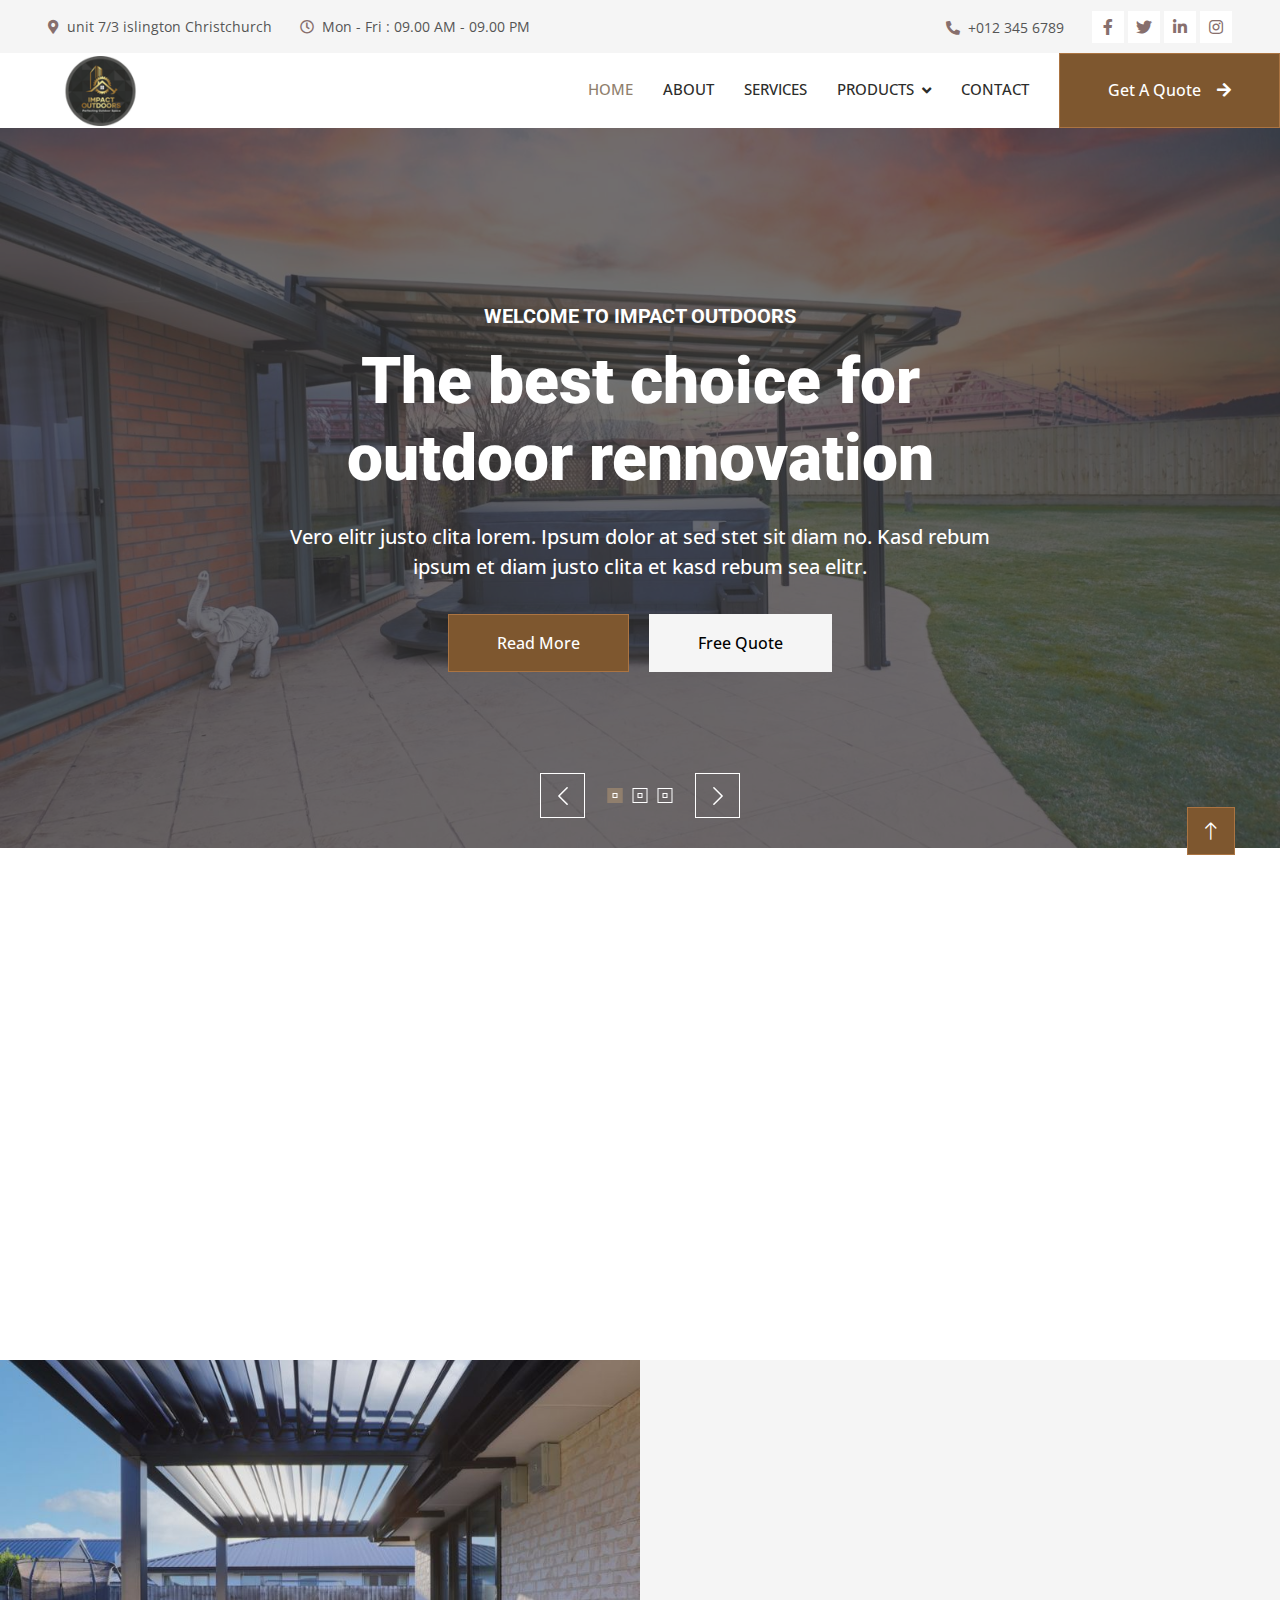
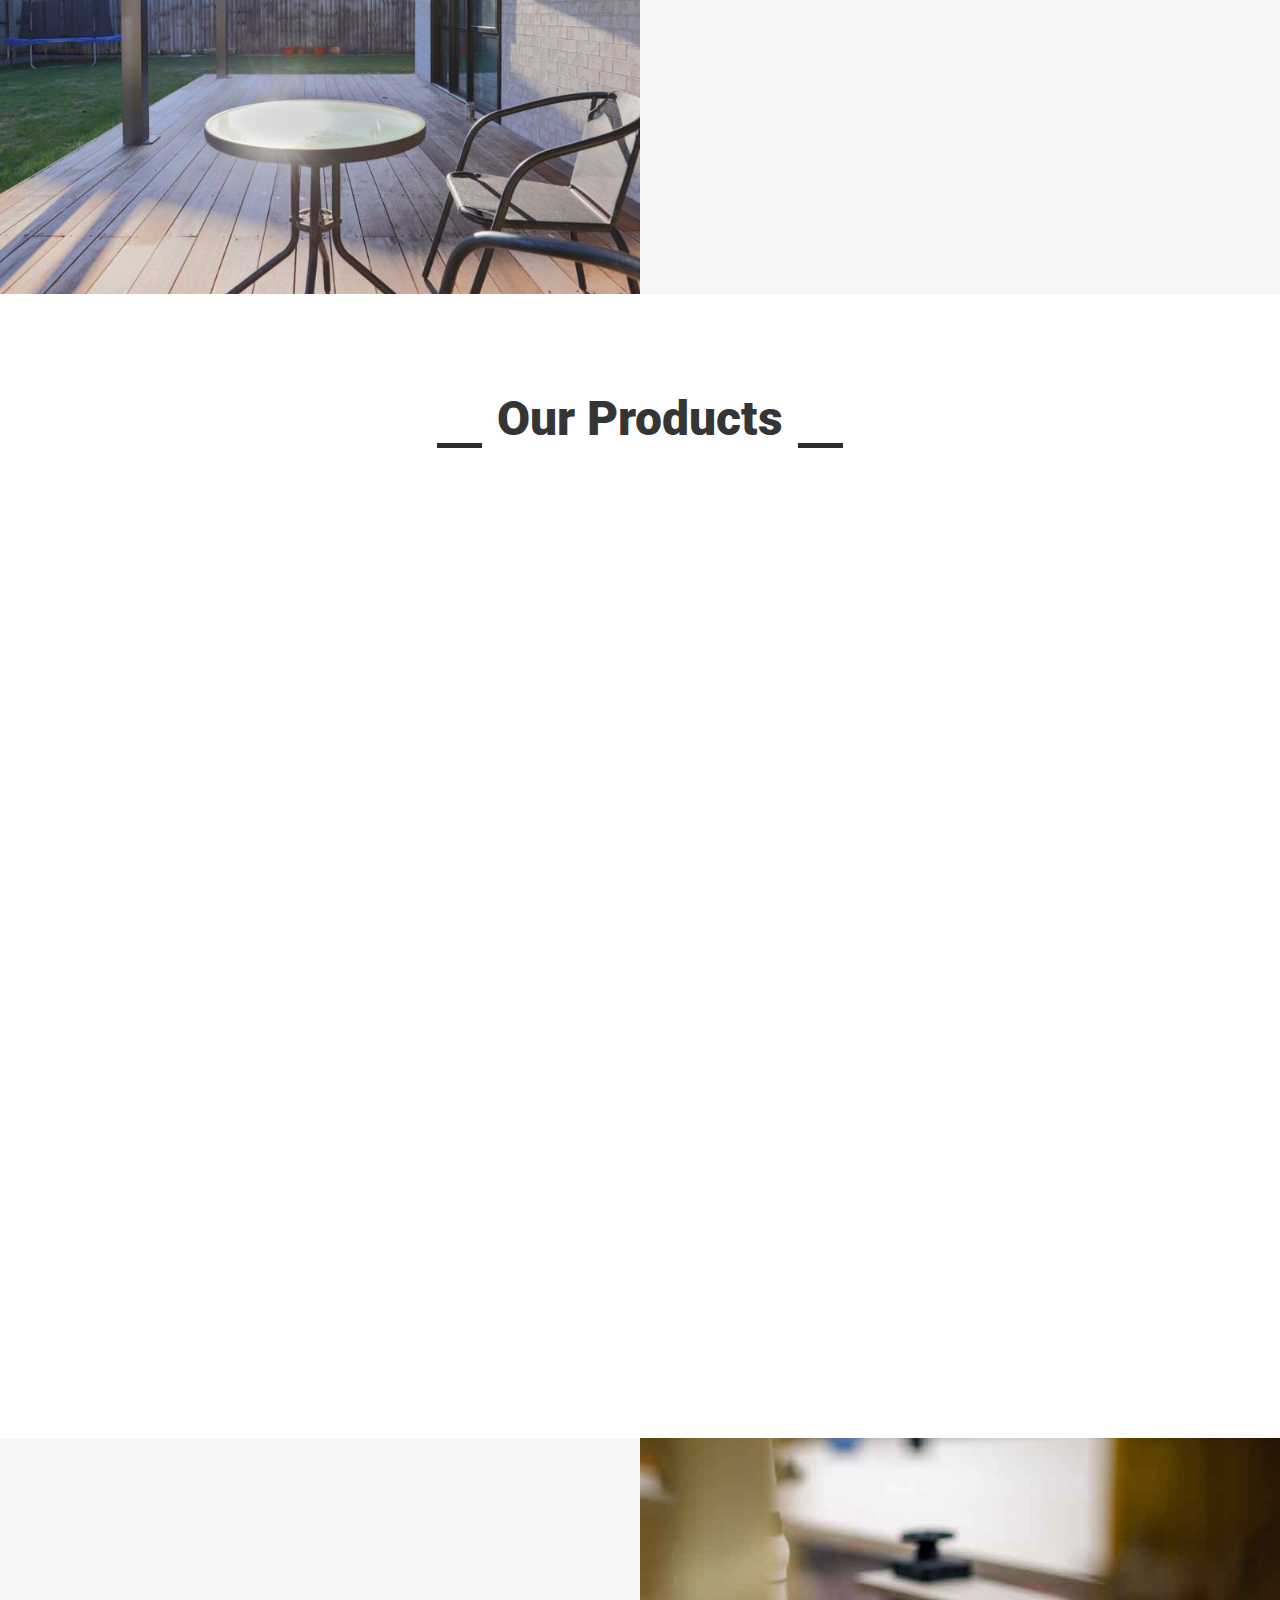
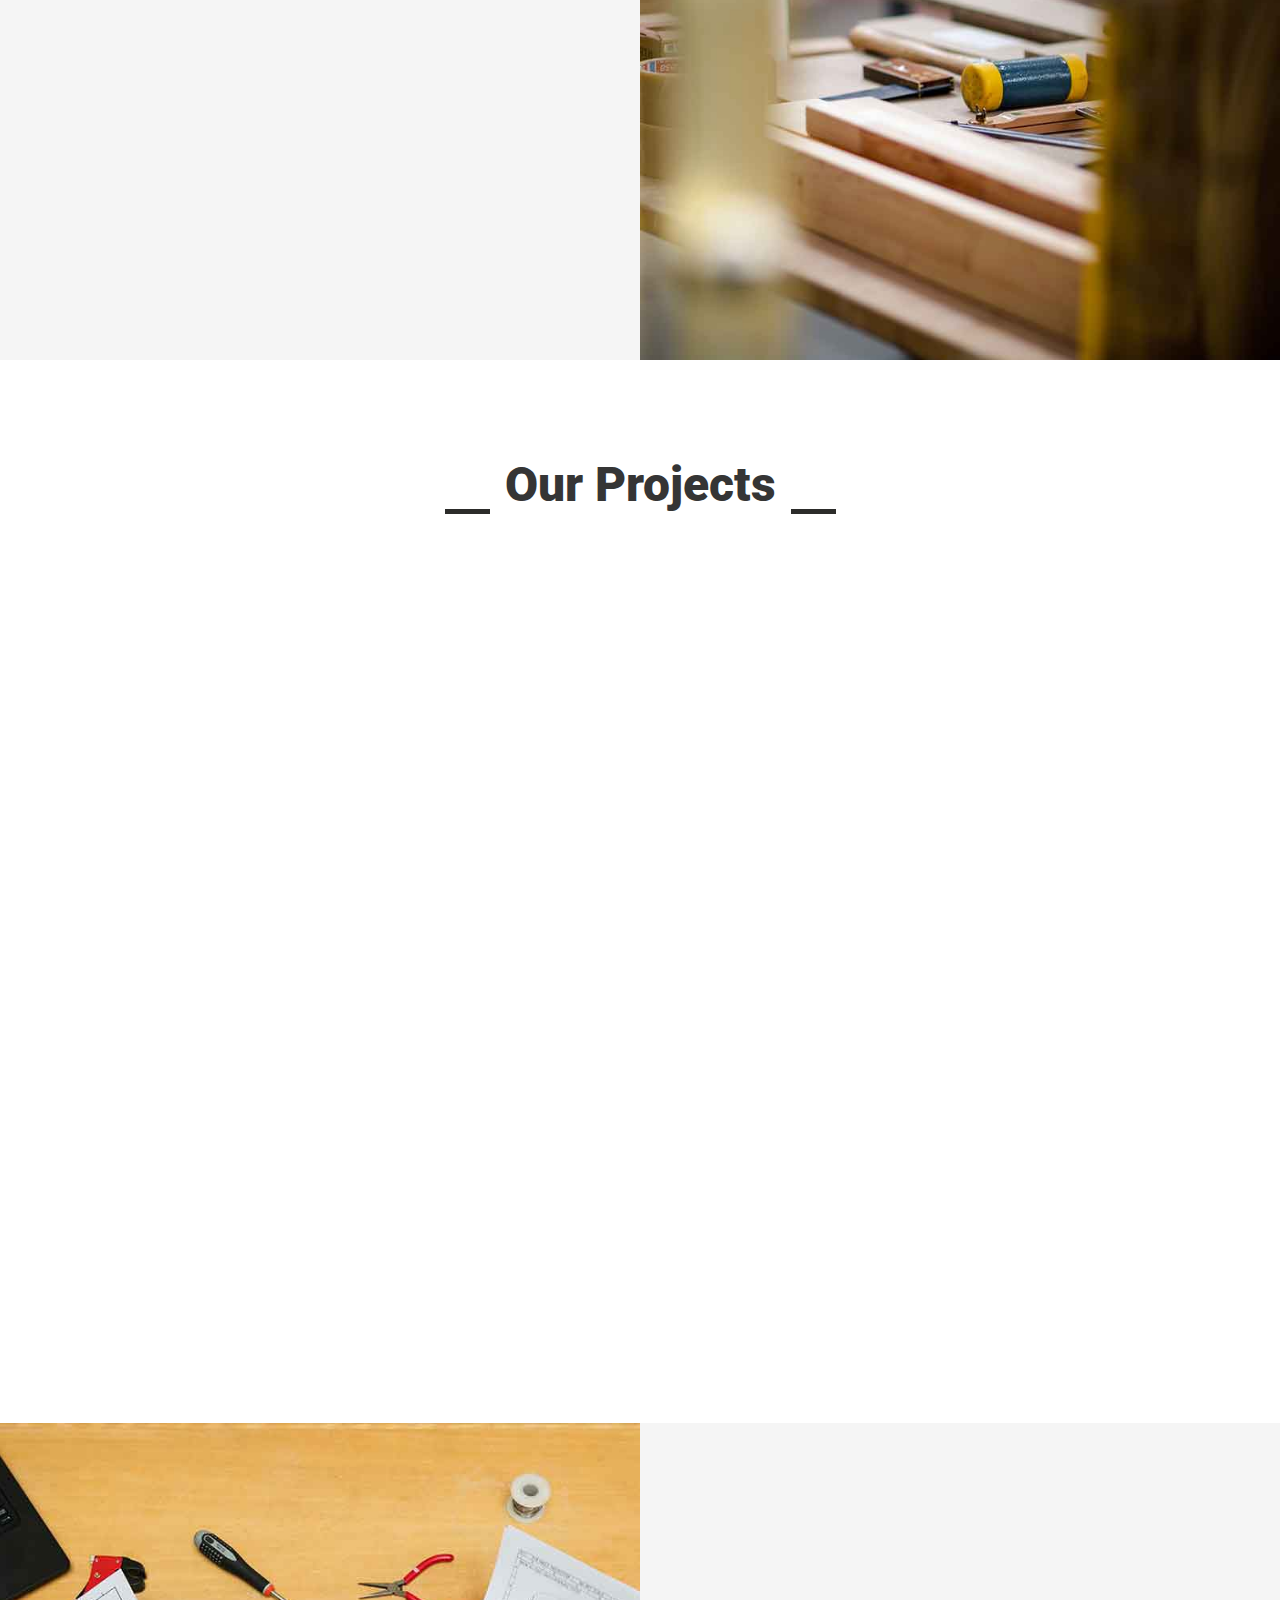
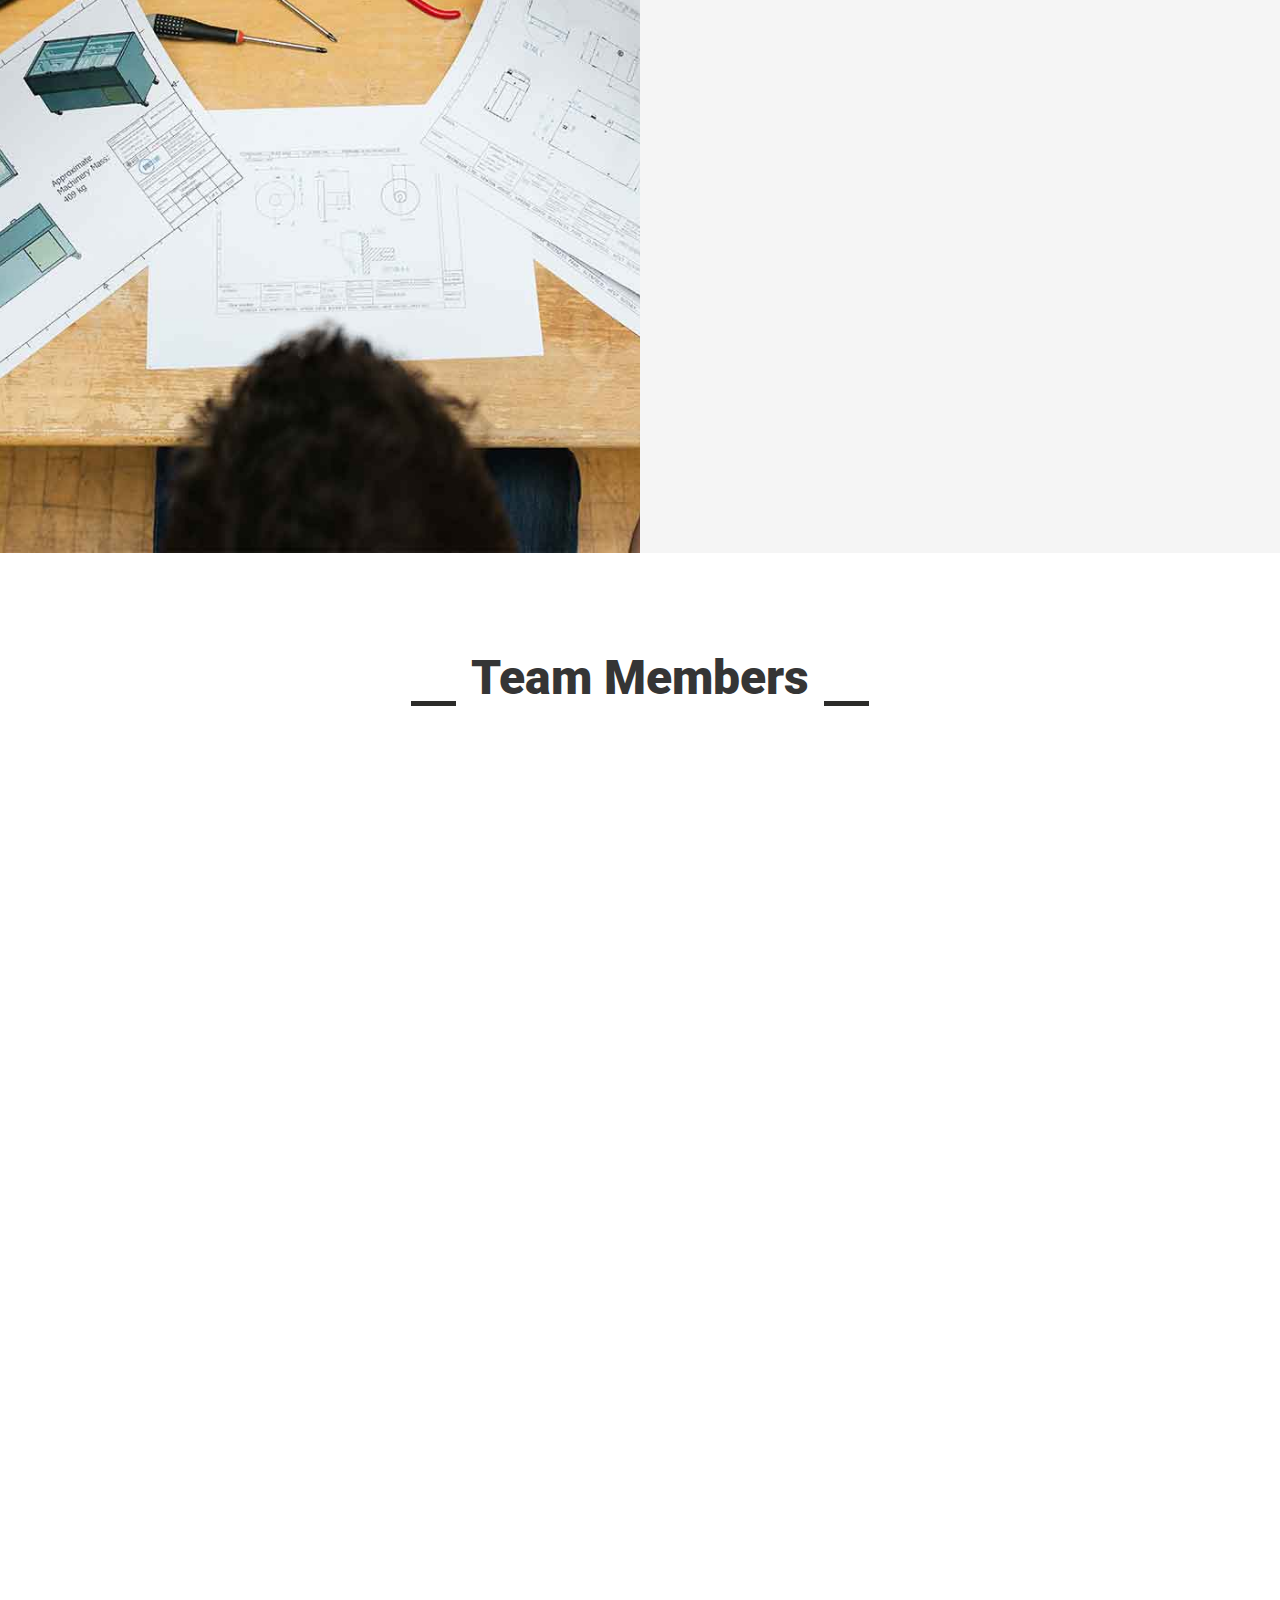
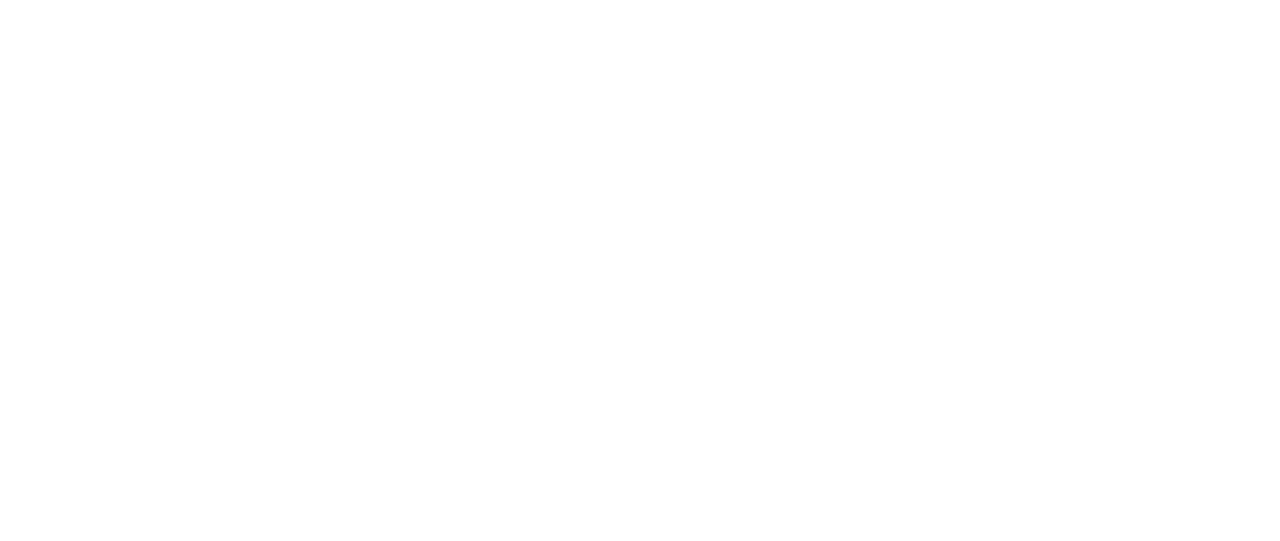
<file: index.html>
<!DOCTYPE html>
<html lang="en">

<head>
    <meta charset="utf-8">
    <title>Woody - Carpenter Website Template</title>
    <meta content="width=device-width, initial-scale=1.0" name="viewport">
    <meta content="" name="keywords">
    <meta content="" name="description">

    <!-- Favicon -->
    <link href="img/favicon.ico" rel="icon">

    <!-- Google Web Fonts -->
    <link rel="preconnect" href="https://fonts.googleapis.com">
    <link rel="preconnect" href="https://fonts.gstatic.com" crossorigin>
    <link href="https://fonts.googleapis.com/css2?family=Open+Sans:wght@400;500&family=Roboto:wght@500;700;900&display=swap" rel="stylesheet"> 

    <!-- Icon Font Stylesheet -->
    <link href="https://cdnjs.cloudflare.com/ajax/libs/font-awesome/5.10.0/css/all.min.css" rel="stylesheet">
    <link href="https://cdn.jsdelivr.net/npm/bootstrap-icons@1.4.1/font/bootstrap-icons.css" rel="stylesheet">

    <!-- Libraries Stylesheet -->
    <link href="lib/animate/animate.min.css" rel="stylesheet">
    <link href="lib/owlcarousel/assets/owl.carousel.min.css" rel="stylesheet">
    <link href="lib/lightbox/css/lightbox.min.css" rel="stylesheet">

    <!-- Customized Bootstrap Stylesheet -->
    <link href="css/bootstrap.min.css" rel="stylesheet">

    <!-- Template Stylesheet -->
    <link href="css/style.css" rel="stylesheet">
</head>

<body>
    <!-- Spinner Start -->
    <div id="spinner" class="show bg-white position-fixed translate-middle w-100 vh-100 top-50 start-50 d-flex align-items-center justify-content-center">
        <div class="spinner-grow text-primary" style="width: 3rem; height: 3rem;" role="status">
            <span class="sr-only">Loading...</span>
        </div>
    </div>
    <!-- Spinner End -->


    <!-- Topbar Start -->
    <div class="container-fluid bg-light p-0">
        <div class="row gx-0 d-none d-lg-flex">
            <div class="col-lg-7 px-5 text-start">
                <div class="h-100 d-inline-flex align-items-center py-3 me-4">
                    <small class="fa fa-map-marker-alt text-primary me-2"></small>
                    <small>unit 7/3 islington Christchurch</small>
                </div>
                <div class="h-100 d-inline-flex align-items-center py-3">
                    <small class="far fa-clock text-primary me-2"></small>
                    <small>Mon - Fri : 09.00 AM - 09.00 PM</small>
                </div>
            </div>
            <div class="col-lg-5 px-5 text-end">
                <div class="h-100 d-inline-flex align-items-center py-3 me-4">
                    <small class="fa fa-phone-alt text-primary me-2"></small>
                    <small>+012 345 6789</small>
                </div>
                <div class="h-100 d-inline-flex align-items-center">
                    <a class="btn btn-sm-square bg-white text-primary me-1" href=""><i class="fab fa-facebook-f"></i></a>
                    <a class="btn btn-sm-square bg-white text-primary me-1" href=""><i class="fab fa-twitter"></i></a>
                    <a class="btn btn-sm-square bg-white text-primary me-1" href=""><i class="fab fa-linkedin-in"></i></a>
                    <a class="btn btn-sm-square bg-white text-primary me-0" href=""><i class="fab fa-instagram"></i></a>
                </div>
            </div>
        </div>
    </div>
    <!-- Topbar End -->


    <!-- Navbar Start -->
    <nav class="navbar navbar-expand-lg bg-white navbar-light sticky-top p-0">
        <a href="index.html" class="navbar-brand d-flex align-items-center px-4 px-lg-5">
            <img src="img/impactlogo.png" class="main-logo" alt="">
          
        </a>
        <button type="button" class="navbar-toggler me-4" data-bs-toggle="collapse" data-bs-target="#navbarCollapse">
            <span class="navbar-toggler-icon"></span>
        </button>
        <div class="collapse navbar-collapse" id="navbarCollapse">
            <div class="navbar-nav ms-auto p-4 p-lg-0">
                <a href="index.html" class="nav-item nav-link active">Home</a>
                <a href="about.html" class="nav-item nav-link">About</a>
                <a href="service.html" class="nav-item nav-link">services</a>
                <div class="nav-item dropdown">
                    <a href="#" class="nav-link dropdown-toggle" data-bs-toggle="dropdown">Products</a>
                    <div class="dropdown-menu fade-up m-0">
                        <a href="product.html" class="dropdown-item">Pergola</a>
                        <a href="product.html" class="dropdown-item">Carports</a>
                        <a href="product.html" class="dropdown-item">Louvers</a>
                        <a href="product.html" class="dropdown-item">Sunroom</a>
                        <a href="product.html" class="dropdown-item">Blinds</a>
                        <a href="product.html" class="dropdown-item">Fence</a>
                    </div>
                </div>
                <a href="contact.html" class="nav-item nav-link">Contact</a>
            </div>
            <a href="" class="btn btn-primary py-4 px-lg-5 d-none d-lg-block">Get A Quote<i class="fa fa-arrow-right ms-3"></i></a>
        </div>
    </nav>
    <!-- Navbar End -->


    <!-- Carousel Start -->
    <div class="container-fluid p-0 pb-5">
        <div class="owl-carousel header-carousel position-relative">
            <div class="owl-carousel-item position-relative">
                <img class="img-fluid" src="img/Carousal-image1.jpg" alt="">
                <div class="position-absolute top-0 start-0 w-100 h-100 d-flex align-items-center" style="background: rgba(53, 53, 53, .7);">
                    <div class="container">
                        <div class="row justify-content-center">
                            <div class="col-12 col-lg-8 text-center">
                                <h5 class="text-white text-uppercase mb-3 animated slideInDown">Welcome To Impact Outdoors </h5>
                                <h1 class="display-3 text-white animated slideInDown mb-4">The best choice for outdoor rennovation</h1>
                                <p class="fs-5 fw-medium text-white mb-4 pb-2">Vero elitr justo clita lorem. Ipsum dolor at sed stet sit diam no. Kasd rebum ipsum et diam justo clita et kasd rebum sea elitr.</p>
                                <a href="" class="btn btn-primary py-md-3 px-md-5 me-3 animated slideInLeft">Read More</a>
                                <a href="" class="btn btn-light py-md-3 px-md-5 animated slideInRight">Free Quote</a>
                            </div>
                        </div>
                    </div>
                </div>
            </div>
            <div class="owl-carousel-item position-relative">
                <img class="img-fluid" src="img/Carousal-image2.jpg" alt="">
                <div class="position-absolute top-0 start-0 w-100 h-100 d-flex align-items-center" style="background: rgba(53, 53, 53, .7);">
                    <div class="container">
                        <div class="row justify-content-center">
                            <div class="col-12 col-lg-8 text-center">
                                <h5 class="text-white text-uppercase mb-3 animated slideInDown">Welcome To WooDY</h5>
                                <h1 class="display-3 text-white animated slideInDown mb-4">Best Carpenter & Craftsman Services</h1>
                                <p class="fs-5 fw-medium text-white mb-4 pb-2">Vero elitr justo clita lorem. Ipsum dolor at sed stet sit diam no. Kasd rebum ipsum et diam justo clita et kasd rebum sea elitr.</p>
                                <a href="" class="btn btn-primary py-md-3 px-md-5 me-3 animated slideInLeft">Read More</a>
                                <a href="" class="btn btn-light py-md-3 px-md-5 animated slideInRight">Free Quote</a>
                            </div>
                        </div>
                    </div>
                </div>
            </div>
            <div class="owl-carousel-item position-relative">
                <img class="img-fluid" src="img/Carousal-image3.jpg" alt="">
                <div class="position-absolute top-0 start-0 w-100 h-100 d-flex align-items-center" style="background: rgba(53, 53, 53, .7);">
                    <div class="container">
                        <div class="row justify-content-center">
                            <div class="col-12 col-lg-8 text-center">
                                <h5 class="text-white text-uppercase mb-3 animated slideInDown">Welcome To WooDY</h5>
                                <h1 class="display-3 text-white animated slideInDown mb-4">Best Carpenter & Craftsman Services</h1>
                                <p class="fs-5 fw-medium text-white mb-4 pb-2">Vero elitr justo clita lorem. Ipsum dolor at sed stet sit diam no. Kasd rebum ipsum et diam justo clita et kasd rebum sea elitr.</p>
                                <a href="" class="btn btn-primary py-md-3 px-md-5 me-3 animated slideInLeft">Read More</a>
                                <a href="" class="btn btn-light py-md-3 px-md-5 animated slideInRight">Free Quote</a>
                            </div>
                        </div>
                    </div>
                </div>
            </div>
        </div>
    </div>
    <!-- Carousel End -->


    <!-- Feature Start -->
    <div class="container-xxl py-5">
        <div class="container">
            <div class="row g-5">
                <div class="col-md-6 col-lg-4 wow fadeIn" data-wow-delay="0.1s">
                    <div class="d-flex align-items-center justify-content-between mb-2">
                        <div class="d-flex align-items-center justify-content-center bg-light" style="width: 60px; height: 60px;">
                            <i class="fa fa-user-check fa-2x text-primary"></i>
                        </div>
                        <h1 class="display-1 text-light mb-0">01</h1>
                    </div>
                    <h5>Skilled Installers</h5>
                </div>
                <div class="col-md-6 col-lg-4 wow fadeIn" data-wow-delay="0.3s">
                    <div class="d-flex align-items-center justify-content-between mb-2">
                        <div class="d-flex align-items-center justify-content-center bg-light" style="width: 60px; height: 60px;">
                            <i class="fa fa-check fa-2x text-primary"></i>
                        </div>
                        <h1 class="display-1 text-light mb-0">02</h1>
                    </div>
                    <h5>Quality Products</h5>
                </div>
                <div class="col-md-6 col-lg-4 wow fadeIn" data-wow-delay="0.5s">
                    <div class="d-flex align-items-center justify-content-between mb-2">
                        <div class="d-flex align-items-center justify-content-center bg-light" style="width: 60px; height: 60px;">
                            <i class="fa fa-drafting-compass fa-2x text-primary"></i>
                        </div>
                        <h1 class="display-1 text-light mb-0">03</h1>
                    </div>
                    <h5>Free Consultation</h5>
                </div>
                <div class="col-md-6 col-lg-4 wow fadeIn" data-wow-delay="0.7s">
                    <div class="d-flex align-items-center justify-content-between mb-2">
                        <div class="d-flex align-items-center justify-content-center bg-light" style="width: 60px; height: 60px;">
                            <i class="fa fa-headphones fa-2x text-primary"></i>
                        </div>
                        <h1 class="display-1 text-light mb-0">04</h1>
                    </div>
                    <h5>Customer Support</h5>
                </div>
                <div class="col-md-6 col-lg-4 wow fadeIn" data-wow-delay="0.7s">
                    <div class="d-flex align-items-center justify-content-between mb-2">
                        <div class="d-flex align-items-center justify-content-center bg-light" style="width: 60px; height: 60px;">
                            <i class="fa fa-headphones fa-2x text-primary"></i>
                        </div>
                        <h1 class="display-1 text-light mb-0">04</h1>
                    </div>
                    <h5>Customer Support</h5>
                </div>
                <div class="col-md-6 col-lg-4 wow fadeIn" data-wow-delay="0.7s">
                    <div class="d-flex align-items-center justify-content-between mb-2">
                        <div class="d-flex align-items-center justify-content-center bg-light" style="width: 60px; height: 60px;">
                            <i class="fa fa-cogs fa-2x text-primary"></i>
                        </div>
                        <h1 class="display-1 text-light mb-0">06</h1>

        
                    </div>
                    <h5>10 Year warranty</h5>
                </div>
                
            </div>
        </div>
    </div>
    <!-- Feature Start -->



    <!-- About Start -->
    <div class="container-fluid bg-light overflow-hidden my-5 px-lg-0">
        <div class="container about px-lg-0">
            <div class="row g-0 mx-lg-0">
                <div class="col-lg-6 ps-lg-0" style="min-height: 400px;">
                    <div class="position-relative h-100">
                        <img class="position-absolute img-fluid w-100 h-100" src="img/home-about.jpg" style="object-fit: cover;" alt="">
                    </div>
                </div>
                <div class="col-lg-6 about-text py-5 wow fadeIn" data-wow-delay="0.5s">
                    <div class="p-lg-5 pe-lg-0">
                        <div class="section-title text-start">
                            <h1 class="display-5 mb-4">About Us</h1>
                        </div>
                        <p class="mb-4 pb-2">Tempor erat elitr rebum at clita. Diam dolor diam ipsum sit. Aliqu diam amet diam et eos. Clita erat ipsum et lorem et sit, sed stet lorem sit clita duo justo erat amet</p>
                        <div class="row g-4 mb-4 pb-2">
                            <div class="col-sm-6 wow fadeIn" data-wow-delay="0.1s">
                                <div class="d-flex align-items-center">
                                    <div class="d-flex flex-shrink-0 align-items-center justify-content-center bg-white" style="width: 60px; height: 60px;">
                                        <i class="fa fa-users fa-2x text-primary"></i>
                                    </div>
                                    <div class="ms-3">
                                        <h2 class="text-primary mb-1" data-toggle="counter-up">1234</h2>
                                        <p class="fw-medium mb-0">Happy Clients</p>
                                    </div>
                                </div>
                            </div>
                            <div class="col-sm-6 wow fadeIn" data-wow-delay="0.3s">
                                <div class="d-flex align-items-center">
                                    <div class="d-flex flex-shrink-0 align-items-center justify-content-center bg-white" style="width: 60px; height: 60px;">
                                        <i class="fa fa-check fa-2x text-primary"></i>
                                    </div>
                                    <div class="ms-3">
                                        <h2 class="text-primary mb-1" data-toggle="counter-up">1234</h2>
                                        <p class="fw-medium mb-0">Projects Done</p>
                                    </div>
                                </div>
                            </div>
                        </div>
                        <a href="" class="btn btn-primary py-3 px-5">Explore More</a>
                    </div>
                </div>
            </div>
        </div>
    </div>
    <!-- About End -->


    <!-- Products Start -->
    <div class="container-xxl py-5">
        <div class="container">
            <div class="section-title text-center">
                <h1 class="display-5 mb-5">Our Products</h1>
            </div>
            <div class="row g-4">
                <div class="col-md-6 col-lg-4 wow fadeInUp" data-wow-delay="0.1s">
                    <div class="service-item">
                        <div class="overflow-hidden">
                            <img class="img-fluid" src="img/Products-1.jpg" alt="">
                        </div>
                        <div class="p-4 text-center border border-5 border-light border-top-0">
                            <h4 class="mb-3">Pergolas</h4>
                            <p>A pergola will be attached to the property with supporting poles in the front </p>
                            <a class="fw-medium" href="product.html">Read More<i class="fa fa-arrow-right ms-2"></i></a>
                        </div>
                    </div>
                </div>
                <div class="col-md-6 col-lg-4 wow fadeInUp" data-wow-delay="0.3s">
                    <div class="service-item">
                        <div class="overflow-hidden">
                            <img class="img-fluid" src="img/Products-2.png" alt="">
                        </div>
                        <div class="p-4 text-center border border-5 border-light border-top-0">
                            <h4 class="mb-3">Carports</h4>
                            <p>Stet stet justo dolor sed duo. Ut clita sea sit ipsum diam lorem diam.</p>
                            <a class="fw-medium" href="product.html">Read More<i class="fa fa-arrow-right ms-2"></i></a>
                        </div>
                    </div>
                </div>
                <div class="col-md-6 col-lg-4 wow fadeInUp" data-wow-delay="0.5s">
                    <div class="service-item">
                        <div class="overflow-hidden">
                            <img class="img-fluid" src="img/Products-3.jpg" alt="">
                        </div>
                        <div class="p-4 text-center border border-5 border-light border-top-0">
                            <h4 class="mb-3">Louvers</h4>
                            <p>Stet stet justo dolor sed duo. Ut clita sea sit ipsum diam lorem diam.</p>
                            <a class="fw-medium" href="product.html">Read More<i class="fa fa-arrow-right ms-2"></i></a>
                        </div>
                    </div>
                </div>
                <div class="col-md-6 col-lg-4 wow fadeInUp" data-wow-delay="0.1s">
                    <div class="service-item">
                        <div class="overflow-hidden">
                            <img class="img-fluid" src="img/Products-4.jpg" alt="">
                        </div>
                        <div class="p-4 text-center border border-5 border-light border-top-0">
                            <h4 class="mb-3">Sunroom</h4>
                            <p>Stet stet justo dolor sed duo. Ut clita sea sit ipsum diam lorem diam.</p>
                            <a class="fw-medium" href="product.html">Read More<i class="fa fa-arrow-right ms-2"></i></a>
                        </div>
                    </div>
                </div>
                <div class="col-md-6 col-lg-4 wow fadeInUp" data-wow-delay="0.3s">
                    <div class="service-item">
                        <div class="overflow-hidden">
                            <img class="img-fluid" src="img/Products-5.jpg" alt="">
                        </div>
                        <div class="p-4 text-center border border-5 border-light border-top-0">
                            <h4 class="mb-3">Patio</h4>
                            <p>Stet stet justo dolor sed duo. Ut clita sea sit ipsum diam lorem diam.</p>
                            <a class="fw-medium" href="product.html">Read More<i class="fa fa-arrow-right ms-2"></i></a>
                        </div>
                    </div>
                </div>
                <div class="col-md-6 col-lg-4 wow fadeInUp" data-wow-delay="0.5s">
                    <div class="service-item">
                        <div class="overflow-hidden">
                            <img class="img-fluid" src="img/Products-6.jpg" alt="">
                        </div>
                        <div class="p-4 text-center border border-5 border-light border-top-0">
                            <h4 class="mb-3">Fence</h4>
                            <p>Stet stet justo dolor sed duo. Ut clita sea sit ipsum diam lorem diam.</p>
                            <a class="fw-medium" href="product.html">Read More<i class="fa fa-arrow-right ms-2"></i></a>
                        </div>
                    </div>
                </div>
            </div>
        </div>
    </div>
    <!-- Products End -->


    <!-- Feature Start -->
    <div class="container-fluid bg-light overflow-hidden my-5 px-lg-0">
        <div class="container feature px-lg-0">
            <div class="row g-0 mx-lg-0">
                <div class="col-lg-6 feature-text py-5 wow fadeIn" data-wow-delay="0.5s">
                    <div class="p-lg-5 ps-lg-0">
                        <div class="section-title text-start">
                            <h1 class="display-5 mb-4">Why Choose Us</h1>
                        </div>
                        <p class="mb-4 pb-2">Tempor erat elitr rebum at clita. Diam dolor diam ipsum sit. Aliqu diam amet diam et eos. Clita erat ipsum et lorem et sit, sed stet lorem sit clita duo justo erat amet</p>
                        <div class="row g-4">
                            <div class="col-6">
                                <div class="d-flex align-items-center">
                                    <div class="d-flex flex-shrink-0 align-items-center justify-content-center bg-white" style="width: 60px; height: 60px;">
                                        <i class="fa fa-check fa-2x text-primary"></i>
                                    </div>
                                    <div class="ms-4">
                                        <p class="mb-2">Quality</p>
                                        <h5 class="mb-0">Services</h5>
                                    </div>
                                </div>
                            </div>
                            <div class="col-6">
                                <div class="d-flex align-items-center">
                                    <div class="d-flex flex-shrink-0 align-items-center justify-content-center bg-white" style="width: 60px; height: 60px;">
                                        <i class="fa fa-user-check fa-2x text-primary"></i>
                                    </div>
                                    <div class="ms-4">
                                        <p class="mb-2">Creative</p>
                                        <h5 class="mb-0">Designers</h5>
                                    </div>
                                </div>
                            </div>
                            <div class="col-6">
                                <div class="d-flex align-items-center">
                                    <div class="d-flex flex-shrink-0 align-items-center justify-content-center bg-white" style="width: 60px; height: 60px;">
                                        <i class="fa fa-drafting-compass fa-2x text-primary"></i>
                                    </div>
                                    <div class="ms-4">
                                        <p class="mb-2">Free</p>
                                        <h5 class="mb-0">Consultation</h5>
                                    </div>
                                </div>
                            </div>
                            <div class="col-6">
                                <div class="d-flex align-items-center">
                                    <div class="d-flex flex-shrink-0 align-items-center justify-content-center bg-white" style="width: 60px; height: 60px;">
                                        <i class="fa fa-headphones fa-2x text-primary"></i>
                                    </div>
                                    <div class="ms-4">
                                        <p class="mb-2">Customer</p>
                                        <h5 class="mb-0">Support</h5>
                                    </div>
                                </div>
                            </div>
                        </div>
                    </div>
                </div>
                <div class="col-lg-6 pe-lg-0" style="min-height: 400px;">
                    <div class="position-relative h-100">
                        <img class="position-absolute img-fluid w-100 h-100" src="img/feature.jpg" style="object-fit: cover;" alt="">
                    </div>
                </div>
            </div>
        </div>
    </div>
    <!-- Feature End -->


    <!-- Projects Start -->
    <div class="container-xxl py-5">
        <div class="container">
            <div class="section-title text-center">
                <h1 class="display-5 mb-5">Our Projects</h1>
            </div>
            <div class="row mt-n2 wow fadeInUp" data-wow-delay="0.3s">
                <div class="col-12 text-center">
                    <ul class="list-inline mb-5" id="portfolio-flters">
                        <li class="mx-2 active" data-filter="*">All</li>
                        <li class="mx-2" data-filter=".first">Pergola</li>
                        <li class="mx-2" data-filter=".second">Carports</li>
                        <li class="mx-2" data-filter=".third">Louvers</li>
                        <li class="mx-2" data-filter=".fourth">Sunroom</li>
                        <li class="mx-2" data-filter=".fifth">Fence</li>
                        <li class="mx-2" data-filter=".sixth">Patio</li>
                        <li class="mx-2" data-filter=".seventh">Gate</li>
                    </ul>
                </div>
            </div>
            <div class="row g-4 portfolio-container ">
                <div class="col-lg-4 col-md-6 portfolio-item second wow fadeInUp " data-wow-delay="0.1s">
                    <div class="rounded overflow-hidden">
                        <div class="position-relative overflow-hidden">
                            <img class="img-fluid w-100" src="img/portfolio-1.jpg" alt="">
                            <div class="portfolio-overlay">
                                <a class="btn btn-square btn-outline-light mx-1" href="img/portfolio-1.jpg" data-lightbox="portfolio"><i class="fa fa-eye"></i></a>
                                
                            </div>
                        </div>
                        <div class="border border-5 border-light border-top-0 p-4">
                            
                        </div>
                    </div>
                </div>
                <div class="col-lg-4 col-md-6 portfolio-item second wow fadeInUp" data-wow-delay="0.3s">
                    <div class="rounded overflow-hidden">
                        <div class="position-relative overflow-hidden">
                            <img class="img-fluid w-100" src="img/portfolio-2.jpg" alt="">
                            <div class="portfolio-overlay">
                                <a class="btn btn-square btn-outline-light mx-1" href="img/portfolio-2.jpg" data-lightbox="portfolio"><i class="fa fa-eye"></i></a>
                                <a class="btn btn-square btn-outline-light mx-1" href=""><i class="fa fa-link"></i></a>
                            </div>
                        </div>
                        <div class="border border-10 border-light border-top-0 p-4">
                            
                        </div>
                    </div>
                </div>
                <div class="col-lg-4 col-md-6 portfolio-item first wow fadeInUp" data-wow-delay="0.5s">
                    <div class="rounded overflow-hidden">
                        <div class="position-relative overflow-hidden">
                            <img class="img-fluid w-100" src="img/portfolio-3.jpg" alt="">
                            <div class="portfolio-overlay">
                                <a class="btn btn-square btn-outline-light mx-1" href="img/portfolio-3.jpg" data-lightbox="portfolio"><i class="fa fa-eye"></i></a>
                                <a class="btn btn-square btn-outline-light mx-1" href=""><i class="fa fa-link"></i></a>
                            </div>
                        </div>
                        <div class="border border-4 border-light border-top-0 p-4">
                           
                        </div>
                    </div>
                </div>
                <div class="col-lg-4 col-md-6 portfolio-item second wow fadeInUp" data-wow-delay="0.1s">
                    <div class="rounded overflow-hidden">
                        <div class="position-relative overflow-hidden">
                            <img class="img-fluid w-100" src="img/portfolio-4.jpg" alt="">
                            <div class="portfolio-overlay">
                                <a class="btn btn-square btn-outline-light mx-1" href="img/portfolio-4.jpg" data-lightbox="portfolio"><i class="fa fa-eye"></i></a>
                                <a class="btn btn-square btn-outline-light mx-1" href=""><i class="fa fa-link"></i></a>
                            </div>
                        </div>
                        <div class="border border-5 border-light border-top-0 p-4">
                            
                        </div>
                    </div>
                </div>
                <div class="col-lg-4 col-md-6 portfolio-item first wow fadeInUp" data-wow-delay="0.3s">
                    <div class="rounded overflow-hidden">
                        <div class="position-relative overflow-hidden">
                            <img class="img-fluid w-100" src="img/portfolio-5.jpg" alt="">
                            <div class="portfolio-overlay">
                                <a class="btn btn-square btn-outline-light mx-1" href="img/portfolio-5.jpg" data-lightbox="portfolio"><i class="fa fa-eye"></i></a>
                                <a class="btn btn-square btn-outline-light mx-1" href=""><i class="fa fa-link"></i></a>
                            </div>
                        </div>
                        <div class="border border-5 border-light border-top-0 p-4">
                            
                        </div>
                    </div>
                </div>
                <div class="col-lg-4 col-md-6 portfolio-item second wow fadeInUp" data-wow-delay="0.5s">
                    <div class="rounded overflow-hidden">
                        <div class="position-relative overflow-hidden">
                            <img class="img-fluid w-100 " src="img/portfolio-6.jpg" alt="">
                            <div class="portfolio-overlay">
                                <a class="btn btn-square btn-outline-light mx-1" href="img/portfolio-6.jpg" data-lightbox="portfolio"><i class="fa fa-eye"></i></a>
                                <a class="btn btn-square btn-outline-light mx-1" href=""><i class="fa fa-link"></i></a>
                            </div>
                        </div>
                        <div class="border border-5 border-light border-top-0 p-4">
                            
                            
                        </div>
                    </div>
                </div>
            </div>
        </div>
    </div>
    <!-- Projects End -->


    <!-- Quote Start -->
    <div class="container-fluid bg-light overflow-hidden my-5 px-lg-0">
        <div class="container quote px-lg-0">
            <div class="row g-0 mx-lg-0">
                <div class="col-lg-6 ps-lg-0" style="min-height: 400px;">
                    <div class="position-relative h-100">
                        <img class="position-absolute img-fluid w-100 h-100" src="img/quote.jpg" style="object-fit: cover;" alt="">
                    </div>
                </div>
                <div class="col-lg-6 quote-text py-5 wow fadeIn" data-wow-delay="0.5s">
                    <div class="p-lg-5 pe-lg-0">
                        <div class="section-title text-start">
                            <h1 class="display-5 mb-4">Free Quote</h1>
                        </div>
                        <p class="mb-4 pb-2">Tempor erat elitr rebum at clita. Diam dolor diam ipsum sit. Aliqu diam amet diam et eos. Clita erat ipsum et lorem et sit, sed stet lorem sit clita duo justo erat amet</p>
                        <form>
                            <div class="row g-3">
                                <div class="col-12 col-sm-6">
                                    <input type="text" class="form-control border-0" placeholder="Your Name" style="height: 55px;">
                                </div>
                                <div class="col-12 col-sm-6">
                                    <input type="email" class="form-control border-0" placeholder="Your Email" style="height: 55px;">
                                </div>
                                <div class="col-12 col-sm-6">
                                    <input type="text" class="form-control border-0" placeholder="Your Mobile" style="height: 55px;">
                                </div>
                                <div class="col-12 col-sm-6">
                                    <select class="form-select border-0" style="height: 55px;">
                                        <option selected>Choose a product</option>
                                        <option value="1">Pergola</option>
                                        <option value="2">Carports</option>
                                        <option value="3">Louvers</option>
                                        <option value="4">Sunroom</option>
                                        <option value="5">Patio</option>
                                        <option value="6">Fence</option>
                                        <option value="7">Gates</option>
                                    </select>
                                </div>
                                <div class="col-12">
                                    <textarea class="form-control border-0" placeholder="Address"></textarea>
                                </div>
                                <div class="col-12">
                                    <textarea class="form-control border-0" placeholder="Special Note"></textarea>
                                </div>
                                <div class="col-12">
                                    <button class="btn btn-primary w-100 py-3" type="submit">Submit</button>
                                </div>
                            </div>
                        </form>
                    </div>
                </div>
            </div>
        </div>
    </div>
    <!-- Quote End -->


    <!-- Team Start -->
    <div class="container-xxl py-5">
        <div class="container">
            <div class="section-title text-center">
                <h1 class="display-5 mb-5">Team Members</h1>
            </div>
            <div class="row g-4">
                <div class="col-lg-3 col-md-6 wow fadeInUp" data-wow-delay="0.1s">
                    <div class="team-item">
                        <div class="overflow-hidden position-relative">
                            <img class="img-fluid" src="img/team-1.jpg" alt="">
                            <div class="team-social">
                                <a class="btn btn-square" href=""><i class="fab fa-facebook-f"></i></a>
                                <a class="btn btn-square" href=""><i class="fab fa-twitter"></i></a>
                                <a class="btn btn-square" href=""><i class="fab fa-instagram"></i></a>
                            </div>
                        </div>
                        <div class="text-center border border-5 border-light border-top-0 p-4">
                            <h5 class="mb-0">Full Name</h5>
                            <small>Designation</small>
                        </div>
                    </div>
                </div>
                <div class="col-lg-3 col-md-6 wow fadeInUp" data-wow-delay="0.3s">
                    <div class="team-item">
                        <div class="overflow-hidden position-relative">
                            <img class="img-fluid" src="img/team-2.jpg" alt="">
                            <div class="team-social">
                                <a class="btn btn-square" href=""><i class="fab fa-facebook-f"></i></a>
                                <a class="btn btn-square" href=""><i class="fab fa-twitter"></i></a>
                                <a class="btn btn-square" href=""><i class="fab fa-instagram"></i></a>
                            </div>
                        </div>
                        <div class="text-center border border-5 border-light border-top-0 p-4">
                            <h5 class="mb-0">Full Name</h5>
                            <small>Designation</small>
                        </div>
                    </div>
                </div>
                <div class="col-lg-3 col-md-6 wow fadeInUp" data-wow-delay="0.5s">
                    <div class="team-item">
                        <div class="overflow-hidden position-relative">
                            <img class="img-fluid" src="img/team-3.jpg" alt="">
                            <div class="team-social">
                                <a class="btn btn-square" href=""><i class="fab fa-facebook-f"></i></a>
                                <a class="btn btn-square" href=""><i class="fab fa-twitter"></i></a>
                                <a class="btn btn-square" href=""><i class="fab fa-instagram"></i></a>
                            </div>
                        </div>
                        <div class="text-center border border-5 border-light border-top-0 p-4">
                            <h5 class="mb-0">Full Name</h5>
                            <small>Designation</small>
                        </div>
                    </div>
                </div>
                <div class="col-lg-3 col-md-6 wow fadeInUp" data-wow-delay="0.7s">
                    <div class="team-item">
                        <div class="overflow-hidden position-relative">
                            <img class="img-fluid" src="img/team-4.jpg" alt="">
                            <div class="team-social">
                                <a class="btn btn-square" href=""><i class="fab fa-facebook-f"></i></a>
                                <a class="btn btn-square" href=""><i class="fab fa-twitter"></i></a>
                                <a class="btn btn-square" href=""><i class="fab fa-instagram"></i></a>
                            </div>
                        </div>
                        <div class="text-center border border-5 border-light border-top-0 p-4">
                            <h5 class="mb-0">Full Name</h5>
                            <small>Designation</small>
                        </div>
                    </div>
                </div>
            </div>
        </div>
    </div>
    <!-- Team End -->


    <!-- Testimonial Start -->
    <div class="container-xxl py-5 wow fadeInUp" data-wow-delay="0.1s">
        <div class="container">
            <div class="section-title text-center">
                <h1 class="display-5 mb-5">Testimonial</h1>
            </div>
            <div class="owl-carousel testimonial-carousel">
                <div class="testimonial-item text-center">
                    <img class="img-fluid bg-light p-2 mx-auto mb-3" src="img/testimonial-1.jpg" style="width: 90px; height: 90px;">
                    <div class="testimonial-text text-center p-4">
                        <p>Clita clita tempor justo dolor ipsum amet kasd amet duo justo duo duo labore sed sed. Magna ut diam sit et amet stet eos sed clita erat magna elitr erat sit sit erat at rebum justo sea clita.</p>
                        <h5 class="mb-1">Client Name</h5>
                        <span class="fst-italic">Profession</span>
                    </div>
                </div>
                <div class="testimonial-item text-center">
                    <img class="img-fluid bg-light p-2 mx-auto mb-3" src="img/testimonial-2.jpg" style="width: 90px; height: 90px;">
                    <div class="testimonial-text text-center p-4">
                        <p>Clita clita tempor justo dolor ipsum amet kasd amet duo justo duo duo labore sed sed. Magna ut diam sit et amet stet eos sed clita erat magna elitr erat sit sit erat at rebum justo sea clita.</p>
                        <h5 class="mb-1">Client Name</h5>
                        <span class="fst-italic">Profession</span>
                    </div>
                </div>
                <div class="testimonial-item text-center">
                    <img class="img-fluid bg-light p-2 mx-auto mb-3" src="img/testimonial-3.jpg" style="width: 90px; height: 90px;">
                    <div class="testimonial-text text-center p-4">
                        <p>Clita clita tempor justo dolor ipsum amet kasd amet duo justo duo duo labore sed sed. Magna ut diam sit et amet stet eos sed clita erat magna elitr erat sit sit erat at rebum justo sea clita.</p>
                        <h5 class="mb-1">Client Name</h5>
                        <span class="fst-italic">Profession</span>
                    </div>
                </div>
            </div>
        </div>
    </div>
    <!-- Testimonial End -->


    <!-- Footer Start -->
    <div class="container-fluid bg-dark text-light footer mt-5 pt-5 wow fadeIn" data-wow-delay="0.1s">
        <div class="container py-5">
            <div class="row g-5">
                <div class="col-lg-3 col-md-6">
                    <h4 class="text-light mb-4">Address</h4>
                    <p class="mb-2"><i class="fa fa-map-marker-alt me-3">Unit 7/3 Christchurch</i></p>
                    <p class="mb-2"><i class="fa fa-phone-alt me-3"></i>+012 345 67890</p>
                    <p class="mb-2"><i class="fa fa-envelope me-3"></i>info@example.com</p>
                    <div class="d-flex pt-2">
                        <a class="btn btn-outline-light btn-social" href=""><i class="fab fa-twitter"></i></a>
                        <a class="btn btn-outline-light btn-social" href=""><i class="fab fa-facebook-f"></i></a>
                        <a class="btn btn-outline-light btn-social" href=""><i class="fab fa-youtube"></i></a>
                        <a class="btn btn-outline-light btn-social" href=""><i class="fab fa-linkedin-in"></i></a>
                    </div>
                </div>
                <div class="col-lg-3 col-md-6">
                    <h4 class="text-light mb-4">Products</h4>
                    <a class="btn btn-link" href="">Pergola</a>
                    <a class="btn btn-link" href="">Carports</a>
                    <a class="btn btn-link" href="">Louvers</a>
                    <a class="btn btn-link" href="">Sunroom</a>
                    <a class="btn btn-link" href="">Fence</a>
                </div>
                <div class="col-lg-3 col-md-6">
                    <h4 class="text-light mb-4">Quick Links</h4>
                    <a class="btn btn-link" href="">About Us</a>
                    <a class="btn btn-link" href="">Contact Us</a>
                    <a class="btn btn-link" href="">Our Services</a>
                    <a class="btn btn-link" href="">Terms & Condition</a>
                    <a class="btn btn-link" href="">Privacy Policy</a>
                </div>
                <div class="col-lg-3 col-md-6">
                    <h4 class="text-light mb-4">Blogs</h4>
                    <p>Dolor amet sit justo amet elitr clita ipsum elitr est.</p>
                    <div class="position-relative mx-auto" style="max-width: 400px;">
                        <input class="form-control border-0 w-100 py-3 ps-4 pe-5" type="text" placeholder="Your email">
                        <button type="button" class="btn btn-primary py-2 position-absolute top-0 end-0 mt-2 me-2">Subscribe</button>
                    </div>
                </div>
            </div>
        </div>
        <div class="container">
            <div class="copyright">
                <div class="row">
                    <div class="col-md-6 text-center text-md-start mb-3 mb-md-0">
                        &copy; <a class="border-bottom" href="#">Impact Outdoors</a>, All Right Reserved.
                    </div>
                    <div class="col-md-6 text-center text-md-end">
                        <!--/*** This template is free as long as you keep the footer author’s credit link/attribution link/backlink. If you'd like to use the template without the footer author’s credit link/attribution link/backlink, you can purchase the Credit Removal License from "https://htmlcodex.com/credit-removal". Thank you for your support. ***/-->
                        Designed By <a class="border-bottom" href="https://htmlcodex.com">Arjun Palakkeel</a>
                    </div>
                </div>
            </div>
        </div>
    </div>
    <!-- Footer End -->


    <!-- Back to Top -->
    <a href="#" class="btn btn-lg btn-primary btn-lg-square rounded-0 back-to-top"><i class="bi bi-arrow-up"></i></a>


    <!-- JavaScript Libraries -->
    <script src="https://code.jquery.com/jquery-3.4.1.min.js"></script>
    <script src="https://cdn.jsdelivr.net/npm/bootstrap@5.0.0/dist/js/bootstrap.bundle.min.js"></script>
    <script src="lib/wow/wow.min.js"></script>
    <script src="lib/easing/easing.min.js"></script>
    <script src="lib/waypoints/waypoints.min.js"></script>
    <script src="lib/counterup/counterup.min.js"></script>
    <script src="lib/owlcarousel/owl.carousel.min.js"></script>
    <script src="lib/isotope/isotope.pkgd.min.js"></script>
    <script src="lib/lightbox/js/lightbox.min.js"></script>

    <!-- Template Javascript -->
    <script src="js/main.js"></script>
</body>

</html>
</file>
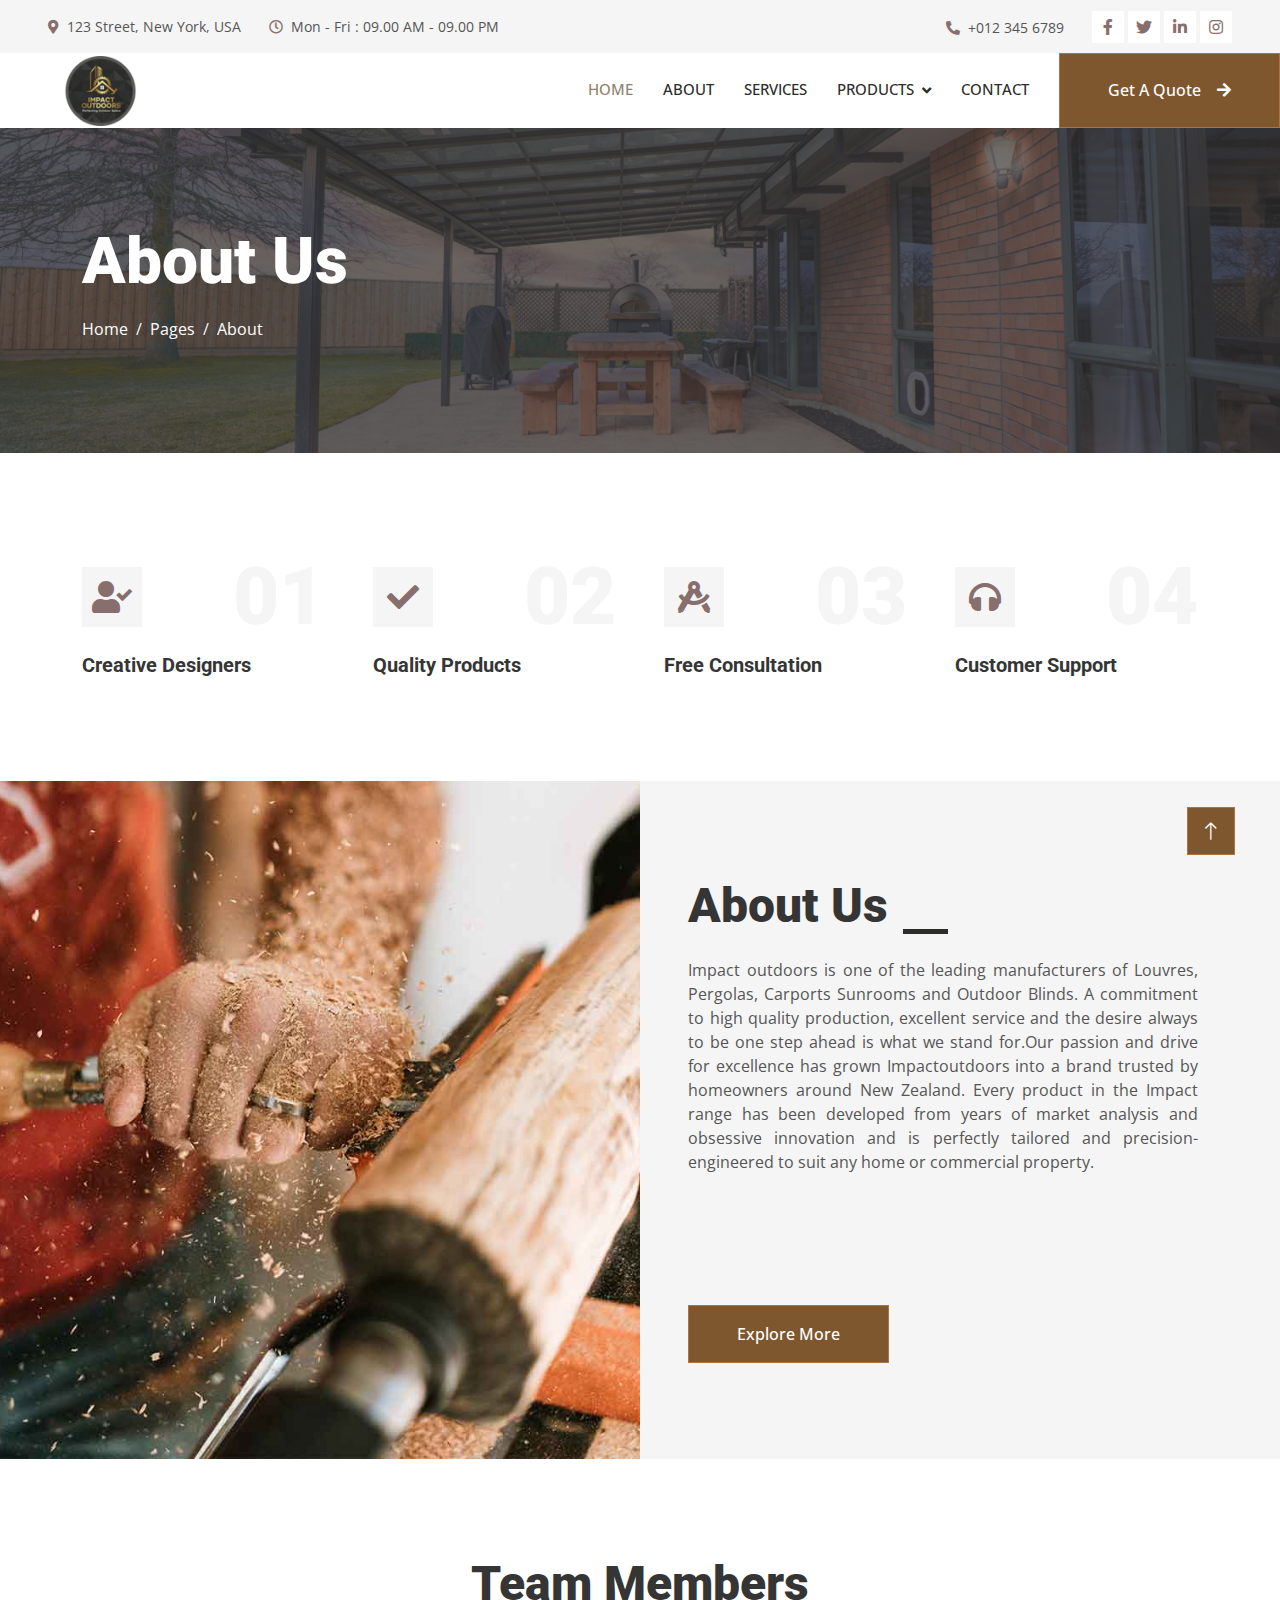
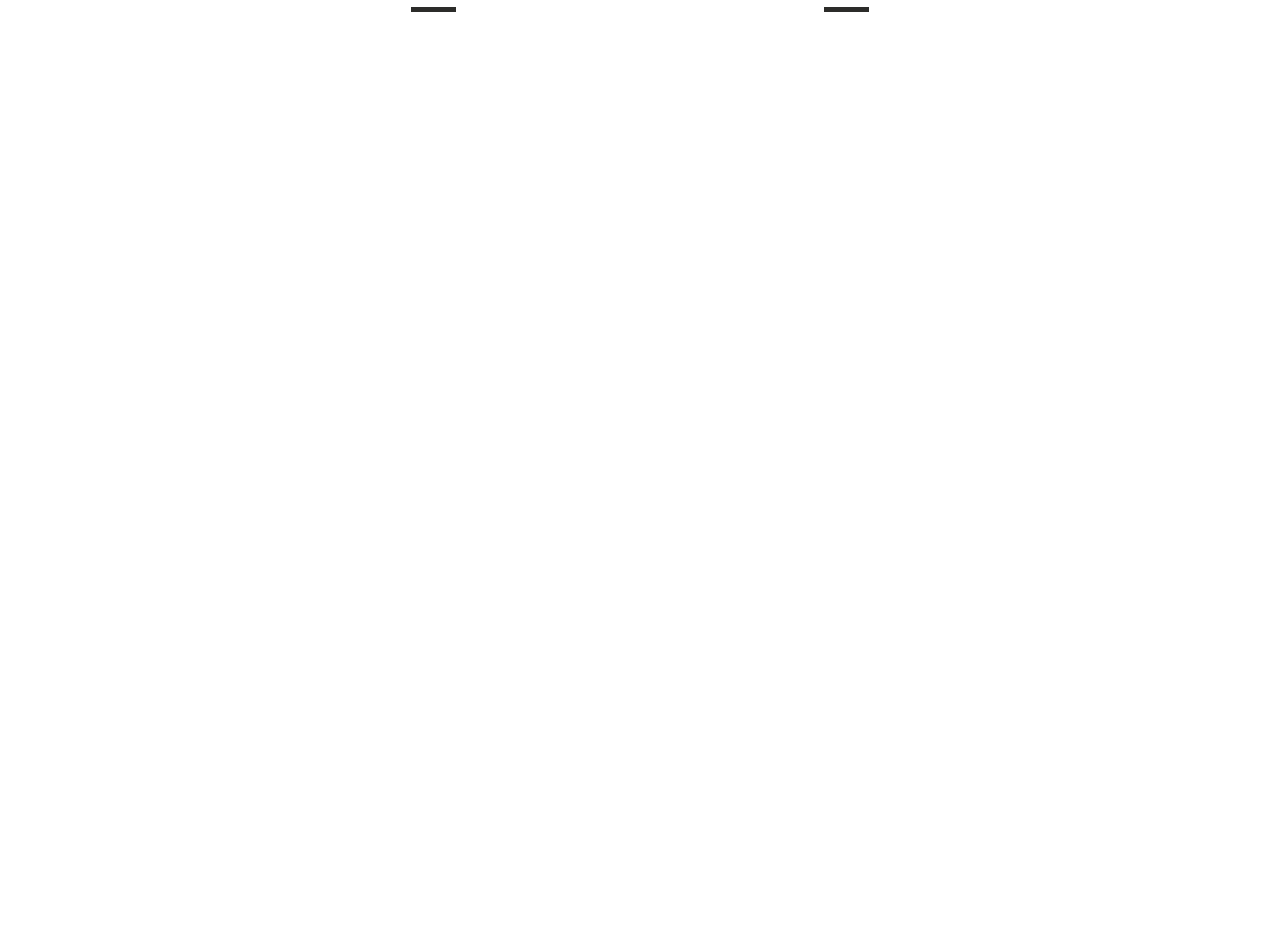
<file: about.html>
<!DOCTYPE html>
<html lang="en">

<head>
    <meta charset="utf-8">
    <title>Woody - Carpenter Website Template</title>
    <meta content="width=device-width, initial-scale=1.0" name="viewport">
    <meta content="" name="keywords">
    <meta content="" name="description">

    <!-- Favicon -->
    <link href="img/favicon.ico" rel="icon">

    <!-- Google Web Fonts -->
    <link rel="preconnect" href="https://fonts.googleapis.com">
    <link rel="preconnect" href="https://fonts.gstatic.com" crossorigin>
    <link href="https://fonts.googleapis.com/css2?family=Open+Sans:wght@400;500&family=Roboto:wght@500;700;900&display=swap" rel="stylesheet"> 

    <!-- Icon Font Stylesheet -->
    <link href="https://cdnjs.cloudflare.com/ajax/libs/font-awesome/5.10.0/css/all.min.css" rel="stylesheet">
    <link href="https://cdn.jsdelivr.net/npm/bootstrap-icons@1.4.1/font/bootstrap-icons.css" rel="stylesheet">

    <!-- Libraries Stylesheet -->
    <link href="lib/animate/animate.min.css" rel="stylesheet">
    <link href="lib/owlcarousel/assets/owl.carousel.min.css" rel="stylesheet">
    <link href="lib/lightbox/css/lightbox.min.css" rel="stylesheet">

    <!-- Customized Bootstrap Stylesheet -->
    <link href="css/bootstrap.min.css" rel="stylesheet">

    <!-- Template Stylesheet -->
    <link href="css/style.css" rel="stylesheet">
</head>

<body>
    <!-- Spinner Start -->
    <div id="spinner" class="show bg-white position-fixed translate-middle w-100 vh-100 top-50 start-50 d-flex align-items-center justify-content-center">
        <div class="spinner-grow text-primary" style="width: 3rem; height: 3rem;" role="status">
            <span class="sr-only">Loading...</span>
        </div>
    </div>
    <!-- Spinner End -->


    <!-- Topbar Start -->
    <div class="container-fluid bg-light p-0">
        <div class="row gx-0 d-none d-lg-flex">
            <div class="col-lg-7 px-5 text-start">
                <div class="h-100 d-inline-flex align-items-center py-3 me-4">
                    <small class="fa fa-map-marker-alt text-primary me-2"></small>
                    <small>123 Street, New York, USA</small>
                </div>
                <div class="h-100 d-inline-flex align-items-center py-3">
                    <small class="far fa-clock text-primary me-2"></small>
                    <small>Mon - Fri : 09.00 AM - 09.00 PM</small>
                </div>
            </div>
            <div class="col-lg-5 px-5 text-end">
                <div class="h-100 d-inline-flex align-items-center py-3 me-4">
                    <small class="fa fa-phone-alt text-primary me-2"></small>
                    <small>+012 345 6789</small>
                </div>
                <div class="h-100 d-inline-flex align-items-center">
                    <a class="btn btn-sm-square bg-white text-primary me-1" href=""><i class="fab fa-facebook-f"></i></a>
                    <a class="btn btn-sm-square bg-white text-primary me-1" href=""><i class="fab fa-twitter"></i></a>
                    <a class="btn btn-sm-square bg-white text-primary me-1" href=""><i class="fab fa-linkedin-in"></i></a>
                    <a class="btn btn-sm-square bg-white text-primary me-0" href=""><i class="fab fa-instagram"></i></a>
                </div>
            </div>
        </div>
    </div>
    <!-- Topbar End -->


    <!-- Navbar Start -->
    <nav class="navbar navbar-expand-lg bg-white navbar-light sticky-top p-0">
        <a href="index.html" class="navbar-brand d-flex align-items-center px-4 px-lg-5">
            <img src="img/impactlogo.png" class="main-logo" alt="">
          
        </a>
        <button type="button" class="navbar-toggler me-4" data-bs-toggle="collapse" data-bs-target="#navbarCollapse">
            <span class="navbar-toggler-icon"></span>
        </button>
        <div class="collapse navbar-collapse" id="navbarCollapse">
            <div class="navbar-nav ms-auto p-4 p-lg-0">
                <a href="index.html" class="nav-item nav-link active">Home</a>
                <a href="about.html" class="nav-item nav-link">About</a>
                <a href="service.html" class="nav-item nav-link">services</a>
                <div class="nav-item dropdown">
                    <a href="#" class="nav-link dropdown-toggle" data-bs-toggle="dropdown">Products</a>
                    <div class="dropdown-menu fade-up m-0">
                        <a href="product.html" class="dropdown-item">Pergola</a>
                        <a href="product.html" class="dropdown-item">Carports</a>
                        <a href="product.html" class="dropdown-item">Louvers</a>
                        <a href="product.html" class="dropdown-item">Sunroom</a>
                        <a href="product.html" class="dropdown-item">Blinds</a>
                        <a href="product.html" class="dropdown-item">Fence</a>
                    </div>
                </div>
                <a href="contact.html" class="nav-item nav-link">Contact</a>
            </div>
            <a href="" class="btn btn-primary py-4 px-lg-5 d-none d-lg-block">Get A Quote<i class="fa fa-arrow-right ms-3"></i></a>
        </div>
    </nav>
    <!-- Navbar End -->


    <!-- Page Header Start -->
    <div class="container-fluid page-header py-5 mb-5">
        <div class="container py-5">
            <h1 class="display-3 text-white mb-3 animated slideInDown">About Us</h1>
            <nav aria-label="breadcrumb animated slideInDown">
                <ol class="breadcrumb">
                    <li class="breadcrumb-item"><a class="text-white" href="#">Home</a></li>
                    <li class="breadcrumb-item"><a class="text-white" href="#">Pages</a></li>
                    <li class="breadcrumb-item text-white active" aria-current="page">About</li>
                </ol>
            </nav>
        </div>
    </div>
    <!-- Page Header End -->


    <!-- Feature Start -->
    <div class="container-xxl py-5">
        <div class="container">
            <div class="row g-5">
                <div class="col-md-6 col-lg-3 wow fadeIn" data-wow-delay="0.1s">
                    <div class="d-flex align-items-center justify-content-between mb-2">
                        <div class="d-flex align-items-center justify-content-center bg-light" style="width: 60px; height: 60px;">
                            <i class="fa fa-user-check fa-2x text-primary"></i>
                        </div>
                        <h1 class="display-1 text-light mb-0">01</h1>
                    </div>
                    <h5>Creative Designers</h5>
                </div>
                <div class="col-md-6 col-lg-3 wow fadeIn" data-wow-delay="0.3s">
                    <div class="d-flex align-items-center justify-content-between mb-2">
                        <div class="d-flex align-items-center justify-content-center bg-light" style="width: 60px; height: 60px;">
                            <i class="fa fa-check fa-2x text-primary"></i>
                        </div>
                        <h1 class="display-1 text-light mb-0">02</h1>
                    </div>
                    <h5>Quality Products</h5>
                </div>
                <div class="col-md-6 col-lg-3 wow fadeIn" data-wow-delay="0.5s">
                    <div class="d-flex align-items-center justify-content-between mb-2">
                        <div class="d-flex align-items-center justify-content-center bg-light" style="width: 60px; height: 60px;">
                            <i class="fa fa-drafting-compass fa-2x text-primary"></i>
                        </div>
                        <h1 class="display-1 text-light mb-0">03</h1>
                    </div>
                    <h5>Free Consultation</h5>
                </div>
                <div class="col-md-6 col-lg-3 wow fadeIn" data-wow-delay="0.7s">
                    <div class="d-flex align-items-center justify-content-between mb-2">
                        <div class="d-flex align-items-center justify-content-center bg-light" style="width: 60px; height: 60px;">
                            <i class="fa fa-headphones fa-2x text-primary"></i>
                        </div>
                        <h1 class="display-1 text-light mb-0">04</h1>
                    </div>
                    <h5>Customer Support</h5>
                </div>
            </div>
        </div>
    </div>
    <!-- Feature Start -->



    <!-- About Start -->
    <div class="container-fluid bg-light overflow-hidden my-5 px-lg-0">
        <div class="container about px-lg-0">
            <div class="row g-0 mx-lg-0">
                <div class="col-lg-6 ps-lg-0" style="min-height: 400px;">
                    <div class="position-relative h-100">
                        <img class="position-absolute img-fluid w-100 h-100" src="img/about.jpg" style="object-fit: cover;" alt="">
                    </div>
                </div>
                <div class="col-lg-6 about-text py-5 wow fadeIn" data-wow-delay="0.5s">
                    <div class="p-lg-5 pe-lg-0">
                        <div class="section-title text-start">
                            <h1 class="display-5 mb-4">About Us</h1>
                        </div>
                        <p class="mb-4 pb-2" style="text-align:justify;">Impact outdoors is one of the leading manufacturers of Louvres, Pergolas, Carports Sunrooms and Outdoor Blinds. A commitment to high quality production, excellent service and the desire always to be one step ahead is what we stand for.Our passion and drive for excellence has grown Impactoutdoors into a brand trusted by homeowners around New Zealand. Every product in the Impact range has been developed from years of market analysis and obsessive innovation and is perfectly tailored and precision-engineered to suit any home or commercial property.</p>
                        <div class="row g-4 mb-4 pb-2">
                            <div class="col-sm-6 wow fadeIn" data-wow-delay="0.1s">
                                <div class="d-flex align-items-center">
                                    <div class="d-flex flex-shrink-0 align-items-center justify-content-center bg-white" style="width: 60px; height: 60px;">
                                        <i class="fa fa-users fa-2x text-primary"></i>
                                    </div>
                                    <div class="ms-3">
                                        <h2 class="text-primary mb-1" data-toggle="counter-up">1234</h2>
                                        <p class="fw-medium mb-0">Happy Clients</p>
                                    </div>
                                </div>
                            </div>
                            <div class="col-sm-6 wow fadeIn" data-wow-delay="0.3s">
                                <div class="d-flex align-items-center">
                                    <div class="d-flex flex-shrink-0 align-items-center justify-content-center bg-white" style="width: 60px; height: 60px;">
                                        <i class="fa fa-check fa-2x text-primary"></i>
                                    </div>
                                    <div class="ms-3">
                                        <h2 class="text-primary mb-1" data-toggle="counter-up">1234</h2>
                                        <p class="fw-medium mb-0">Projects Done</p>
                                    </div>
                                </div>
                            </div>
                        </div>
                        <a href="" class="btn btn-primary py-3 px-5">Explore More</a>
                    </div>
                </div>
            </div>
        </div>
    </div>
    <!-- About End -->




    <!-- Team Start -->
    <div class="container-xxl py-5">
        <div class="container">
            <div class="section-title text-center">
                <h1 class="display-5 mb-5">Team Members</h1>
            </div>
            <div class="row g-4">
                <div class="col-lg-3 col-md-6 wow fadeInUp" data-wow-delay="0.1s">
                    <div class="team-item">
                        <div class="overflow-hidden position-relative">
                            <img class="img-fluid" src="img/team-1.jpg" alt="">
                            <div class="team-social">
                                <a class="btn btn-square" href=""><i class="fab fa-facebook-f"></i></a>
                                <a class="btn btn-square" href=""><i class="fab fa-twitter"></i></a>
                                <a class="btn btn-square" href=""><i class="fab fa-instagram"></i></a>
                            </div>
                        </div>
                        <div class="text-center border border-5 border-light border-top-0 p-4">
                            <h5 class="mb-0">Full Name</h5>
                            <small>Designation</small>
                        </div>
                    </div>
                </div>
                <div class="col-lg-3 col-md-6 wow fadeInUp" data-wow-delay="0.3s">
                    <div class="team-item">
                        <div class="overflow-hidden position-relative">
                            <img class="img-fluid" src="img/team-2.jpg" alt="">
                            <div class="team-social">
                                <a class="btn btn-square" href=""><i class="fab fa-facebook-f"></i></a>
                                <a class="btn btn-square" href=""><i class="fab fa-twitter"></i></a>
                                <a class="btn btn-square" href=""><i class="fab fa-instagram"></i></a>
                            </div>
                        </div>
                        <div class="text-center border border-5 border-light border-top-0 p-4">
                            <h5 class="mb-0">Full Name</h5>
                            <small>Designation</small>
                        </div>
                    </div>
                </div>
                <div class="col-lg-3 col-md-6 wow fadeInUp" data-wow-delay="0.5s">
                    <div class="team-item">
                        <div class="overflow-hidden position-relative">
                            <img class="img-fluid" src="img/team-3.jpg" alt="">
                            <div class="team-social">
                                <a class="btn btn-square" href=""><i class="fab fa-facebook-f"></i></a>
                                <a class="btn btn-square" href=""><i class="fab fa-twitter"></i></a>
                                <a class="btn btn-square" href=""><i class="fab fa-instagram"></i></a>
                            </div>
                        </div>
                        <div class="text-center border border-5 border-light border-top-0 p-4">
                            <h5 class="mb-0">Full Name</h5>
                            <small>Designation</small>
                        </div>
                    </div>
                </div>
                <div class="col-lg-3 col-md-6 wow fadeInUp" data-wow-delay="0.7s">
                    <div class="team-item">
                        <div class="overflow-hidden position-relative">
                            <img class="img-fluid" src="img/team-4.jpg" alt="">
                            <div class="team-social">
                                <a class="btn btn-square" href=""><i class="fab fa-facebook-f"></i></a>
                                <a class="btn btn-square" href=""><i class="fab fa-twitter"></i></a>
                                <a class="btn btn-square" href=""><i class="fab fa-instagram"></i></a>
                            </div>
                        </div>
                        <div class="text-center border border-5 border-light border-top-0 p-4">
                            <h5 class="mb-0">Full Name</h5>
                            <small>Designation</small>
                        </div>
                    </div>
                </div>
            </div>
        </div>
    </div>
    <!-- Team End -->
        

   <!-- Footer Start -->
   <div class="container-fluid bg-dark text-light footer mt-5 pt-5 wow fadeIn" data-wow-delay="0.1s">
    <div class="container py-5">
        <div class="row g-5">
            <div class="col-lg-3 col-md-6">
                <h4 class="text-light mb-4">Address</h4>
                <p class="mb-2"><i class="fa fa-map-marker-alt me-3">Unit 7/3 Christchurch</i></p>
                <p class="mb-2"><i class="fa fa-phone-alt me-3"></i>+012 345 67890</p>
                <p class="mb-2"><i class="fa fa-envelope me-3"></i>info@example.com</p>
                <div class="d-flex pt-2">
                    <a class="btn btn-outline-light btn-social" href=""><i class="fab fa-twitter"></i></a>
                    <a class="btn btn-outline-light btn-social" href=""><i class="fab fa-facebook-f"></i></a>
                    <a class="btn btn-outline-light btn-social" href=""><i class="fab fa-youtube"></i></a>
                    <a class="btn btn-outline-light btn-social" href=""><i class="fab fa-linkedin-in"></i></a>
                </div>
            </div>
            <div class="col-lg-3 col-md-6">
                <h4 class="text-light mb-4">Products</h4>
                <a class="btn btn-link" href="">Pergola</a>
                <a class="btn btn-link" href="">Carports</a>
                <a class="btn btn-link" href="">Louvers</a>
                <a class="btn btn-link" href="">Sunroom</a>
                <a class="btn btn-link" href="">Fence</a>
            </div>
            <div class="col-lg-3 col-md-6">
                <h4 class="text-light mb-4">Quick Links</h4>
                <a class="btn btn-link" href="">About Us</a>
                <a class="btn btn-link" href="">Contact Us</a>
                <a class="btn btn-link" href="">Our Services</a>
                <a class="btn btn-link" href="">Terms & Condition</a>
                <a class="btn btn-link" href="">Privacy Policy</a>
            </div>
            <div class="col-lg-3 col-md-6">
                <h4 class="text-light mb-4">Blogs</h4>
                <p>Dolor amet sit justo amet elitr clita ipsum elitr est.</p>
                <div class="position-relative mx-auto" style="max-width: 400px;">
                    <input class="form-control border-0 w-100 py-3 ps-4 pe-5" type="text" placeholder="Your email">
                    <button type="button" class="btn btn-primary py-2 position-absolute top-0 end-0 mt-2 me-2">Subscribe</button>
                </div>
            </div>
        </div>
    </div>
    <div class="container">
        <div class="copyright">
            <div class="row">
                <div class="col-md-6 text-center text-md-start mb-3 mb-md-0">
                    &copy; <a class="border-bottom" href="#">Impact Outdoors</a>, All Right Reserved.
                </div>
                <div class="col-md-6 text-center text-md-end">
                    <!--/*** This template is free as long as you keep the footer author’s credit link/attribution link/backlink. If you'd like to use the template without the footer author’s credit link/attribution link/backlink, you can purchase the Credit Removal License from "https://htmlcodex.com/credit-removal". Thank you for your support. ***/-->
                    Designed By <a class="border-bottom" href="https://htmlcodex.com">Arjun Palakkeel</a>
                </div>
            </div>
        </div>
    </div>
</div>
<!-- Footer End -->


    <!-- Back to Top -->
    <a href="#" class="btn btn-lg btn-primary btn-lg-square rounded-0 back-to-top"><i class="bi bi-arrow-up"></i></a>


    <!-- JavaScript Libraries -->
    <script src="https://code.jquery.com/jquery-3.4.1.min.js"></script>
    <script src="https://cdn.jsdelivr.net/npm/bootstrap@5.0.0/dist/js/bootstrap.bundle.min.js"></script>
    <script src="lib/wow/wow.min.js"></script>
    <script src="lib/easing/easing.min.js"></script>
    <script src="lib/waypoints/waypoints.min.js"></script>
    <script src="lib/counterup/counterup.min.js"></script>
    <script src="lib/owlcarousel/owl.carousel.min.js"></script>
    <script src="lib/isotope/isotope.pkgd.min.js"></script>
    <script src="lib/lightbox/js/lightbox.min.js"></script>

    <!-- Template Javascript -->
    <script src="js/main.js"></script>
</body>

</html>
</file>
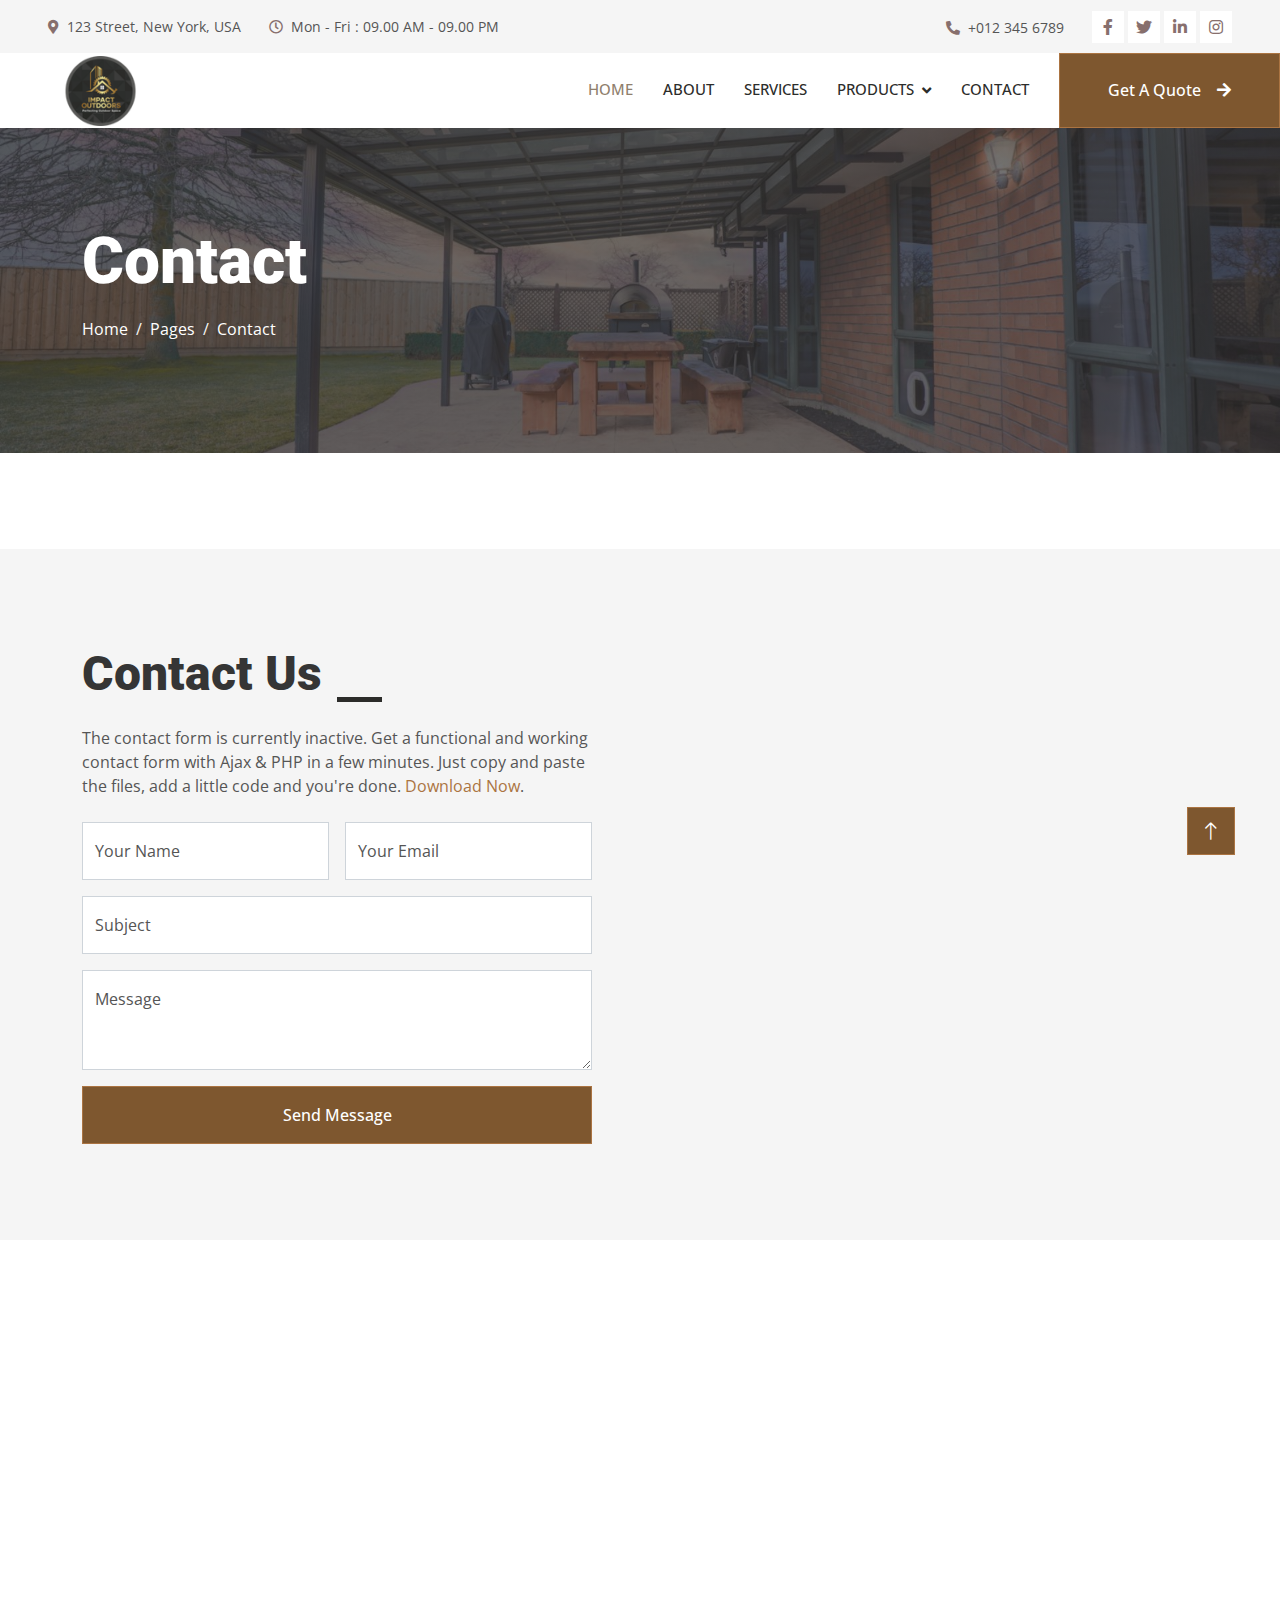
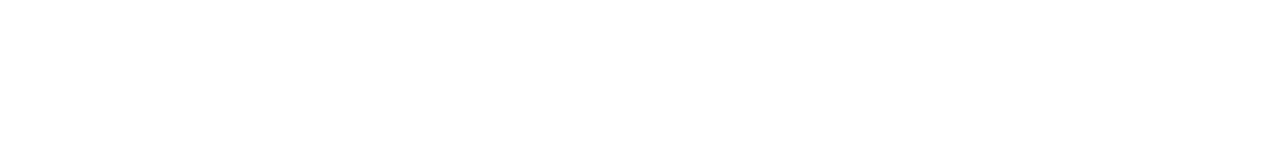
<file: contact.html>
<!DOCTYPE html>
<html lang="en">

<head>
    <meta charset="utf-8">
    <title>Woody - Carpenter Website Template</title>
    <meta content="width=device-width, initial-scale=1.0" name="viewport">
    <meta content="" name="keywords">
    <meta content="" name="description">

    <!-- Favicon -->
    <link href="img/favicon.ico" rel="icon">

    <!-- Google Web Fonts -->
    <link rel="preconnect" href="https://fonts.googleapis.com">
    <link rel="preconnect" href="https://fonts.gstatic.com" crossorigin>
    <link href="https://fonts.googleapis.com/css2?family=Open+Sans:wght@400;500&family=Roboto:wght@500;700;900&display=swap" rel="stylesheet"> 

    <!-- Icon Font Stylesheet -->
    <link href="https://cdnjs.cloudflare.com/ajax/libs/font-awesome/5.10.0/css/all.min.css" rel="stylesheet">
    <link href="https://cdn.jsdelivr.net/npm/bootstrap-icons@1.4.1/font/bootstrap-icons.css" rel="stylesheet">

    <!-- Libraries Stylesheet -->
    <link href="lib/animate/animate.min.css" rel="stylesheet">
    <link href="lib/owlcarousel/assets/owl.carousel.min.css" rel="stylesheet">
    <link href="lib/lightbox/css/lightbox.min.css" rel="stylesheet">

    <!-- Customized Bootstrap Stylesheet -->
    <link href="css/bootstrap.min.css" rel="stylesheet">

    <!-- Template Stylesheet -->
    <link href="css/style.css" rel="stylesheet">
</head>

<body>
    <!-- Spinner Start -->
    <div id="spinner" class="show bg-white position-fixed translate-middle w-100 vh-100 top-50 start-50 d-flex align-items-center justify-content-center">
        <div class="spinner-grow text-primary" style="width: 3rem; height: 3rem;" role="status">
            <span class="sr-only">Loading...</span>
        </div>
    </div>
    <!-- Spinner End -->


    <!-- Topbar Start -->
    <div class="container-fluid bg-light p-0">
        <div class="row gx-0 d-none d-lg-flex">
            <div class="col-lg-7 px-5 text-start">
                <div class="h-100 d-inline-flex align-items-center py-3 me-4">
                    <small class="fa fa-map-marker-alt text-primary me-2"></small>
                    <small>123 Street, New York, USA</small>
                </div>
                <div class="h-100 d-inline-flex align-items-center py-3">
                    <small class="far fa-clock text-primary me-2"></small>
                    <small>Mon - Fri : 09.00 AM - 09.00 PM</small>
                </div>
            </div>
            <div class="col-lg-5 px-5 text-end">
                <div class="h-100 d-inline-flex align-items-center py-3 me-4">
                    <small class="fa fa-phone-alt text-primary me-2"></small>
                    <small>+012 345 6789</small>
                </div>
                <div class="h-100 d-inline-flex align-items-center">
                    <a class="btn btn-sm-square bg-white text-primary me-1" href=""><i class="fab fa-facebook-f"></i></a>
                    <a class="btn btn-sm-square bg-white text-primary me-1" href=""><i class="fab fa-twitter"></i></a>
                    <a class="btn btn-sm-square bg-white text-primary me-1" href=""><i class="fab fa-linkedin-in"></i></a>
                    <a class="btn btn-sm-square bg-white text-primary me-0" href=""><i class="fab fa-instagram"></i></a>
                </div>
            </div>
        </div>
    </div>
    <!-- Topbar End -->


    <!-- Navbar Start -->
    <nav class="navbar navbar-expand-lg bg-white navbar-light sticky-top p-0">
        <a href="index.html" class="navbar-brand d-flex align-items-center px-4 px-lg-5">
            <img src="img/impactlogo.png" class="main-logo" alt="">
          
        </a>
        <button type="button" class="navbar-toggler me-4" data-bs-toggle="collapse" data-bs-target="#navbarCollapse">
            <span class="navbar-toggler-icon"></span>
        </button>
        <div class="collapse navbar-collapse" id="navbarCollapse">
            <div class="navbar-nav ms-auto p-4 p-lg-0">
                <a href="index.html" class="nav-item nav-link active">Home</a>
                <a href="about.html" class="nav-item nav-link">About</a>
                <a href="service.html" class="nav-item nav-link">services</a>
                <div class="nav-item dropdown">
                    <a href="#" class="nav-link dropdown-toggle" data-bs-toggle="dropdown">Products</a>
                    <div class="dropdown-menu fade-up m-0">
                        <a href="product.html" class="dropdown-item">Pergola</a>
                        <a href="product.html" class="dropdown-item">Carports</a>
                        <a href="product.html" class="dropdown-item">Louvers</a>
                        <a href="product.html" class="dropdown-item">Sunroom</a>
                        <a href="product.html" class="dropdown-item">Blinds</a>
                        <a href="product.html" class="dropdown-item">Fence</a>
                    </div>
                </div>
                <a href="contact.html" class="nav-item nav-link">Contact</a>
            </div>
            <a href="" class="btn btn-primary py-4 px-lg-5 d-none d-lg-block">Get A Quote<i class="fa fa-arrow-right ms-3"></i></a>
        </div>
    </nav>
    <!-- Navbar End -->


    <!-- Page Header Start -->
    <div class="container-fluid page-header py-5 mb-5">
        <div class="container py-5">
            <h1 class="display-3 text-white mb-3 animated slideInDown">Contact</h1>
            <nav aria-label="breadcrumb animated slideInDown">
                <ol class="breadcrumb">
                    <li class="breadcrumb-item"><a class="text-white" href="#">Home</a></li>
                    <li class="breadcrumb-item"><a class="text-white" href="#">Pages</a></li>
                    <li class="breadcrumb-item text-white active" aria-current="page">Contact</li>
                </ol>
            </nav>
        </div>
    </div>
    <!-- Page Header End -->


    <!-- Contact Start -->
    <div class="container-fluid bg-light overflow-hidden px-lg-0" style="margin: 6rem 0;">
        <div class="container contact px-lg-0">
            <div class="row g-0 mx-lg-0">
                <div class="col-lg-6 contact-text py-5 wow fadeIn" data-wow-delay="0.5s">
                    <div class="p-lg-5 ps-lg-0">
                        <div class="section-title text-start">
                            <h1 class="display-5 mb-4">Contact Us</h1>
                        </div>
                        <p class="mb-4">The contact form is currently inactive. Get a functional and working contact form with Ajax & PHP in a few minutes. Just copy and paste the files, add a little code and you're done. <a href="https://htmlcodex.com/contact-form">Download Now</a>.</p>
                        <form>
                            <div class="row g-3">
                                <div class="col-md-6">
                                    <div class="form-floating">
                                        <input type="text" class="form-control" id="name" placeholder="Your Name">
                                        <label for="name">Your Name</label>
                                    </div>
                                </div>
                                <div class="col-md-6">
                                    <div class="form-floating">
                                        <input type="email" class="form-control" id="email" placeholder="Your Email">
                                        <label for="email">Your Email</label>
                                    </div>
                                </div>
                                <div class="col-12">
                                    <div class="form-floating">
                                        <input type="text" class="form-control" id="subject" placeholder="Subject">
                                        <label for="subject">Subject</label>
                                    </div>
                                </div>
                                <div class="col-12">
                                    <div class="form-floating">
                                        <textarea class="form-control" placeholder="Leave a message here" id="message" style="height: 100px"></textarea>
                                        <label for="message">Message</label>
                                    </div>
                                </div>
                                <div class="col-12">
                                    <button class="btn btn-primary w-100 py-3" type="submit">Send Message</button>
                                </div>
                            </div>
                        </form>
                    </div>
                </div>
                <div class="col-lg-6 pe-lg-0" style="min-height: 400px;">
                    <div class="position-relative h-100">
                        <iframe class="position-absolute w-100 h-100" style="object-fit: cover;"
                        src="https://www.google.com/maps/embed?pb=!1m18!1m12!1m3!1d3001156.4288297426!2d-78.01371936852176!3d42.72876761954724!2m3!1f0!2f0!3f0!3m2!1i1024!2i768!4f13.1!3m3!1m2!1s0x4ccc4bf0f123a5a9%3A0xddcfc6c1de189567!2sNew%20York%2C%20USA!5e0!3m2!1sen!2sbd!4v1603794290143!5m2!1sen!2sbd"
                        frameborder="0" allowfullscreen="" aria-hidden="false"
                        tabindex="0"></iframe>
                    </div>
                </div>
            </div>
        </div>
    </div>
    <!-- Contact End -->


   <!-- Footer Start -->
   <div class="container-fluid bg-dark text-light footer mt-5 pt-5 wow fadeIn" data-wow-delay="0.1s">
    <div class="container py-5">
        <div class="row g-5">
            <div class="col-lg-3 col-md-6">
                <h4 class="text-light mb-4">Address</h4>
                <p class="mb-2"><i class="fa fa-map-marker-alt me-3">Unit 7/3 Christchurch</i></p>
                <p class="mb-2"><i class="fa fa-phone-alt me-3"></i>+012 345 67890</p>
                <p class="mb-2"><i class="fa fa-envelope me-3"></i>info@example.com</p>
                <div class="d-flex pt-2">
                    <a class="btn btn-outline-light btn-social" href=""><i class="fab fa-twitter"></i></a>
                    <a class="btn btn-outline-light btn-social" href=""><i class="fab fa-facebook-f"></i></a>
                    <a class="btn btn-outline-light btn-social" href=""><i class="fab fa-youtube"></i></a>
                    <a class="btn btn-outline-light btn-social" href=""><i class="fab fa-linkedin-in"></i></a>
                </div>
            </div>
            <div class="col-lg-3 col-md-6">
                <h4 class="text-light mb-4">Products</h4>
                <a class="btn btn-link" href="">Pergola</a>
                <a class="btn btn-link" href="">Carports</a>
                <a class="btn btn-link" href="">Louvers</a>
                <a class="btn btn-link" href="">Sunroom</a>
                <a class="btn btn-link" href="">Fence</a>
            </div>
            <div class="col-lg-3 col-md-6">
                <h4 class="text-light mb-4">Quick Links</h4>
                <a class="btn btn-link" href="">About Us</a>
                <a class="btn btn-link" href="">Contact Us</a>
                <a class="btn btn-link" href="">Our Services</a>
                <a class="btn btn-link" href="">Terms & Condition</a>
                <a class="btn btn-link" href="">Privacy Policy</a>
            </div>
            <div class="col-lg-3 col-md-6">
                <h4 class="text-light mb-4">Blogs</h4>
                <p>Dolor amet sit justo amet elitr clita ipsum elitr est.</p>
                <div class="position-relative mx-auto" style="max-width: 400px;">
                    <input class="form-control border-0 w-100 py-3 ps-4 pe-5" type="text" placeholder="Your email">
                    <button type="button" class="btn btn-primary py-2 position-absolute top-0 end-0 mt-2 me-2">Subscribe</button>
                </div>
            </div>
        </div>
    </div>
    <div class="container">
        <div class="copyright">
            <div class="row">
                <div class="col-md-6 text-center text-md-start mb-3 mb-md-0">
                    &copy; <a class="border-bottom" href="#">Impact Outdoors</a>, All Right Reserved.
                </div>
                <div class="col-md-6 text-center text-md-end">
                    <!--/*** This template is free as long as you keep the footer author’s credit link/attribution link/backlink. If you'd like to use the template without the footer author’s credit link/attribution link/backlink, you can purchase the Credit Removal License from "https://htmlcodex.com/credit-removal". Thank you for your support. ***/-->
                    Designed By <a class="border-bottom" href="https://htmlcodex.com">Arjun Palakkeel</a>
                </div>
            </div>
        </div>
    </div>
</div>
<!-- Footer End -->


    <!-- Back to Top -->
    <a href="#" class="btn btn-lg btn-primary btn-lg-square rounded-0 back-to-top"><i class="bi bi-arrow-up"></i></a>


    <!-- JavaScript Libraries -->
    <script src="https://code.jquery.com/jquery-3.4.1.min.js"></script>
    <script src="https://cdn.jsdelivr.net/npm/bootstrap@5.0.0/dist/js/bootstrap.bundle.min.js"></script>
    <script src="lib/wow/wow.min.js"></script>
    <script src="lib/easing/easing.min.js"></script>
    <script src="lib/waypoints/waypoints.min.js"></script>
    <script src="lib/counterup/counterup.min.js"></script>
    <script src="lib/owlcarousel/owl.carousel.min.js"></script>

    <!-- Template Javascript -->
    <script src="js/main.js"></script>
</body>

</html>
</file>
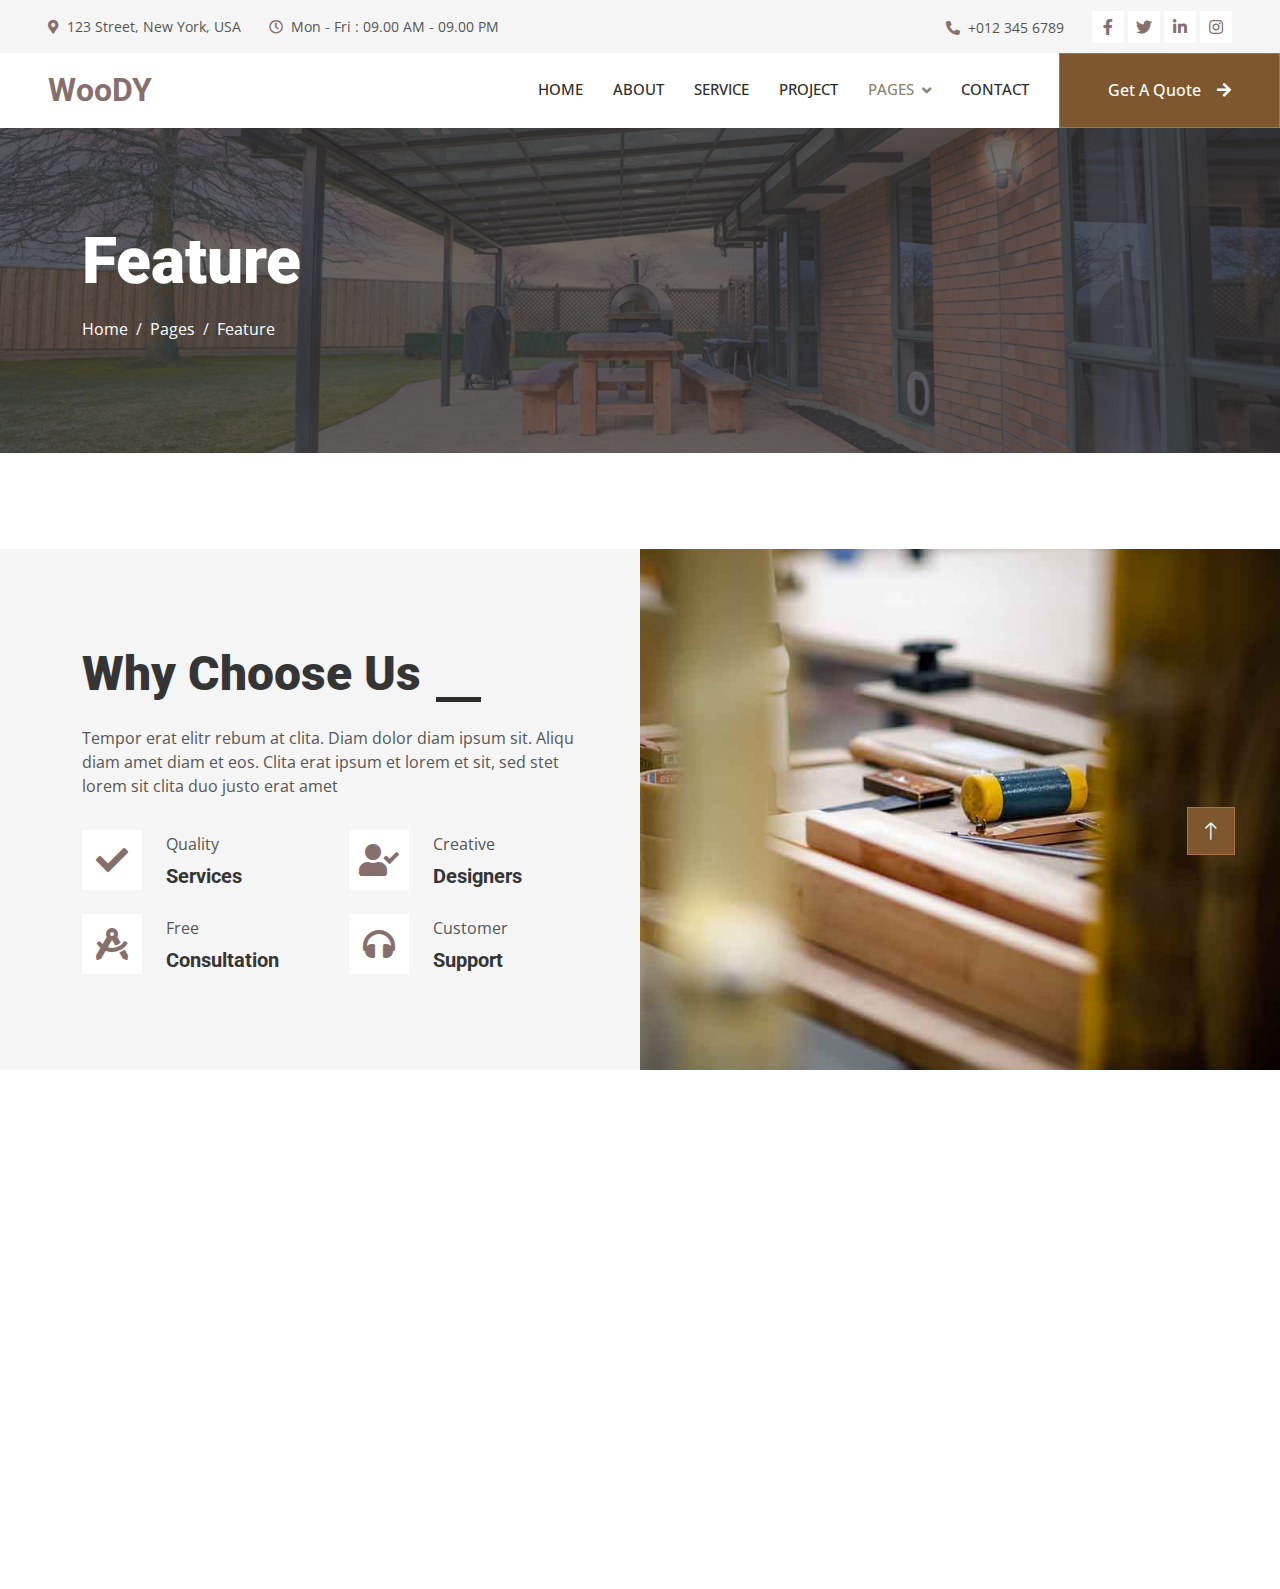
<file: feature.html>
<!DOCTYPE html>
<html lang="en">

<head>
    <meta charset="utf-8">
    <title>Woody - Carpenter Website Template</title>
    <meta content="width=device-width, initial-scale=1.0" name="viewport">
    <meta content="" name="keywords">
    <meta content="" name="description">

    <!-- Favicon -->
    <link href="img/favicon.ico" rel="icon">

    <!-- Google Web Fonts -->
    <link rel="preconnect" href="https://fonts.googleapis.com">
    <link rel="preconnect" href="https://fonts.gstatic.com" crossorigin>
    <link href="https://fonts.googleapis.com/css2?family=Open+Sans:wght@400;500&family=Roboto:wght@500;700;900&display=swap" rel="stylesheet"> 

    <!-- Icon Font Stylesheet -->
    <link href="https://cdnjs.cloudflare.com/ajax/libs/font-awesome/5.10.0/css/all.min.css" rel="stylesheet">
    <link href="https://cdn.jsdelivr.net/npm/bootstrap-icons@1.4.1/font/bootstrap-icons.css" rel="stylesheet">

    <!-- Libraries Stylesheet -->
    <link href="lib/animate/animate.min.css" rel="stylesheet">
    <link href="lib/owlcarousel/assets/owl.carousel.min.css" rel="stylesheet">
    <link href="lib/lightbox/css/lightbox.min.css" rel="stylesheet">

    <!-- Customized Bootstrap Stylesheet -->
    <link href="css/bootstrap.min.css" rel="stylesheet">

    <!-- Template Stylesheet -->
    <link href="css/style.css" rel="stylesheet">
</head>

<body>
    <!-- Spinner Start -->
    <div id="spinner" class="show bg-white position-fixed translate-middle w-100 vh-100 top-50 start-50 d-flex align-items-center justify-content-center">
        <div class="spinner-grow text-primary" style="width: 3rem; height: 3rem;" role="status">
            <span class="sr-only">Loading...</span>
        </div>
    </div>
    <!-- Spinner End -->


    <!-- Topbar Start -->
    <div class="container-fluid bg-light p-0">
        <div class="row gx-0 d-none d-lg-flex">
            <div class="col-lg-7 px-5 text-start">
                <div class="h-100 d-inline-flex align-items-center py-3 me-4">
                    <small class="fa fa-map-marker-alt text-primary me-2"></small>
                    <small>123 Street, New York, USA</small>
                </div>
                <div class="h-100 d-inline-flex align-items-center py-3">
                    <small class="far fa-clock text-primary me-2"></small>
                    <small>Mon - Fri : 09.00 AM - 09.00 PM</small>
                </div>
            </div>
            <div class="col-lg-5 px-5 text-end">
                <div class="h-100 d-inline-flex align-items-center py-3 me-4">
                    <small class="fa fa-phone-alt text-primary me-2"></small>
                    <small>+012 345 6789</small>
                </div>
                <div class="h-100 d-inline-flex align-items-center">
                    <a class="btn btn-sm-square bg-white text-primary me-1" href=""><i class="fab fa-facebook-f"></i></a>
                    <a class="btn btn-sm-square bg-white text-primary me-1" href=""><i class="fab fa-twitter"></i></a>
                    <a class="btn btn-sm-square bg-white text-primary me-1" href=""><i class="fab fa-linkedin-in"></i></a>
                    <a class="btn btn-sm-square bg-white text-primary me-0" href=""><i class="fab fa-instagram"></i></a>
                </div>
            </div>
        </div>
    </div>
    <!-- Topbar End -->


    <!-- Navbar Start -->
    <nav class="navbar navbar-expand-lg bg-white navbar-light sticky-top p-0">
        <a href="index.html" class="navbar-brand d-flex align-items-center px-4 px-lg-5">
            <h2 class="m-0 text-primary">WooDY</h2>
        </a>
        <button type="button" class="navbar-toggler me-4" data-bs-toggle="collapse" data-bs-target="#navbarCollapse">
            <span class="navbar-toggler-icon"></span>
        </button>
        <div class="collapse navbar-collapse" id="navbarCollapse">
            <div class="navbar-nav ms-auto p-4 p-lg-0">
                <a href="index.html" class="nav-item nav-link">Home</a>
                <a href="about.html" class="nav-item nav-link">About</a>
                <a href="service.html" class="nav-item nav-link">Service</a>
                <a href="project.html" class="nav-item nav-link">Project</a>
                <div class="nav-item dropdown">
                    <a href="#" class="nav-link dropdown-toggle active" data-bs-toggle="dropdown">Pages</a>
                    <div class="dropdown-menu fade-up m-0">
                        <a href="feature.html" class="dropdown-item active">Feature</a>
                        <a href="quote.html" class="dropdown-item">Free Quote</a>
                        <a href="team.html" class="dropdown-item">Our Team</a>
                        <a href="testimonial.html" class="dropdown-item">Testimonial</a>
                        <a href="404.html" class="dropdown-item">404 Page</a>
                    </div>
                </div>
                <a href="contact.html" class="nav-item nav-link">Contact</a>
            </div>
            <a href="" class="btn btn-primary py-4 px-lg-5 d-none d-lg-block">Get A Quote<i class="fa fa-arrow-right ms-3"></i></a>
        </div>
    </nav>
    <!-- Navbar End -->


    <!-- Page Header Start -->
    <div class="container-fluid page-header py-5 mb-5">
        <div class="container py-5">
            <h1 class="display-3 text-white mb-3 animated slideInDown">Feature</h1>
            <nav aria-label="breadcrumb animated slideInDown">
                <ol class="breadcrumb">
                    <li class="breadcrumb-item"><a class="text-white" href="#">Home</a></li>
                    <li class="breadcrumb-item"><a class="text-white" href="#">Pages</a></li>
                    <li class="breadcrumb-item text-white active" aria-current="page">Feature</li>
                </ol>
            </nav>
        </div>
    </div>
    <!-- Page Header End -->


    <!-- Feature Start -->
    <div class="container-fluid bg-light overflow-hidden px-lg-0" style="margin: 6rem 0;">
        <div class="container feature px-lg-0">
            <div class="row g-0 mx-lg-0">
                <div class="col-lg-6 feature-text py-5 wow fadeIn" data-wow-delay="0.5s">
                    <div class="p-lg-5 ps-lg-0">
                        <div class="section-title text-start">
                            <h1 class="display-5 mb-4">Why Choose Us</h1>
                        </div>
                        <p class="mb-4 pb-2">Tempor erat elitr rebum at clita. Diam dolor diam ipsum sit. Aliqu diam amet diam et eos. Clita erat ipsum et lorem et sit, sed stet lorem sit clita duo justo erat amet</p>
                        <div class="row g-4">
                            <div class="col-6">
                                <div class="d-flex align-items-center">
                                    <div class="d-flex flex-shrink-0 align-items-center justify-content-center bg-white" style="width: 60px; height: 60px;">
                                        <i class="fa fa-check fa-2x text-primary"></i>
                                    </div>
                                    <div class="ms-4">
                                        <p class="mb-2">Quality</p>
                                        <h5 class="mb-0">Services</h5>
                                    </div>
                                </div>
                            </div>
                            <div class="col-6">
                                <div class="d-flex align-items-center">
                                    <div class="d-flex flex-shrink-0 align-items-center justify-content-center bg-white" style="width: 60px; height: 60px;">
                                        <i class="fa fa-user-check fa-2x text-primary"></i>
                                    </div>
                                    <div class="ms-4">
                                        <p class="mb-2">Creative</p>
                                        <h5 class="mb-0">Designers</h5>
                                    </div>
                                </div>
                            </div>
                            <div class="col-6">
                                <div class="d-flex align-items-center">
                                    <div class="d-flex flex-shrink-0 align-items-center justify-content-center bg-white" style="width: 60px; height: 60px;">
                                        <i class="fa fa-drafting-compass fa-2x text-primary"></i>
                                    </div>
                                    <div class="ms-4">
                                        <p class="mb-2">Free</p>
                                        <h5 class="mb-0">Consultation</h5>
                                    </div>
                                </div>
                            </div>
                            <div class="col-6">
                                <div class="d-flex align-items-center">
                                    <div class="d-flex flex-shrink-0 align-items-center justify-content-center bg-white" style="width: 60px; height: 60px;">
                                        <i class="fa fa-headphones fa-2x text-primary"></i>
                                    </div>
                                    <div class="ms-4">
                                        <p class="mb-2">Customer</p>
                                        <h5 class="mb-0">Support</h5>
                                    </div>
                                </div>
                            </div>
                        </div>
                    </div>
                </div>
                <div class="col-lg-6 pe-lg-0" style="min-height: 400px;">
                    <div class="position-relative h-100">
                        <img class="position-absolute img-fluid w-100 h-100" src="img/feature.jpg" style="object-fit: cover;" alt="">
                    </div>
                </div>
            </div>
        </div>
    </div>
    <!-- Feature End -->
        

    <!-- Footer Start -->
    <div class="container-fluid bg-dark text-light footer mt-5 pt-5 wow fadeIn" data-wow-delay="0.1s">
        <div class="container py-5">
            <div class="row g-5">
                <div class="col-lg-3 col-md-6">
                    <h4 class="text-light mb-4">Address</h4>
                    <p class="mb-2"><i class="fa fa-map-marker-alt me-3"></i>123 Street, New York, USA</p>
                    <p class="mb-2"><i class="fa fa-phone-alt me-3"></i>+012 345 67890</p>
                    <p class="mb-2"><i class="fa fa-envelope me-3"></i>info@example.com</p>
                    <div class="d-flex pt-2">
                        <a class="btn btn-outline-light btn-social" href=""><i class="fab fa-twitter"></i></a>
                        <a class="btn btn-outline-light btn-social" href=""><i class="fab fa-facebook-f"></i></a>
                        <a class="btn btn-outline-light btn-social" href=""><i class="fab fa-youtube"></i></a>
                        <a class="btn btn-outline-light btn-social" href=""><i class="fab fa-linkedin-in"></i></a>
                    </div>
                </div>
                <div class="col-lg-3 col-md-6">
                    <h4 class="text-light mb-4">Services</h4>
                    <a class="btn btn-link" href="">General Carpentry</a>
                    <a class="btn btn-link" href="">Furniture Remodeling</a>
                    <a class="btn btn-link" href="">Wooden Floor</a>
                    <a class="btn btn-link" href="">Wooden Furniture</a>
                    <a class="btn btn-link" href="">Custom Carpentry</a>
                </div>
                <div class="col-lg-3 col-md-6">
                    <h4 class="text-light mb-4">Quick Links</h4>
                    <a class="btn btn-link" href="">About Us</a>
                    <a class="btn btn-link" href="">Contact Us</a>
                    <a class="btn btn-link" href="">Our Services</a>
                    <a class="btn btn-link" href="">Terms & Condition</a>
                    <a class="btn btn-link" href="">Support</a>
                </div>
                <div class="col-lg-3 col-md-6">
                    <h4 class="text-light mb-4">Newsletter</h4>
                    <p>Dolor amet sit justo amet elitr clita ipsum elitr est.</p>
                    <div class="position-relative mx-auto" style="max-width: 400px;">
                        <input class="form-control border-0 w-100 py-3 ps-4 pe-5" type="text" placeholder="Your email">
                        <button type="button" class="btn btn-primary py-2 position-absolute top-0 end-0 mt-2 me-2">SignUp</button>
                    </div>
                </div>
            </div>
        </div>
        <div class="container">
            <div class="copyright">
                <div class="row">
                    <div class="col-md-6 text-center text-md-start mb-3 mb-md-0">
                        &copy; <a class="border-bottom" href="#">Your Site Name</a>, All Right Reserved.
                    </div>
                    <div class="col-md-6 text-center text-md-end">
                        <!--/*** This template is free as long as you keep the footer author’s credit link/attribution link/backlink. If you'd like to use the template without the footer author’s credit link/attribution link/backlink, you can purchase the Credit Removal License from "https://htmlcodex.com/credit-removal". Thank you for your support. ***/-->
                        Designed By <a class="border-bottom" href="https://htmlcodex.com">HTML Codex</a>
                    </div>
                </div>
            </div>
        </div>
    </div>
    <!-- Footer End -->


    <!-- Back to Top -->
    <a href="#" class="btn btn-lg btn-primary btn-lg-square rounded-0 back-to-top"><i class="bi bi-arrow-up"></i></a>


    <!-- JavaScript Libraries -->
    <script src="https://code.jquery.com/jquery-3.4.1.min.js"></script>
    <script src="https://cdn.jsdelivr.net/npm/bootstrap@5.0.0/dist/js/bootstrap.bundle.min.js"></script>
    <script src="lib/wow/wow.min.js"></script>
    <script src="lib/easing/easing.min.js"></script>
    <script src="lib/waypoints/waypoints.min.js"></script>
    <script src="lib/counterup/counterup.min.js"></script>
    <script src="lib/owlcarousel/owl.carousel.min.js"></script>
    <script src="lib/isotope/isotope.pkgd.min.js"></script>
    <script src="lib/lightbox/js/lightbox.min.js"></script>

    <!-- Template Javascript -->
    <script src="js/main.js"></script>
</body>

</html>
</file>
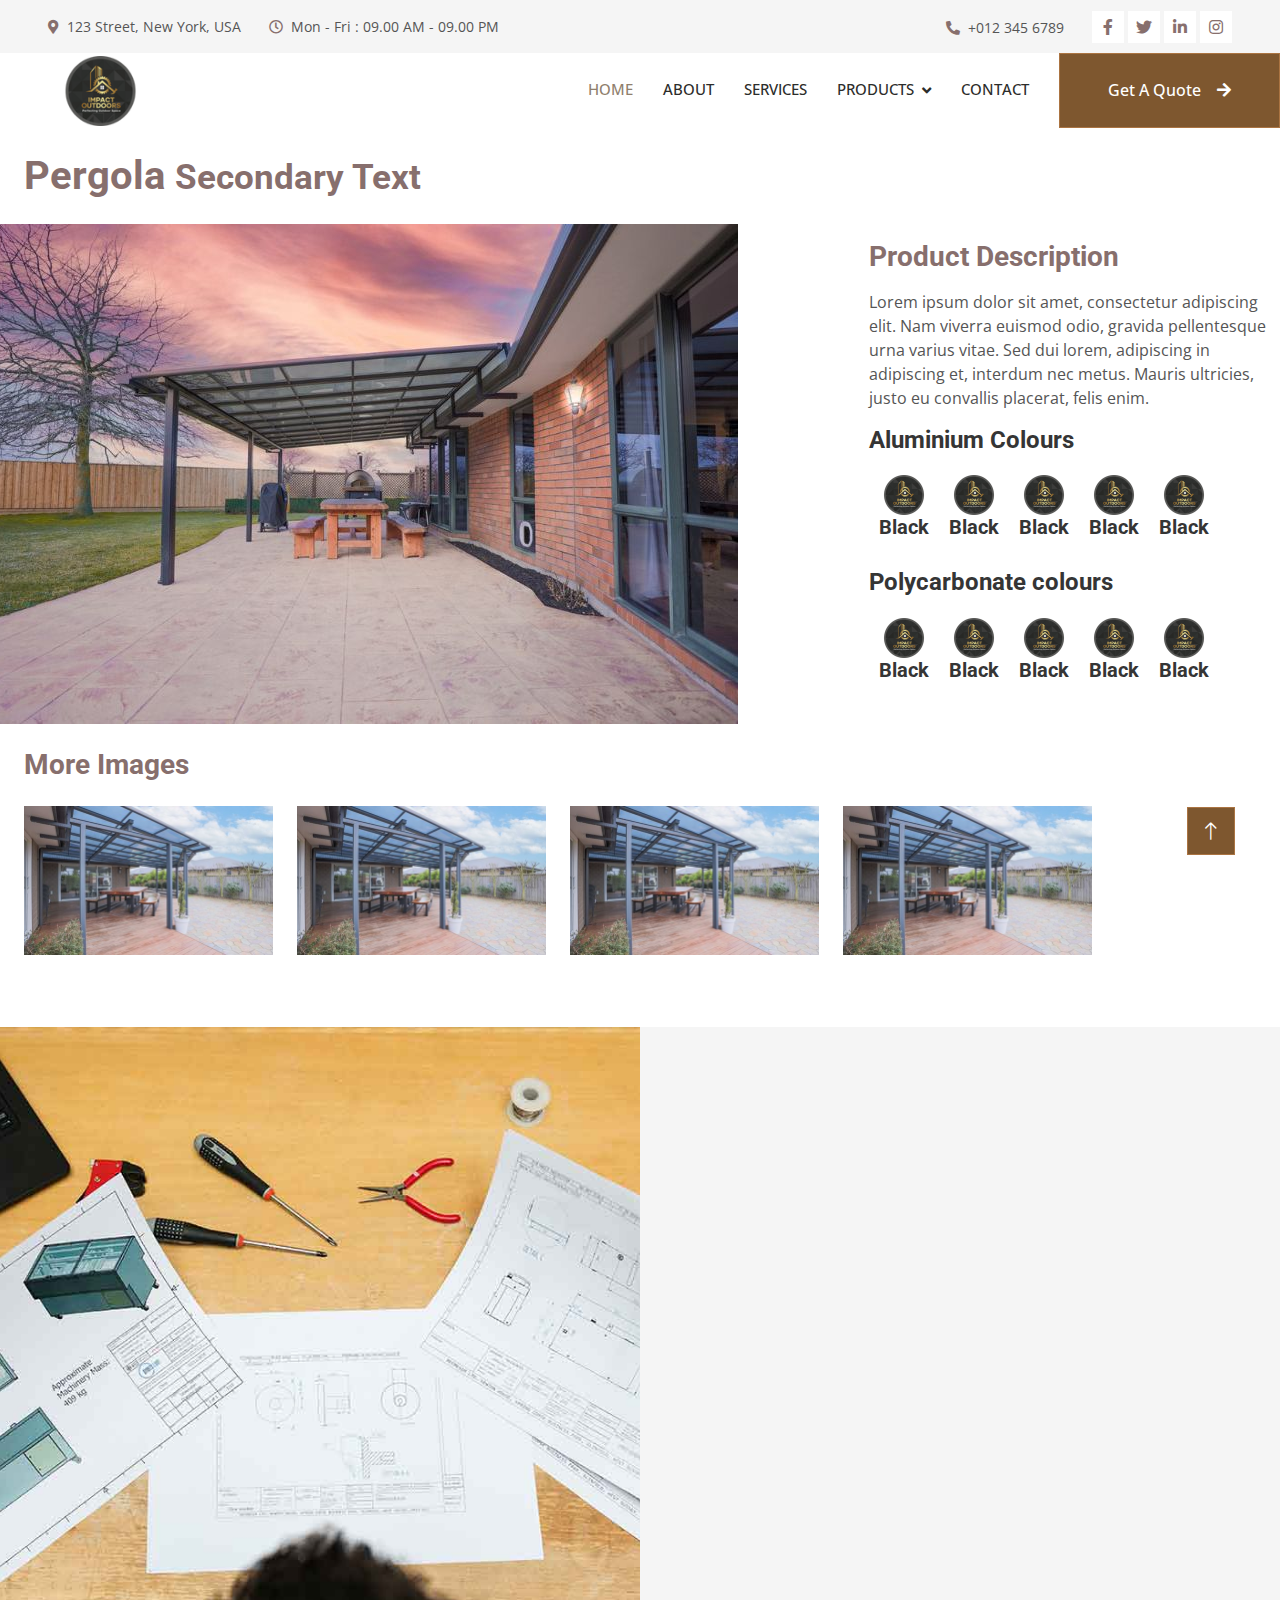
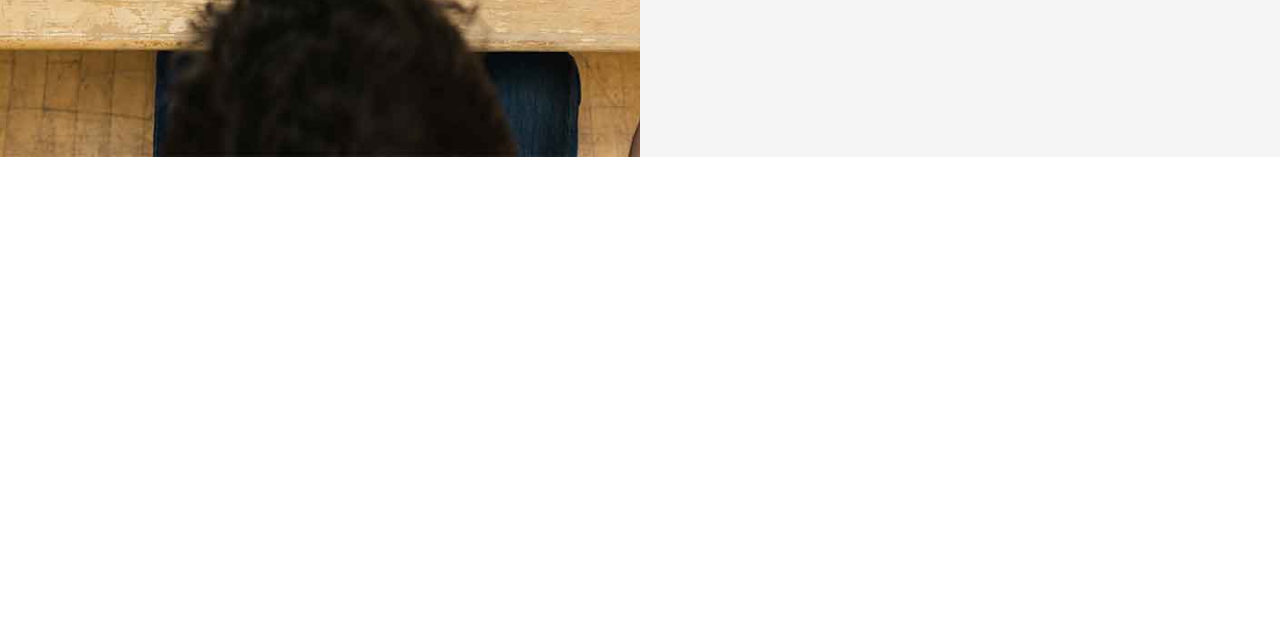
<file: product.html>
<!DOCTYPE html>
<html lang="en">
<head>
    <meta charset="UTF-8">
    <meta http-equiv="X-UA-Compatible" content="IE=edge">
    <meta name="viewport" content="width=device-width, initial-scale=1.0">
    <title>Document</title>

    <!-- Favicon -->
    <link href="img/favicon.ico" rel="icon">

    <!-- Google Web Fonts -->
    <link rel="preconnect" href="https://fonts.googleapis.com">
    <link rel="preconnect" href="https://fonts.gstatic.com" crossorigin>
    <link href="https://fonts.googleapis.com/css2?family=Open+Sans:wght@400;500&family=Roboto:wght@500;700;900&display=swap" rel="stylesheet"> 
    <!-- Icon Font Stylesheet -->
    <link href="https://cdnjs.cloudflare.com/ajax/libs/font-awesome/5.10.0/css/all.min.css" rel="stylesheet">
    <link href="https://cdn.jsdelivr.net/npm/bootstrap-icons@1.4.1/font/bootstrap-icons.css" rel="stylesheet">

    <!-- Libraries Stylesheet -->
    <link href="lib/animate/animate.min.css" rel="stylesheet">
    <link href="lib/owlcarousel/assets/owl.carousel.min.css" rel="stylesheet">
    <link href="lib/lightbox/css/lightbox.min.css" rel="stylesheet">

    <!-- Customized Bootstrap Stylesheet -->
    <link href="css/bootstrap.min.css" rel="stylesheet">

    <!-- Template Stylesheet -->
    <link href="css/style.css" rel="stylesheet">

</head>
<body >
    <!-- Spinner Start -->
    <div id="spinner" class="show bg-white position-fixed translate-middle w-100 vh-100 top-50 start-50 d-flex align-items-center justify-content-center">
        <div class="spinner-grow text-primary" style="width: 3rem; height: 3rem;" role="status">
            <span class="sr-only">Loading...</span>
        </div>
    </div>
    <!-- Spinner End -->

    <!-- Topbar Start -->
    <div class="container-fluid bg-light p-0">
        <div class="row gx-0 d-none d-lg-flex">
            <div class="col-lg-7 px-5 text-start">
                <div class="h-100 d-inline-flex align-items-center py-3 me-4">
                    <small class="fa fa-map-marker-alt text-primary me-2"></small>
                    <small>123 Street, New York, USA</small>
                </div>
                <div class="h-100 d-inline-flex align-items-center py-3">
                    <small class="far fa-clock text-primary me-2"></small>
                    <small>Mon - Fri : 09.00 AM - 09.00 PM</small>
                </div>
            </div>
            <div class="col-lg-5 px-5 text-end">
                <div class="h-100 d-inline-flex align-items-center py-3 me-4">
                    <small class="fa fa-phone-alt text-primary me-2"></small>
                    <small>+012 345 6789</small>
                </div>
                <div class="h-100 d-inline-flex align-items-center">
                    <a class="btn btn-sm-square bg-white text-primary me-1" href=""><i class="fab fa-facebook-f"></i></a>
                    <a class="btn btn-sm-square bg-white text-primary me-1" href=""><i class="fab fa-twitter"></i></a>
                    <a class="btn btn-sm-square bg-white text-primary me-1" href=""><i class="fab fa-linkedin-in"></i></a>
                    <a class="btn btn-sm-square bg-white text-primary me-0" href=""><i class="fab fa-instagram"></i></a>
                </div>
            </div>
        </div>
    </div>
    <!-- Topbar End -->

    <!-- Navbar Start -->
    <nav class="navbar navbar-expand-lg bg-white navbar-light sticky-top p-0">
        <a href="index.html" class="navbar-brand d-flex align-items-center px-4 px-lg-5">
            <img src="img/impactlogo.png" class="main-logo" alt="">
          
        </a>
        <button type="button" class="navbar-toggler me-4" data-bs-toggle="collapse" data-bs-target="#navbarCollapse">
            <span class="navbar-toggler-icon"></span>
        </button>
        <div class="collapse navbar-collapse" id="navbarCollapse">
            <div class="navbar-nav ms-auto p-4 p-lg-0">
                <a href="index.html" class="nav-item nav-link active">Home</a>
                <a href="about.html" class="nav-item nav-link">About</a>
                <a href="service.html" class="nav-item nav-link">services</a>
                <div class="nav-item dropdown">
                    <a href="#" class="nav-link dropdown-toggle" data-bs-toggle="dropdown">Products</a>
                    <div class="dropdown-menu fade-up m-0">
                        <a href="product.html" class="dropdown-item">Pergola</a>
                        <a href="product.html" class="dropdown-item">Carports</a>
                        <a href="product.html" class="dropdown-item">Louvers</a>
                        <a href="product.html" class="dropdown-item">Sunroom</a>
                        <a href="product.html" class="dropdown-item">Blinds</a>
                        <a href="product.html" class="dropdown-item">Fence</a>
                    </div>
                </div>
                <a href="contact.html" class="nav-item nav-link">Contact</a>
            </div>
            <a href="" class="btn btn-primary py-4 px-lg-5 d-none d-lg-block">Get A Quote<i class="fa fa-arrow-right ms-3"></i></a>
        </div>
    </nav>
    <!-- Navbar End -->

    <!--Prodcut body starts here-->

<!-- Page Content -->


    <!-- Portfolio Item Heading -->
    <h1 class="my-4 px-4 text-primary ">Pergola
      <small>Secondary Text</small>
    </h1>
  
    <!-- Portfolio Item Row -->
    <div class="row">
  
      <div class="col-md-8 p-0">
        <img class="img-fluid" src="img/product-pergola-main.jpg" alt="">
      </div>
  
      <div class="col-md-4" >
        <h3 class="my-3 text-primary">Product Description</h3>
        <p>Lorem ipsum dolor sit amet, consectetur adipiscing elit. Nam viverra euismod odio, gravida pellentesque urna varius vitae. Sed dui lorem, adipiscing in adipiscing et, interdum nec metus. Mauris ultricies, justo eu convallis placerat, felis enim.</p>
        <h4 class="my-3">Aluminium Colours</h4>
       <div class="frame-color d-inline-flex text-center">
        <div class="product-spec">
            <img src="img/impactlogo.png" class="main-frame" alt="">
            <h5>Black</h5>
        </div>
        <div class="product-spec">
            <img src="img/impactlogo.png" class="main-frame" alt="">
            <h5>Black</h5>
        </div>
        <div class="product-spec">
            <img src="img/impactlogo.png" class="main-frame" alt="">
            <h5>Black</h5>
        </div>
        <div class="product-spec">
            <img src="img/impactlogo.png" class="main-frame" alt="">
            <h5>Black</h5>
        </div>
        <div class="product-spec">
            <img src="img/impactlogo.png" class="main-frame" alt="">
            <h5>Black</h5>
        </div>
       
           </div>
           <h4 class="my-3 ">Polycarbonate colours</h4>
           <div class="frame-color d-inline-flex text-center">
            <div class="product-spec">
                <img src="img/impactlogo.png" class="main-frame" alt="">
                <h5>Black</h5>
            </div>
            <div class="product-spec">
                <img src="img/impactlogo.png" class="main-frame" alt="">
                <h5>Black</h5>
            </div>
            <div class="product-spec">
                <img src="img/impactlogo.png" class="main-frame" alt="">
                <h5>Black</h5>
            </div>
            <div class="product-spec">
                <img src="img/impactlogo.png" class="main-frame" alt="">
                <h5>Black</h5>
            </div>
            <div class="product-spec">
                <img src="img/impactlogo.png" class="main-frame" alt="">
                <h5>Black</h5>
            </div>
           
               </div>

        
    

       
        
      </div>
  
    </div>
    <!-- /.row -->
  
    <!-- Related Projects Row -->
    <h3 class="my-4 text-primary px-4">More Images</h3>
  
    <div class="row container ">
  
      <div class="col-md-3 col-sm-6 mb-4">
        <a href="#">
              <img class="img-fluid" src="img/Pergola-1.jpg" alt="">
            </a>
      </div>
  
      <div class="col-md-3 col-sm-6 mb-4">
        <a href="#">
              <img class="img-fluid" src="img/Pergola-1.jpg" alt="">
            </a>
      </div>
  
      <div class="col-md-3 col-sm-6 mb-4">
        <a href="#">
              <img class="img-fluid" src="img/Pergola-1.jpg" alt="">
            </a>
      </div>
  
      <div class="col-md-3 col-sm-6 mb-4">
        <a href="#">
              <img class="img-fluid" src="img/Pergola-1.jpg" alt="">
            </a>
      </div>
  
    </div>
     <!-- Quote Start -->
     <div class="container-fluid bg-light overflow-hidden my-5 px-lg-0">
        <div class="container quote px-lg-0">
            <div class="row g-0 mx-lg-0">
                <div class="col-lg-6 ps-lg-0" style="min-height: 400px;">
                    <div class="position-relative h-100">
                        <img class="position-absolute img-fluid w-100 h-100" src="img/quote.jpg" style="object-fit: cover;" alt="">
                    </div>
                </div>
                <div class="col-lg-6 quote-text py-5 wow fadeIn" data-wow-delay="0.5s">
                    <div class="p-lg-5 pe-lg-0">
                        <div class="section-title text-start">
                            <h1 class="display-5 mb-4">Free Quote</h1>
                        </div>
                        <p class="mb-4 pb-2">Tempor erat elitr rebum at clita. Diam dolor diam ipsum sit. Aliqu diam amet diam et eos. Clita erat ipsum et lorem et sit, sed stet lorem sit clita duo justo erat amet</p>
                        <form>
                            <div class="row g-3">
                                <div class="col-12 col-sm-6">
                                    <input type="text" class="form-control border-0" placeholder="Your Name" style="height: 55px;">
                                </div>
                                <div class="col-12 col-sm-6">
                                    <input type="email" class="form-control border-0" placeholder="Your Email" style="height: 55px;">
                                </div>
                                <div class="col-12 col-sm-6">
                                    <input type="text" class="form-control border-0" placeholder="Your Mobile" style="height: 55px;">
                                </div>
                                <div class="col-12 col-sm-6">
                                    <select class="form-select border-0" style="height: 55px;">
                                        <option selected>Choose a product</option>
                                        <option value="1">Pergola</option>
                                        <option value="2">Carports</option>
                                        <option value="3">Louvers</option>
                                        <option value="4">Sunroom</option>
                                        <option value="5">Patio</option>
                                        <option value="6">Fence</option>
                                        <option value="7">Gates</option>
                                    </select>
                                </div>
                                <div class="col-12">
                                    <textarea class="form-control border-0" placeholder="Address"></textarea>
                                </div>
                                <div class="col-12">
                                    <textarea class="form-control border-0" placeholder="Special Note"></textarea>
                                </div>
                                <div class="col-12">
                                    <button class="btn btn-primary w-100 py-3" type="submit">Submit</button>
                                </div>
                            </div>
                        </form>
                    </div>
                </div>
            </div>
        </div>
    </div>
    <!-- Quote End -->

   <!-- Footer Start -->
   <div class="container-fluid bg-dark text-light footer mt-5 pt-5 wow fadeIn" data-wow-delay="0.1s">
    <div class="container py-5">
        <div class="row g-5">
            <div class="col-lg-3 col-md-6">
                <h4 class="text-light mb-4">Address</h4>
                <p class="mb-2"><i class="fa fa-map-marker-alt me-3">Unit 7/3 Christchurch</i></p>
                <p class="mb-2"><i class="fa fa-phone-alt me-3"></i>+012 345 67890</p>
                <p class="mb-2"><i class="fa fa-envelope me-3"></i>info@example.com</p>
                <div class="d-flex pt-2">
                    <a class="btn btn-outline-light btn-social" href=""><i class="fab fa-twitter"></i></a>
                    <a class="btn btn-outline-light btn-social" href=""><i class="fab fa-facebook-f"></i></a>
                    <a class="btn btn-outline-light btn-social" href=""><i class="fab fa-youtube"></i></a>
                    <a class="btn btn-outline-light btn-social" href=""><i class="fab fa-linkedin-in"></i></a>
                </div>
            </div>
            <div class="col-lg-3 col-md-6">
                <h4 class="text-light mb-4">Products</h4>
                <a class="btn btn-link" href="">Pergola</a>
                <a class="btn btn-link" href="">Carports</a>
                <a class="btn btn-link" href="">Louvers</a>
                <a class="btn btn-link" href="">Sunroom</a>
                <a class="btn btn-link" href="">Fence</a>
            </div>
            <div class="col-lg-3 col-md-6">
                <h4 class="text-light mb-4">Quick Links</h4>
                <a class="btn btn-link" href="">About Us</a>
                <a class="btn btn-link" href="">Contact Us</a>
                <a class="btn btn-link" href="">Our Services</a>
                <a class="btn btn-link" href="">Terms & Condition</a>
                <a class="btn btn-link" href="">Privacy Policy</a>
            </div>
            <div class="col-lg-3 col-md-6">
                <h4 class="text-light mb-4">Blogs</h4>
                <p>Dolor amet sit justo amet elitr clita ipsum elitr est.</p>
                <div class="position-relative mx-auto" style="max-width: 400px;">
                    <input class="form-control border-0 w-100 py-3 ps-4 pe-5" type="text" placeholder="Your email">
                    <button type="button" class="btn btn-primary py-2 position-absolute top-0 end-0 mt-2 me-2">Subscribe</button>
                </div>
            </div>
        </div>
    </div>
    <div class="container">
        <div class="copyright">
            <div class="row">
                <div class="col-md-6 text-center text-md-start mb-3 mb-md-0">
                    &copy; <a class="border-bottom" href="#">Impact Outdoors</a>, All Right Reserved.
                </div>
                <div class="col-md-6 text-center text-md-end">
                    <!--/*** This template is free as long as you keep the footer author’s credit link/attribution link/backlink. If you'd like to use the template without the footer author’s credit link/attribution link/backlink, you can purchase the Credit Removal License from "https://htmlcodex.com/credit-removal". Thank you for your support. ***/-->
                    Designed By <a class="border-bottom" href="https://htmlcodex.com">Arjun Palakkeel</a>
                </div>
            </div>
        </div>
    </div>
</div>
<!-- Footer End -->

   
  
 
  <!-- /.container -->
  



    <!--Prodcut body Ends here-->





     <!-- Back to Top -->
     <a href="#" class="btn btn-lg btn-primary btn-lg-square rounded-0 back-to-top"><i class="bi bi-arrow-up"></i></a>


     <!-- JavaScript Libraries -->
     <script src="https://code.jquery.com/jquery-3.4.1.min.js"></script>
     <script src="https://cdn.jsdelivr.net/npm/bootstrap@5.0.0/dist/js/bootstrap.bundle.min.js"></script>
     <script src="lib/wow/wow.min.js"></script>
     <script src="lib/easing/easing.min.js"></script>
     <script src="lib/waypoints/waypoints.min.js"></script>
     <script src="lib/counterup/counterup.min.js"></script>
     <script src="lib/owlcarousel/owl.carousel.min.js"></script>
     <script src="lib/isotope/isotope.pkgd.min.js"></script>
     <script src="lib/lightbox/js/lightbox.min.js"></script>
 
     <!-- Template Javascript -->
     <script src="js/main.js"></script>

    
</body>
</html>
</file>
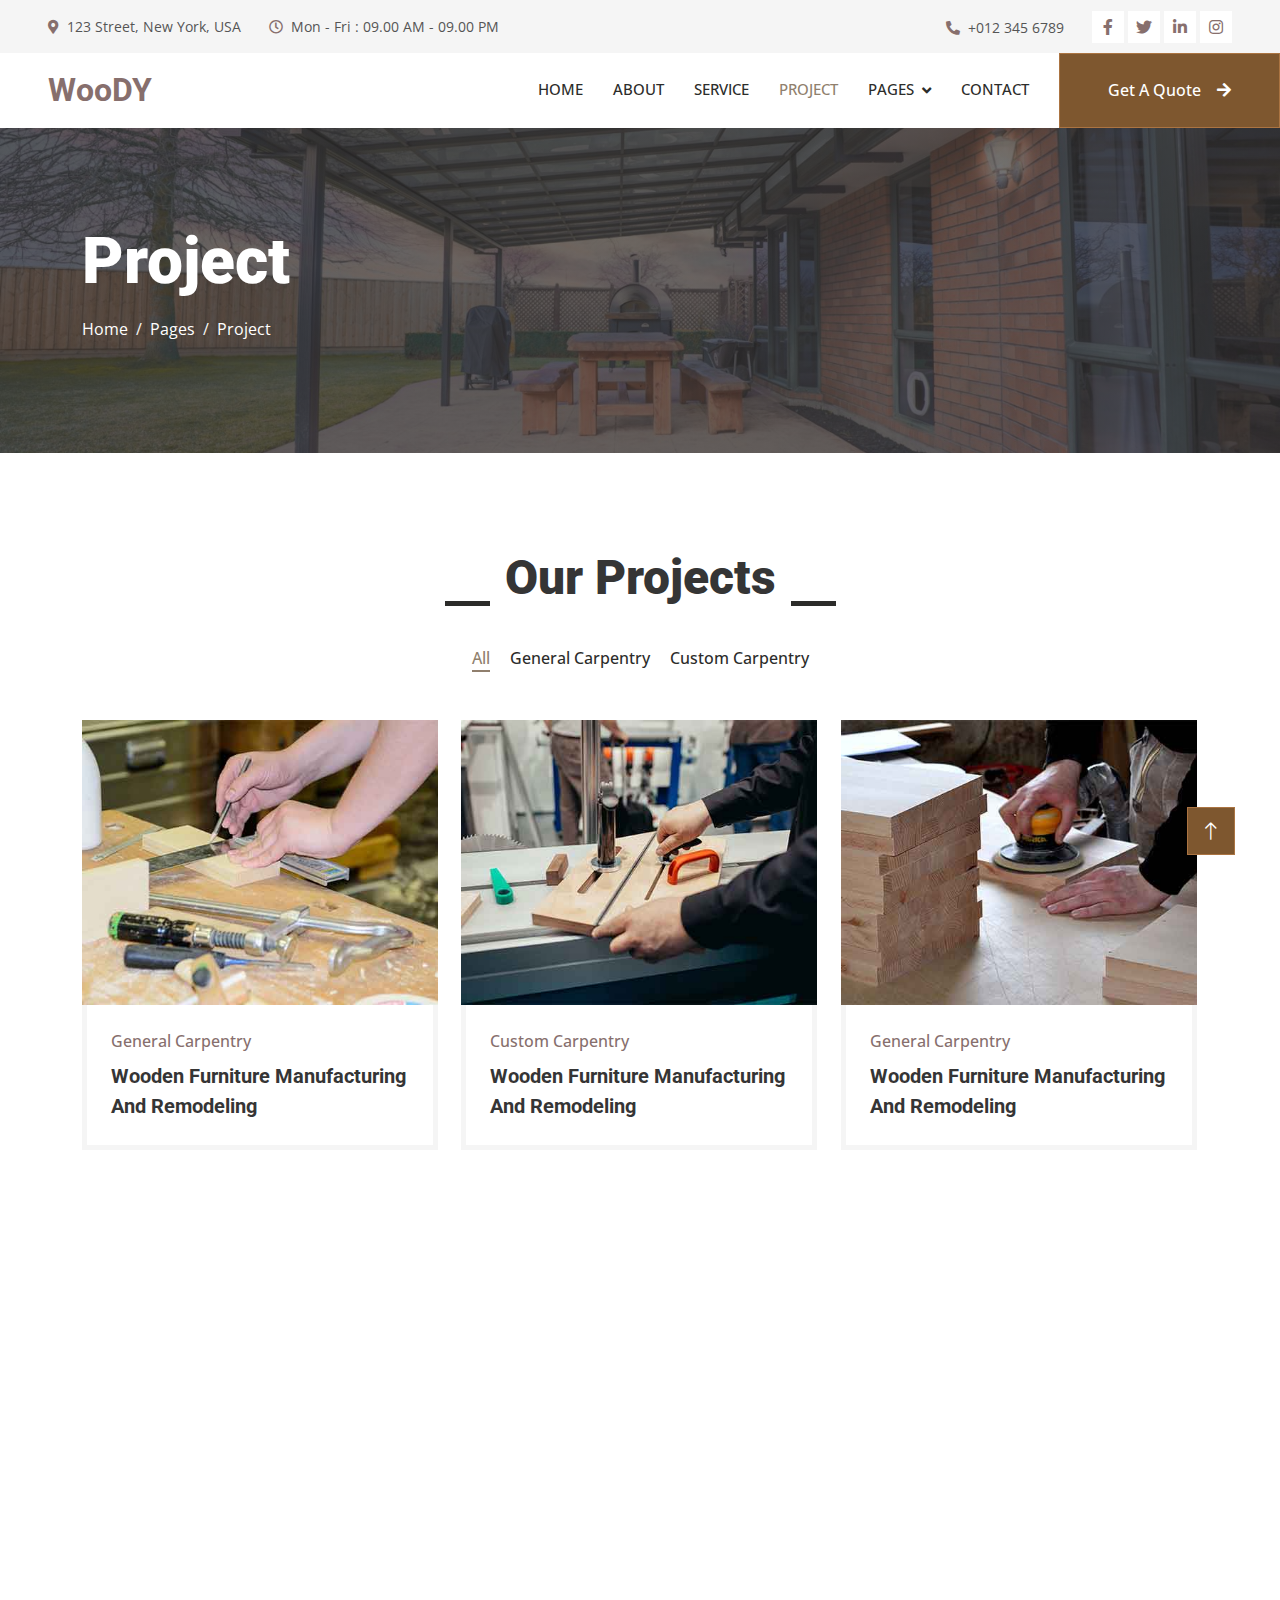
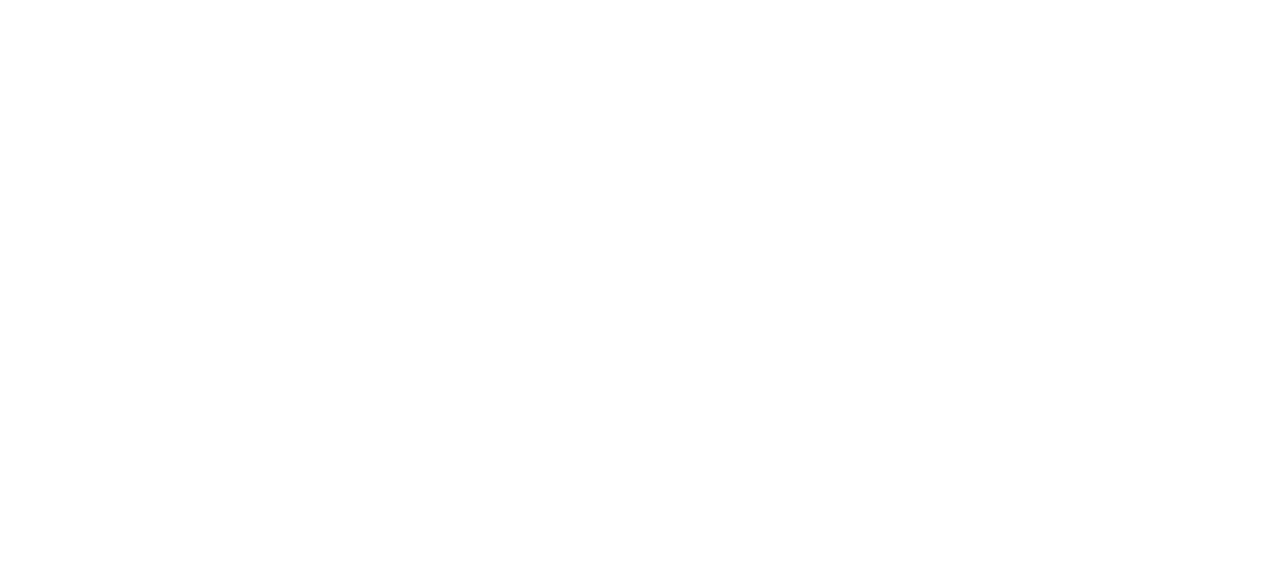
<file: project.html>
<!DOCTYPE html>
<html lang="en">

<head>
    <meta charset="utf-8">
    <title>Woody - Carpenter Website Template</title>
    <meta content="width=device-width, initial-scale=1.0" name="viewport">
    <meta content="" name="keywords">
    <meta content="" name="description">

    <!-- Favicon -->
    <link href="img/favicon.ico" rel="icon">

    <!-- Google Web Fonts -->
    <link rel="preconnect" href="https://fonts.googleapis.com">
    <link rel="preconnect" href="https://fonts.gstatic.com" crossorigin>
    <link href="https://fonts.googleapis.com/css2?family=Open+Sans:wght@400;500&family=Roboto:wght@500;700;900&display=swap" rel="stylesheet"> 

    <!-- Icon Font Stylesheet -->
    <link href="https://cdnjs.cloudflare.com/ajax/libs/font-awesome/5.10.0/css/all.min.css" rel="stylesheet">
    <link href="https://cdn.jsdelivr.net/npm/bootstrap-icons@1.4.1/font/bootstrap-icons.css" rel="stylesheet">

    <!-- Libraries Stylesheet -->
    <link href="lib/animate/animate.min.css" rel="stylesheet">
    <link href="lib/owlcarousel/assets/owl.carousel.min.css" rel="stylesheet">
    <link href="lib/lightbox/css/lightbox.min.css" rel="stylesheet">

    <!-- Customized Bootstrap Stylesheet -->
    <link href="css/bootstrap.min.css" rel="stylesheet">

    <!-- Template Stylesheet -->
    <link href="css/style.css" rel="stylesheet">
</head>

<body>
    <!-- Spinner Start -->
    <div id="spinner" class="show bg-white position-fixed translate-middle w-100 vh-100 top-50 start-50 d-flex align-items-center justify-content-center">
        <div class="spinner-grow text-primary" style="width: 3rem; height: 3rem;" role="status">
            <span class="sr-only">Loading...</span>
        </div>
    </div>
    <!-- Spinner End -->


    <!-- Topbar Start -->
    <div class="container-fluid bg-light p-0">
        <div class="row gx-0 d-none d-lg-flex">
            <div class="col-lg-7 px-5 text-start">
                <div class="h-100 d-inline-flex align-items-center py-3 me-4">
                    <small class="fa fa-map-marker-alt text-primary me-2"></small>
                    <small>123 Street, New York, USA</small>
                </div>
                <div class="h-100 d-inline-flex align-items-center py-3">
                    <small class="far fa-clock text-primary me-2"></small>
                    <small>Mon - Fri : 09.00 AM - 09.00 PM</small>
                </div>
            </div>
            <div class="col-lg-5 px-5 text-end">
                <div class="h-100 d-inline-flex align-items-center py-3 me-4">
                    <small class="fa fa-phone-alt text-primary me-2"></small>
                    <small>+012 345 6789</small>
                </div>
                <div class="h-100 d-inline-flex align-items-center">
                    <a class="btn btn-sm-square bg-white text-primary me-1" href=""><i class="fab fa-facebook-f"></i></a>
                    <a class="btn btn-sm-square bg-white text-primary me-1" href=""><i class="fab fa-twitter"></i></a>
                    <a class="btn btn-sm-square bg-white text-primary me-1" href=""><i class="fab fa-linkedin-in"></i></a>
                    <a class="btn btn-sm-square bg-white text-primary me-0" href=""><i class="fab fa-instagram"></i></a>
                </div>
            </div>
        </div>
    </div>
    <!-- Topbar End -->


    <!-- Navbar Start -->
    <nav class="navbar navbar-expand-lg bg-white navbar-light sticky-top p-0">
        <a href="index.html" class="navbar-brand d-flex align-items-center px-4 px-lg-5">
            <h2 class="m-0 text-primary">WooDY</h2>
        </a>
        <button type="button" class="navbar-toggler me-4" data-bs-toggle="collapse" data-bs-target="#navbarCollapse">
            <span class="navbar-toggler-icon"></span>
        </button>
        <div class="collapse navbar-collapse" id="navbarCollapse">
            <div class="navbar-nav ms-auto p-4 p-lg-0">
                <a href="index.html" class="nav-item nav-link">Home</a>
                <a href="about.html" class="nav-item nav-link">About</a>
                <a href="service.html" class="nav-item nav-link">Service</a>
                <a href="project.html" class="nav-item nav-link active">Project</a>
                <div class="nav-item dropdown">
                    <a href="#" class="nav-link dropdown-toggle" data-bs-toggle="dropdown">Pages</a>
                    <div class="dropdown-menu fade-up m-0">
                        <a href="feature.html" class="dropdown-item">Feature</a>
                        <a href="quote.html" class="dropdown-item">Free Quote</a>
                        <a href="team.html" class="dropdown-item">Our Team</a>
                        <a href="testimonial.html" class="dropdown-item">Testimonial</a>
                        <a href="404.html" class="dropdown-item">404 Page</a>
                    </div>
                </div>
                <a href="contact.html" class="nav-item nav-link">Contact</a>
            </div>
            <a href="" class="btn btn-primary py-4 px-lg-5 d-none d-lg-block">Get A Quote<i class="fa fa-arrow-right ms-3"></i></a>
        </div>
    </nav>
    <!-- Navbar End -->


    <!-- Page Header Start -->
    <div class="container-fluid page-header py-5 mb-5">
        <div class="container py-5">
            <h1 class="display-3 text-white mb-3 animated slideInDown">Project</h1>
            <nav aria-label="breadcrumb animated slideInDown">
                <ol class="breadcrumb">
                    <li class="breadcrumb-item"><a class="text-white" href="#">Home</a></li>
                    <li class="breadcrumb-item"><a class="text-white" href="#">Pages</a></li>
                    <li class="breadcrumb-item text-white active" aria-current="page">Project</li>
                </ol>
            </nav>
        </div>
    </div>
    <!-- Page Header End -->


    <!-- Projects Start -->
    <div class="container-xxl py-5">
        <div class="container">
            <div class="section-title text-center">
                <h1 class="display-5 mb-5">Our Projects</h1>
            </div>
            <div class="row mt-n2 wow fadeInUp" data-wow-delay="0.3s">
                <div class="col-12 text-center">
                    <ul class="list-inline mb-5" id="portfolio-flters">
                        <li class="mx-2 active" data-filter="*">All</li>
                        <li class="mx-2" data-filter=".first">General Carpentry</li>
                        <li class="mx-2" data-filter=".second">Custom Carpentry</li>
                    </ul>
                </div>
            </div>
            <div class="row g-4 portfolio-container">
                <div class="col-lg-4 col-md-6 portfolio-item first wow fadeInUp" data-wow-delay="0.1s">
                    <div class="rounded overflow-hidden">
                        <div class="position-relative overflow-hidden">
                            <img class="img-fluid w-100" src="img/portfolio-1.jpg" alt="">
                            <div class="portfolio-overlay">
                                <a class="btn btn-square btn-outline-light mx-1" href="img/portfolio-1.jpg" data-lightbox="portfolio"><i class="fa fa-eye"></i></a>
                                <a class="btn btn-square btn-outline-light mx-1" href=""><i class="fa fa-link"></i></a>
                            </div>
                        </div>
                        <div class="border border-5 border-light border-top-0 p-4">
                            <p class="text-primary fw-medium mb-2">General Carpentry</p>
                            <h5 class="lh-base mb-0">Wooden Furniture Manufacturing And Remodeling</a>
                        </div>
                    </div>
                </div>
                <div class="col-lg-4 col-md-6 portfolio-item second wow fadeInUp" data-wow-delay="0.3s">
                    <div class="rounded overflow-hidden">
                        <div class="position-relative overflow-hidden">
                            <img class="img-fluid w-100" src="img/portfolio-2.jpg" alt="">
                            <div class="portfolio-overlay">
                                <a class="btn btn-square btn-outline-light mx-1" href="img/portfolio-2.jpg" data-lightbox="portfolio"><i class="fa fa-eye"></i></a>
                                <a class="btn btn-square btn-outline-light mx-1" href=""><i class="fa fa-link"></i></a>
                            </div>
                        </div>
                        <div class="border border-5 border-light border-top-0 p-4">
                            <p class="text-primary fw-medium mb-2">Custom Carpentry</p>
                            <h5 class="lh-base mb-0">Wooden Furniture Manufacturing And Remodeling</a>
                        </div>
                    </div>
                </div>
                <div class="col-lg-4 col-md-6 portfolio-item first wow fadeInUp" data-wow-delay="0.5s">
                    <div class="rounded overflow-hidden">
                        <div class="position-relative overflow-hidden">
                            <img class="img-fluid w-100" src="img/portfolio-3.jpg" alt="">
                            <div class="portfolio-overlay">
                                <a class="btn btn-square btn-outline-light mx-1" href="img/portfolio-3.jpg" data-lightbox="portfolio"><i class="fa fa-eye"></i></a>
                                <a class="btn btn-square btn-outline-light mx-1" href=""><i class="fa fa-link"></i></a>
                            </div>
                        </div>
                        <div class="border border-5 border-light border-top-0 p-4">
                            <p class="text-primary fw-medium mb-2">General Carpentry</p>
                            <h5 class="lh-base mb-0">Wooden Furniture Manufacturing And Remodeling</a>
                        </div>
                    </div>
                </div>
                <div class="col-lg-4 col-md-6 portfolio-item second wow fadeInUp" data-wow-delay="0.1s">
                    <div class="rounded overflow-hidden">
                        <div class="position-relative overflow-hidden">
                            <img class="img-fluid w-100" src="img/portfolio-4.jpg" alt="">
                            <div class="portfolio-overlay">
                                <a class="btn btn-square btn-outline-light mx-1" href="img/portfolio-4.jpg" data-lightbox="portfolio"><i class="fa fa-eye"></i></a>
                                <a class="btn btn-square btn-outline-light mx-1" href=""><i class="fa fa-link"></i></a>
                            </div>
                        </div>
                        <div class="border border-5 border-light border-top-0 p-4">
                            <p class="text-primary fw-medium mb-2">Custom Carpentry</p>
                            <h5 class="lh-base mb-0">Wooden Furniture Manufacturing And Remodeling</a>
                        </div>
                    </div>
                </div>
                <div class="col-lg-4 col-md-6 portfolio-item first wow fadeInUp" data-wow-delay="0.3s">
                    <div class="rounded overflow-hidden">
                        <div class="position-relative overflow-hidden">
                            <img class="img-fluid w-100" src="img/portfolio-5.jpg" alt="">
                            <div class="portfolio-overlay">
                                <a class="btn btn-square btn-outline-light mx-1" href="img/portfolio-5.jpg" data-lightbox="portfolio"><i class="fa fa-eye"></i></a>
                                <a class="btn btn-square btn-outline-light mx-1" href=""><i class="fa fa-link"></i></a>
                            </div>
                        </div>
                        <div class="border border-5 border-light border-top-0 p-4">
                            <p class="text-primary fw-medium mb-2">General Carpentry</p>
                            <h5 class="lh-base mb-0">Wooden Furniture Manufacturing And Remodeling</a>
                        </div>
                    </div>
                </div>
                <div class="col-lg-4 col-md-6 portfolio-item second wow fadeInUp" data-wow-delay="0.5s">
                    <div class="rounded overflow-hidden">
                        <div class="position-relative overflow-hidden">
                            <img class="img-fluid w-100" src="img/portfolio-6.jpg" alt="">
                            <div class="portfolio-overlay">
                                <a class="btn btn-square btn-outline-light mx-1" href="img/portfolio-6.jpg" data-lightbox="portfolio"><i class="fa fa-eye"></i></a>
                                <a class="btn btn-square btn-outline-light mx-1" href=""><i class="fa fa-link"></i></a>
                            </div>
                        </div>
                        <div class="border border-5 border-light border-top-0 p-4">
                            <p class="text-primary fw-medium mb-2">Custom Carpentry</p>
                            <h5 class="lh-base mb-0">Wooden Furniture Manufacturing And Remodeling</a>
                        </div>
                    </div>
                </div>
            </div>
        </div>
    </div>
    <!-- Projects End -->
        

    <!-- Footer Start -->
    <div class="container-fluid bg-dark text-light footer mt-5 pt-5 wow fadeIn" data-wow-delay="0.1s">
        <div class="container py-5">
            <div class="row g-5">
                <div class="col-lg-3 col-md-6">
                    <h4 class="text-light mb-4">Address</h4>
                    <p class="mb-2"><i class="fa fa-map-marker-alt me-3"></i>123 Street, New York, USA</p>
                    <p class="mb-2"><i class="fa fa-phone-alt me-3"></i>+012 345 67890</p>
                    <p class="mb-2"><i class="fa fa-envelope me-3"></i>info@example.com</p>
                    <div class="d-flex pt-2">
                        <a class="btn btn-outline-light btn-social" href=""><i class="fab fa-twitter"></i></a>
                        <a class="btn btn-outline-light btn-social" href=""><i class="fab fa-facebook-f"></i></a>
                        <a class="btn btn-outline-light btn-social" href=""><i class="fab fa-youtube"></i></a>
                        <a class="btn btn-outline-light btn-social" href=""><i class="fab fa-linkedin-in"></i></a>
                    </div>
                </div>
                <div class="col-lg-3 col-md-6">
                    <h4 class="text-light mb-4">Services</h4>
                    <a class="btn btn-link" href="">General Carpentry</a>
                    <a class="btn btn-link" href="">Furniture Remodeling</a>
                    <a class="btn btn-link" href="">Wooden Floor</a>
                    <a class="btn btn-link" href="">Wooden Furniture</a>
                    <a class="btn btn-link" href="">Custom Carpentry</a>
                </div>
                <div class="col-lg-3 col-md-6">
                    <h4 class="text-light mb-4">Quick Links</h4>
                    <a class="btn btn-link" href="">About Us</a>
                    <a class="btn btn-link" href="">Contact Us</a>
                    <a class="btn btn-link" href="">Our Services</a>
                    <a class="btn btn-link" href="">Terms & Condition</a>
                    <a class="btn btn-link" href="">Support</a>
                </div>
                <div class="col-lg-3 col-md-6">
                    <h4 class="text-light mb-4">Newsletter</h4>
                    <p>Dolor amet sit justo amet elitr clita ipsum elitr est.</p>
                    <div class="position-relative mx-auto" style="max-width: 400px;">
                        <input class="form-control border-0 w-100 py-3 ps-4 pe-5" type="text" placeholder="Your email">
                        <button type="button" class="btn btn-primary py-2 position-absolute top-0 end-0 mt-2 me-2">SignUp</button>
                    </div>
                </div>
            </div>
        </div>
        <div class="container">
            <div class="copyright">
                <div class="row">
                    <div class="col-md-6 text-center text-md-start mb-3 mb-md-0">
                        &copy; <a class="border-bottom" href="#">Your Site Name</a>, All Right Reserved.
                    </div>
                    <div class="col-md-6 text-center text-md-end">
                        <!--/*** This template is free as long as you keep the footer author’s credit link/attribution link/backlink. If you'd like to use the template without the footer author’s credit link/attribution link/backlink, you can purchase the Credit Removal License from "https://htmlcodex.com/credit-removal". Thank you for your support. ***/-->
                        Designed By <a class="border-bottom" href="https://htmlcodex.com">HTML Codex</a>
                    </div>
                </div>
            </div>
        </div>
    </div>
    <!-- Footer End -->


    <!-- Back to Top -->
    <a href="#" class="btn btn-lg btn-primary btn-lg-square rounded-0 back-to-top"><i class="bi bi-arrow-up"></i></a>


    <!-- JavaScript Libraries -->
    <script src="https://code.jquery.com/jquery-3.4.1.min.js"></script>
    <script src="https://cdn.jsdelivr.net/npm/bootstrap@5.0.0/dist/js/bootstrap.bundle.min.js"></script>
    <script src="lib/wow/wow.min.js"></script>
    <script src="lib/easing/easing.min.js"></script>
    <script src="lib/waypoints/waypoints.min.js"></script>
    <script src="lib/counterup/counterup.min.js"></script>
    <script src="lib/owlcarousel/owl.carousel.min.js"></script>
    <script src="lib/isotope/isotope.pkgd.min.js"></script>
    <script src="lib/lightbox/js/lightbox.min.js"></script>

    <!-- Template Javascript -->
    <script src="js/main.js"></script>
</body>

</html>
</file>
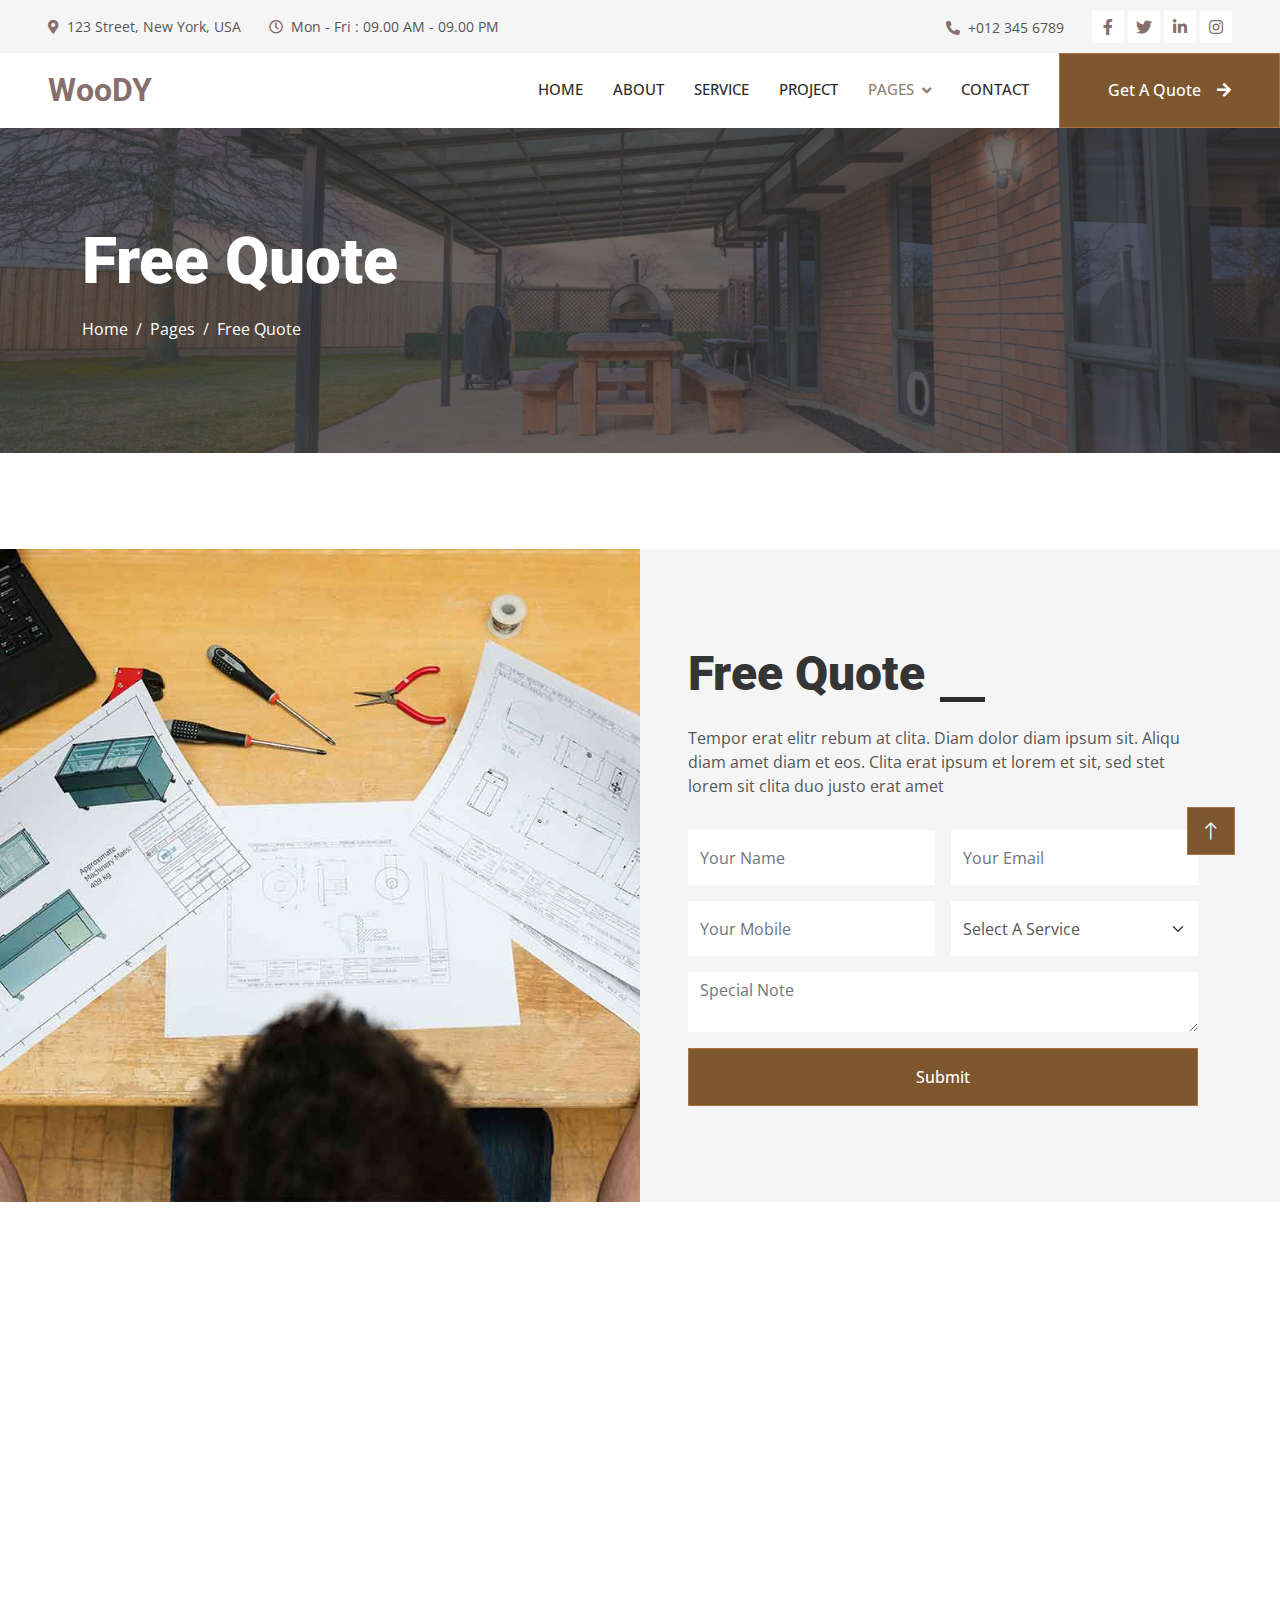
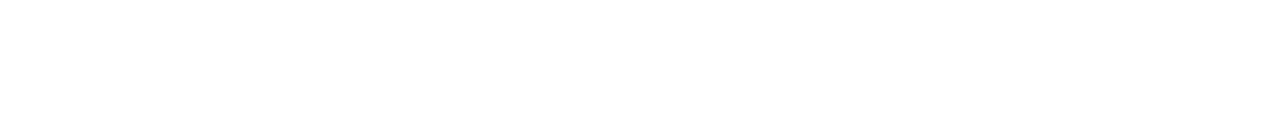
<file: quote.html>
<!DOCTYPE html>
<html lang="en">

<head>
    <meta charset="utf-8">
    <title>Woody - Carpenter Website Template</title>
    <meta content="width=device-width, initial-scale=1.0" name="viewport">
    <meta content="" name="keywords">
    <meta content="" name="description">

    <!-- Favicon -->
    <link href="img/favicon.ico" rel="icon">

    <!-- Google Web Fonts -->
    <link rel="preconnect" href="https://fonts.googleapis.com">
    <link rel="preconnect" href="https://fonts.gstatic.com" crossorigin>
    <link href="https://fonts.googleapis.com/css2?family=Open+Sans:wght@400;500&family=Roboto:wght@500;700;900&display=swap" rel="stylesheet"> 

    <!-- Icon Font Stylesheet -->
    <link href="https://cdnjs.cloudflare.com/ajax/libs/font-awesome/5.10.0/css/all.min.css" rel="stylesheet">
    <link href="https://cdn.jsdelivr.net/npm/bootstrap-icons@1.4.1/font/bootstrap-icons.css" rel="stylesheet">

    <!-- Libraries Stylesheet -->
    <link href="lib/animate/animate.min.css" rel="stylesheet">
    <link href="lib/owlcarousel/assets/owl.carousel.min.css" rel="stylesheet">
    <link href="lib/lightbox/css/lightbox.min.css" rel="stylesheet">

    <!-- Customized Bootstrap Stylesheet -->
    <link href="css/bootstrap.min.css" rel="stylesheet">

    <!-- Template Stylesheet -->
    <link href="css/style.css" rel="stylesheet">
</head>

<body>
    <!-- Spinner Start -->
    <div id="spinner" class="show bg-white position-fixed translate-middle w-100 vh-100 top-50 start-50 d-flex align-items-center justify-content-center">
        <div class="spinner-grow text-primary" style="width: 3rem; height: 3rem;" role="status">
            <span class="sr-only">Loading...</span>
        </div>
    </div>
    <!-- Spinner End -->


    <!-- Topbar Start -->
    <div class="container-fluid bg-light p-0">
        <div class="row gx-0 d-none d-lg-flex">
            <div class="col-lg-7 px-5 text-start">
                <div class="h-100 d-inline-flex align-items-center py-3 me-4">
                    <small class="fa fa-map-marker-alt text-primary me-2"></small>
                    <small>123 Street, New York, USA</small>
                </div>
                <div class="h-100 d-inline-flex align-items-center py-3">
                    <small class="far fa-clock text-primary me-2"></small>
                    <small>Mon - Fri : 09.00 AM - 09.00 PM</small>
                </div>
            </div>
            <div class="col-lg-5 px-5 text-end">
                <div class="h-100 d-inline-flex align-items-center py-3 me-4">
                    <small class="fa fa-phone-alt text-primary me-2"></small>
                    <small>+012 345 6789</small>
                </div>
                <div class="h-100 d-inline-flex align-items-center">
                    <a class="btn btn-sm-square bg-white text-primary me-1" href=""><i class="fab fa-facebook-f"></i></a>
                    <a class="btn btn-sm-square bg-white text-primary me-1" href=""><i class="fab fa-twitter"></i></a>
                    <a class="btn btn-sm-square bg-white text-primary me-1" href=""><i class="fab fa-linkedin-in"></i></a>
                    <a class="btn btn-sm-square bg-white text-primary me-0" href=""><i class="fab fa-instagram"></i></a>
                </div>
            </div>
        </div>
    </div>
    <!-- Topbar End -->


    <!-- Navbar Start -->
    <nav class="navbar navbar-expand-lg bg-white navbar-light sticky-top p-0">
        <a href="index.html" class="navbar-brand d-flex align-items-center px-4 px-lg-5">
            <h2 class="m-0 text-primary">WooDY</h2>
        </a>
        <button type="button" class="navbar-toggler me-4" data-bs-toggle="collapse" data-bs-target="#navbarCollapse">
            <span class="navbar-toggler-icon"></span>
        </button>
        <div class="collapse navbar-collapse" id="navbarCollapse">
            <div class="navbar-nav ms-auto p-4 p-lg-0">
                <a href="index.html" class="nav-item nav-link">Home</a>
                <a href="about.html" class="nav-item nav-link">About</a>
                <a href="service.html" class="nav-item nav-link">Service</a>
                <a href="project.html" class="nav-item nav-link">Project</a>
                <div class="nav-item dropdown">
                    <a href="#" class="nav-link dropdown-toggle active" data-bs-toggle="dropdown">Pages</a>
                    <div class="dropdown-menu fade-up m-0">
                        <a href="feature.html" class="dropdown-item">Feature</a>
                        <a href="quote.html" class="dropdown-item active">Free Quote</a>
                        <a href="team.html" class="dropdown-item">Our Team</a>
                        <a href="testimonial.html" class="dropdown-item">Testimonial</a>
                        <a href="404.html" class="dropdown-item">404 Page</a>
                    </div>
                </div>
                <a href="contact.html" class="nav-item nav-link">Contact</a>
            </div>
            <a href="" class="btn btn-primary py-4 px-lg-5 d-none d-lg-block">Get A Quote<i class="fa fa-arrow-right ms-3"></i></a>
        </div>
    </nav>
    <!-- Navbar End -->


    <!-- Page Header Start -->
    <div class="container-fluid page-header py-5 mb-5">
        <div class="container py-5">
            <h1 class="display-3 text-white mb-3 animated slideInDown">Free Quote</h1>
            <nav aria-label="breadcrumb animated slideInDown">
                <ol class="breadcrumb">
                    <li class="breadcrumb-item"><a class="text-white" href="#">Home</a></li>
                    <li class="breadcrumb-item"><a class="text-white" href="#">Pages</a></li>
                    <li class="breadcrumb-item text-white active" aria-current="page">Free Quote</li>
                </ol>
            </nav>
        </div>
    </div>
    <!-- Page Header End -->


    <!-- Quote Start -->
    <div class="container-fluid bg-light overflow-hidden px-lg-0" style="margin: 6rem 0;">
        <div class="container quote px-lg-0">
            <div class="row g-0 mx-lg-0">
                <div class="col-lg-6 ps-lg-0" style="min-height: 400px;">
                    <div class="position-relative h-100">
                        <img class="position-absolute img-fluid w-100 h-100" src="img/quote.jpg" style="object-fit: cover;" alt="">
                    </div>
                </div>
                <div class="col-lg-6 quote-text py-5 wow fadeIn" data-wow-delay="0.5s">
                    <div class="p-lg-5 pe-lg-0">
                        <div class="section-title text-start">
                            <h1 class="display-5 mb-4">Free Quote</h1>
                        </div>
                        <p class="mb-4 pb-2">Tempor erat elitr rebum at clita. Diam dolor diam ipsum sit. Aliqu diam amet diam et eos. Clita erat ipsum et lorem et sit, sed stet lorem sit clita duo justo erat amet</p>
                        <form>
                            <div class="row g-3">
                                <div class="col-12 col-sm-6">
                                    <input type="text" class="form-control border-0" placeholder="Your Name" style="height: 55px;">
                                </div>
                                <div class="col-12 col-sm-6">
                                    <input type="email" class="form-control border-0" placeholder="Your Email" style="height: 55px;">
                                </div>
                                <div class="col-12 col-sm-6">
                                    <input type="text" class="form-control border-0" placeholder="Your Mobile" style="height: 55px;">
                                </div>
                                <div class="col-12 col-sm-6">
                                    <select class="form-select border-0" style="height: 55px;">
                                        <option selected>Select A Service</option>
                                        <option value="1">Service 1</option>
                                        <option value="2">Service 2</option>
                                        <option value="3">Service 3</option>
                                    </select>
                                </div>
                                <div class="col-12">
                                    <textarea class="form-control border-0" placeholder="Special Note"></textarea>
                                </div>
                                <div class="col-12">
                                    <button class="btn btn-primary w-100 py-3" type="submit">Submit</button>
                                </div>
                            </div>
                        </form>
                    </div>
                </div>
            </div>
        </div>
    </div>
    <!-- Quote End -->
        

    <!-- Footer Start -->
    <div class="container-fluid bg-dark text-light footer mt-5 pt-5 wow fadeIn" data-wow-delay="0.1s">
        <div class="container py-5">
            <div class="row g-5">
                <div class="col-lg-3 col-md-6">
                    <h4 class="text-light mb-4">Address</h4>
                    <p class="mb-2"><i class="fa fa-map-marker-alt me-3"></i>123 Street, New York, USA</p>
                    <p class="mb-2"><i class="fa fa-phone-alt me-3"></i>+012 345 67890</p>
                    <p class="mb-2"><i class="fa fa-envelope me-3"></i>info@example.com</p>
                    <div class="d-flex pt-2">
                        <a class="btn btn-outline-light btn-social" href=""><i class="fab fa-twitter"></i></a>
                        <a class="btn btn-outline-light btn-social" href=""><i class="fab fa-facebook-f"></i></a>
                        <a class="btn btn-outline-light btn-social" href=""><i class="fab fa-youtube"></i></a>
                        <a class="btn btn-outline-light btn-social" href=""><i class="fab fa-linkedin-in"></i></a>
                    </div>
                </div>
                <div class="col-lg-3 col-md-6">
                    <h4 class="text-light mb-4">Services</h4>
                    <a class="btn btn-link" href="">General Carpentry</a>
                    <a class="btn btn-link" href="">Furniture Remodeling</a>
                    <a class="btn btn-link" href="">Wooden Floor</a>
                    <a class="btn btn-link" href="">Wooden Furniture</a>
                    <a class="btn btn-link" href="">Custom Carpentry</a>
                </div>
                <div class="col-lg-3 col-md-6">
                    <h4 class="text-light mb-4">Quick Links</h4>
                    <a class="btn btn-link" href="">About Us</a>
                    <a class="btn btn-link" href="">Contact Us</a>
                    <a class="btn btn-link" href="">Our Services</a>
                    <a class="btn btn-link" href="">Terms & Condition</a>
                    <a class="btn btn-link" href="">Support</a>
                </div>
                <div class="col-lg-3 col-md-6">
                    <h4 class="text-light mb-4">Newsletter</h4>
                    <p>Dolor amet sit justo amet elitr clita ipsum elitr est.</p>
                    <div class="position-relative mx-auto" style="max-width: 400px;">
                        <input class="form-control border-0 w-100 py-3 ps-4 pe-5" type="text" placeholder="Your email">
                        <button type="button" class="btn btn-primary py-2 position-absolute top-0 end-0 mt-2 me-2">SignUp</button>
                    </div>
                </div>
            </div>
        </div>
        <div class="container">
            <div class="copyright">
                <div class="row">
                    <div class="col-md-6 text-center text-md-start mb-3 mb-md-0">
                        &copy; <a class="border-bottom" href="#">Your Site Name</a>, All Right Reserved.
                    </div>
                    <div class="col-md-6 text-center text-md-end">
                        <!--/*** This template is free as long as you keep the footer author’s credit link/attribution link/backlink. If you'd like to use the template without the footer author’s credit link/attribution link/backlink, you can purchase the Credit Removal License from "https://htmlcodex.com/credit-removal". Thank you for your support. ***/-->
                        Designed By <a class="border-bottom" href="https://htmlcodex.com">HTML Codex</a>
                    </div>
                </div>
            </div>
        </div>
    </div>
    <!-- Footer End -->


    <!-- Back to Top -->
    <a href="#" class="btn btn-lg btn-primary btn-lg-square rounded-0 back-to-top"><i class="bi bi-arrow-up"></i></a>


    <!-- JavaScript Libraries -->
    <script src="https://code.jquery.com/jquery-3.4.1.min.js"></script>
    <script src="https://cdn.jsdelivr.net/npm/bootstrap@5.0.0/dist/js/bootstrap.bundle.min.js"></script>
    <script src="lib/wow/wow.min.js"></script>
    <script src="lib/easing/easing.min.js"></script>
    <script src="lib/waypoints/waypoints.min.js"></script>
    <script src="lib/counterup/counterup.min.js"></script>
    <script src="lib/owlcarousel/owl.carousel.min.js"></script>
    <script src="lib/isotope/isotope.pkgd.min.js"></script>
    <script src="lib/lightbox/js/lightbox.min.js"></script>

    <!-- Template Javascript -->
    <script src="js/main.js"></script>
</body>

</html>
</file>
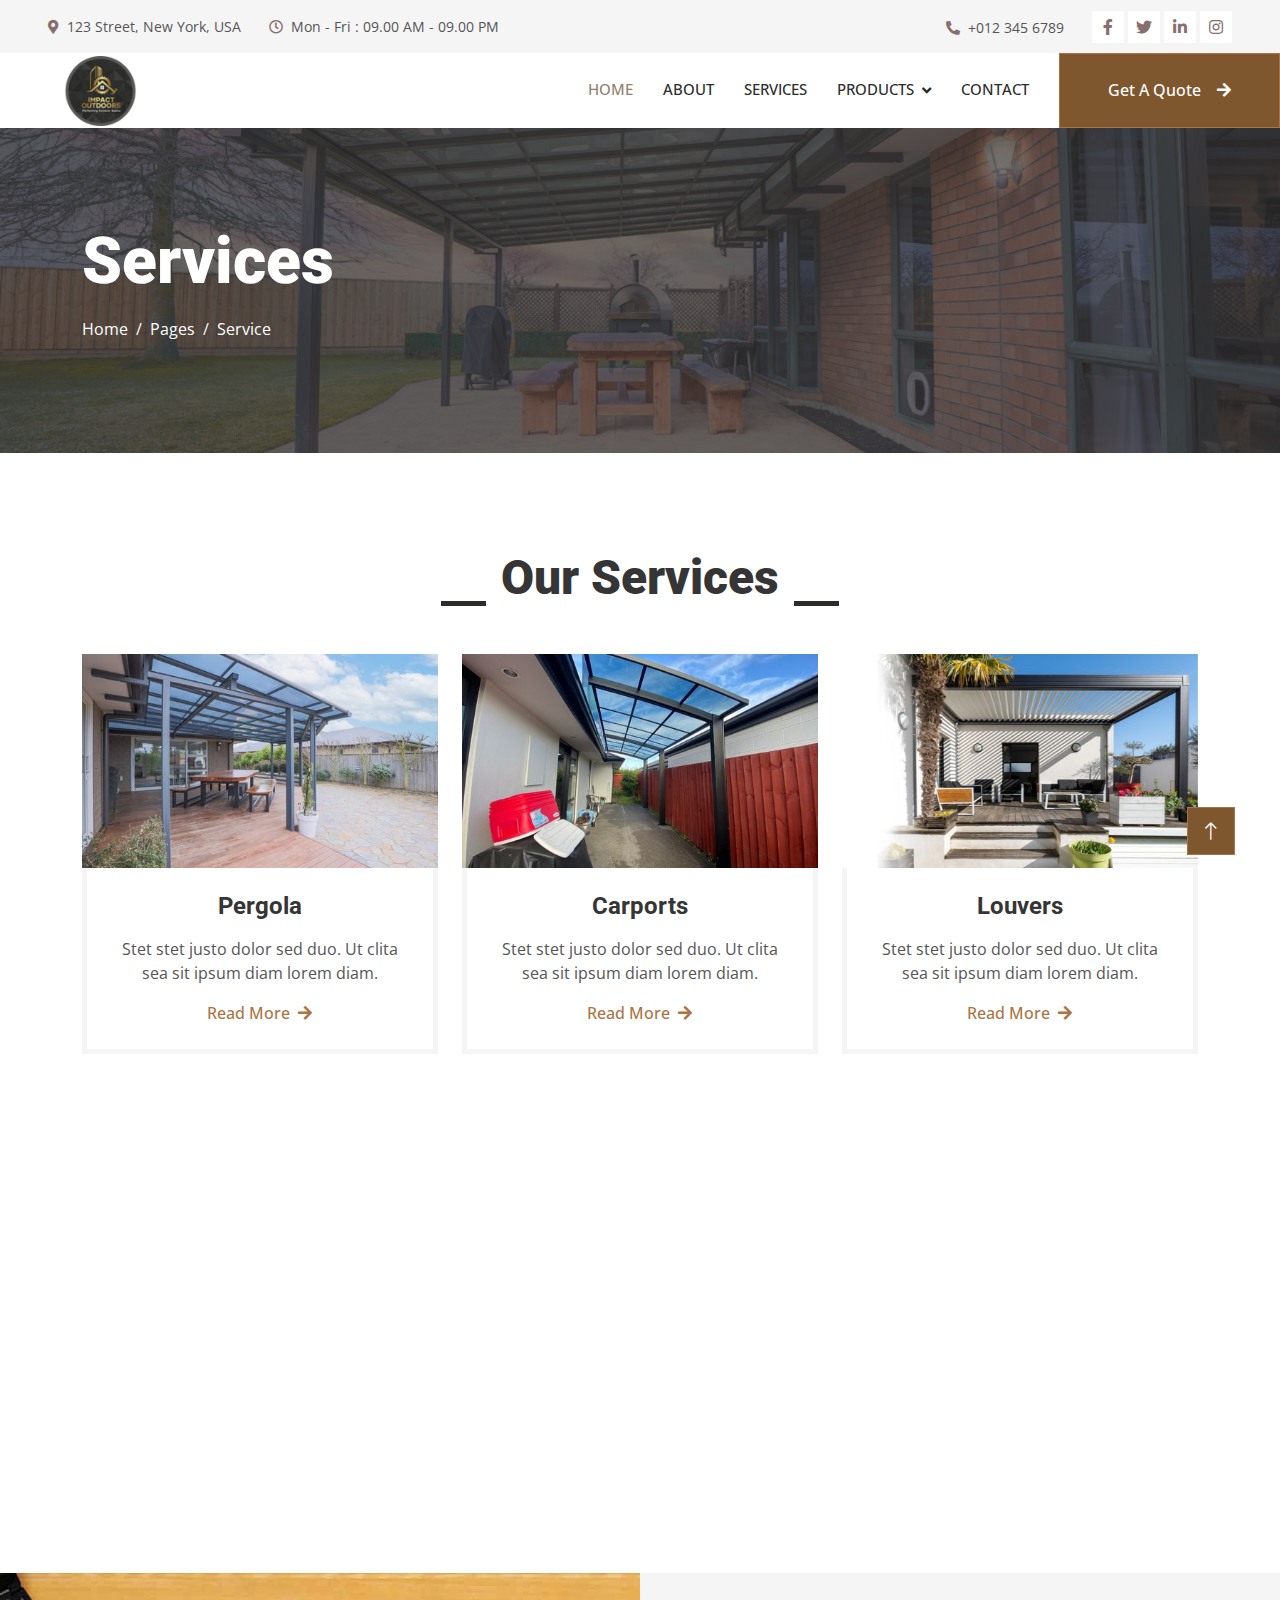
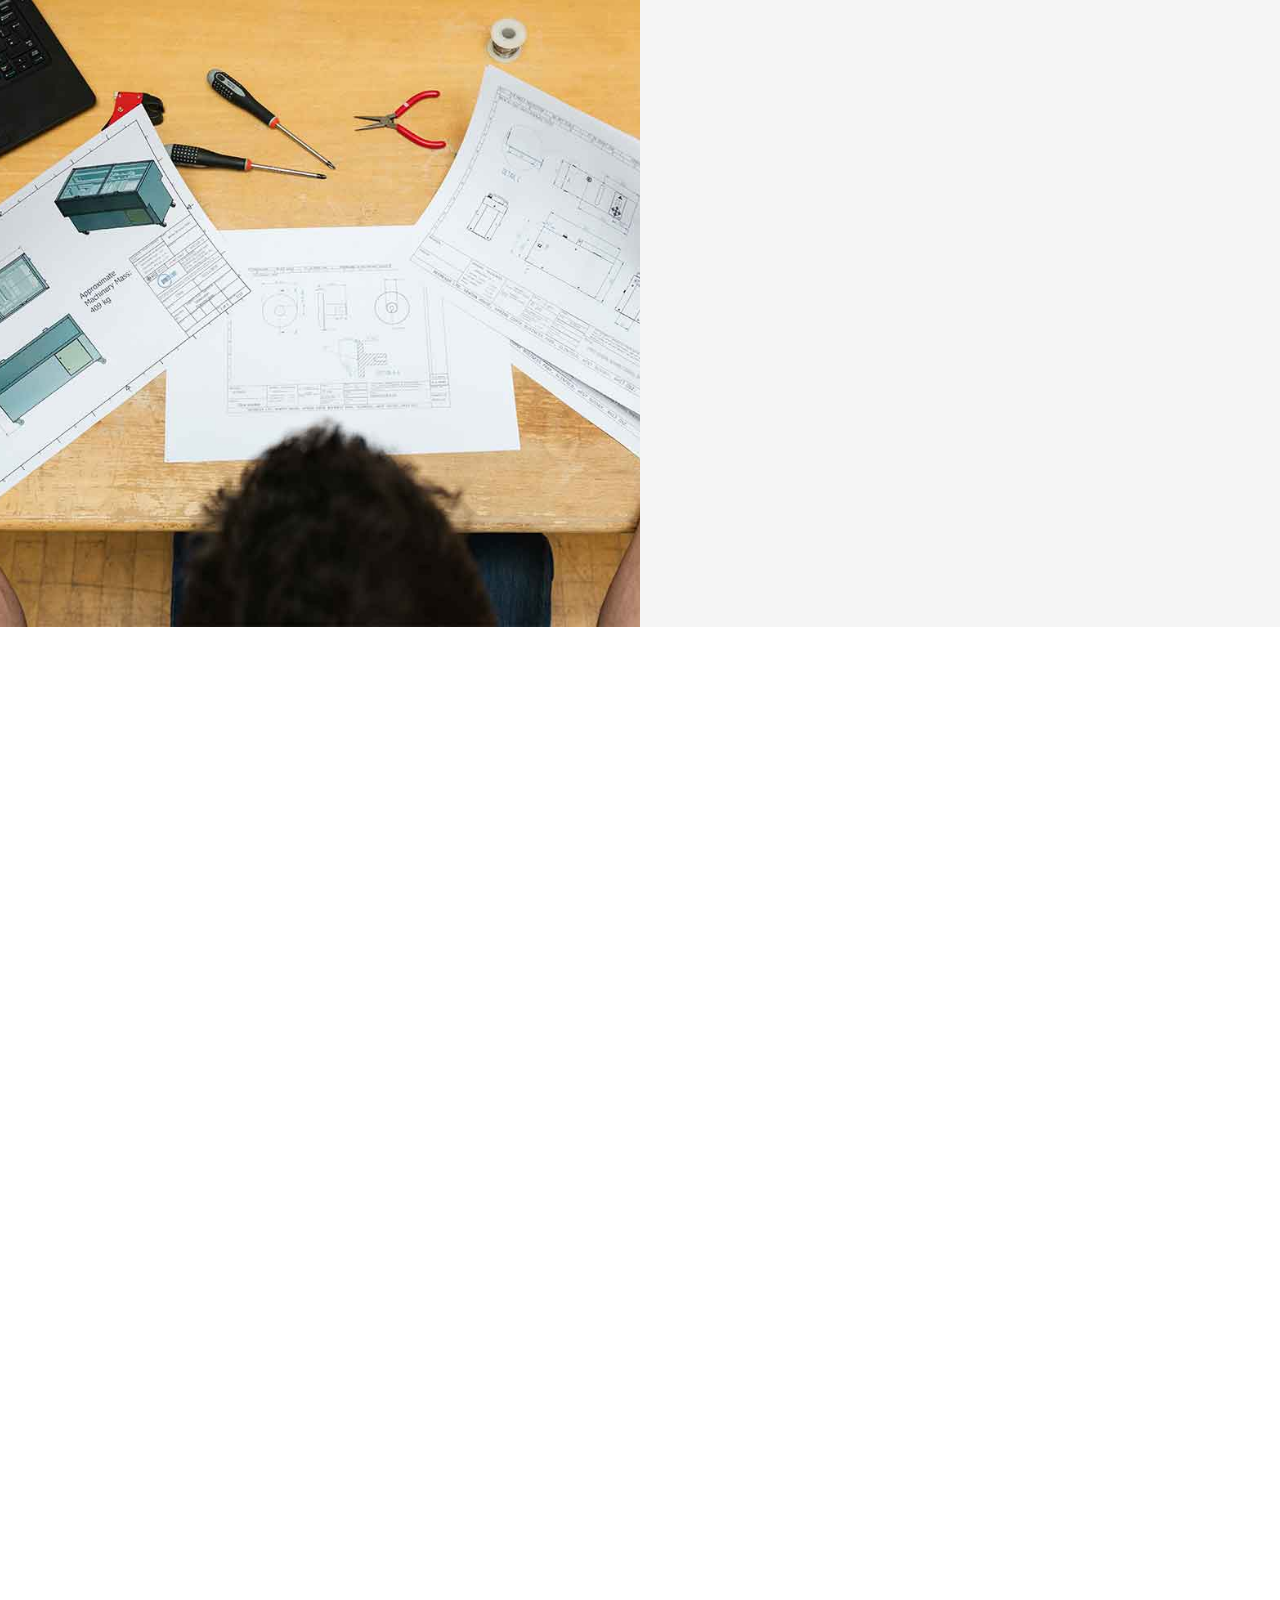
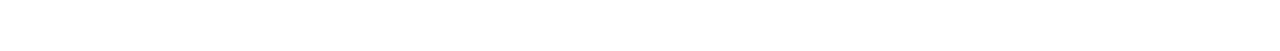
<file: service.html>
<!DOCTYPE html>
<html lang="en">

<head>
    <meta charset="utf-8">
    <title>Woody - Carpenter Website Template</title>
    <meta content="width=device-width, initial-scale=1.0" name="viewport">
    <meta content="" name="keywords">
    <meta content="" name="description">

    <!-- Favicon -->
    <link href="img/favicon.ico" rel="icon">

    <!-- Google Web Fonts -->
    <link rel="preconnect" href="https://fonts.googleapis.com">
    <link rel="preconnect" href="https://fonts.gstatic.com" crossorigin>
    <link href="https://fonts.googleapis.com/css2?family=Open+Sans:wght@400;500&family=Roboto:wght@500;700;900&display=swap" rel="stylesheet"> 

    <!-- Icon Font Stylesheet -->
    <link href="https://cdnjs.cloudflare.com/ajax/libs/font-awesome/5.10.0/css/all.min.css" rel="stylesheet">
    <link href="https://cdn.jsdelivr.net/npm/bootstrap-icons@1.4.1/font/bootstrap-icons.css" rel="stylesheet">

    <!-- Libraries Stylesheet -->
    <link href="lib/animate/animate.min.css" rel="stylesheet">
    <link href="lib/owlcarousel/assets/owl.carousel.min.css" rel="stylesheet">
    <link href="lib/lightbox/css/lightbox.min.css" rel="stylesheet">

    <!-- Customized Bootstrap Stylesheet -->
    <link href="css/bootstrap.min.css" rel="stylesheet">

    <!-- Template Stylesheet -->
    <link href="css/style.css" rel="stylesheet">
</head>

<body>
    <!-- Spinner Start -->
    <div id="spinner" class="show bg-white position-fixed translate-middle w-100 vh-100 top-50 start-50 d-flex align-items-center justify-content-center">
        <div class="spinner-grow text-primary" style="width: 3rem; height: 3rem;" role="status">
            <span class="sr-only">Loading...</span>
        </div>
    </div>
    <!-- Spinner End -->


    <!-- Topbar Start -->
    <div class="container-fluid bg-light p-0">
        <div class="row gx-0 d-none d-lg-flex">
            <div class="col-lg-7 px-5 text-start">
                <div class="h-100 d-inline-flex align-items-center py-3 me-4">
                    <small class="fa fa-map-marker-alt text-primary me-2"></small>
                    <small>123 Street, New York, USA</small>
                </div>
                <div class="h-100 d-inline-flex align-items-center py-3">
                    <small class="far fa-clock text-primary me-2"></small>
                    <small>Mon - Fri : 09.00 AM - 09.00 PM</small>
                </div>
            </div>
            <div class="col-lg-5 px-5 text-end">
                <div class="h-100 d-inline-flex align-items-center py-3 me-4">
                    <small class="fa fa-phone-alt text-primary me-2"></small>
                    <small>+012 345 6789</small>
                </div>
                <div class="h-100 d-inline-flex align-items-center">
                    <a class="btn btn-sm-square bg-white text-primary me-1" href=""><i class="fab fa-facebook-f"></i></a>
                    <a class="btn btn-sm-square bg-white text-primary me-1" href=""><i class="fab fa-twitter"></i></a>
                    <a class="btn btn-sm-square bg-white text-primary me-1" href=""><i class="fab fa-linkedin-in"></i></a>
                    <a class="btn btn-sm-square bg-white text-primary me-0" href=""><i class="fab fa-instagram"></i></a>
                </div>
            </div>
        </div>
    </div>
    <!-- Topbar End -->


    <!-- Navbar Start -->
    <nav class="navbar navbar-expand-lg bg-white navbar-light sticky-top p-0">
        <a href="index.html" class="navbar-brand d-flex align-items-center px-4 px-lg-5">
            <img src="img/impactlogo.png" class="main-logo" alt="">
          
        </a>
        <button type="button" class="navbar-toggler me-4" data-bs-toggle="collapse" data-bs-target="#navbarCollapse">
            <span class="navbar-toggler-icon"></span>
        </button>
        <div class="collapse navbar-collapse" id="navbarCollapse">
            <div class="navbar-nav ms-auto p-4 p-lg-0">
                <a href="index.html" class="nav-item nav-link active">Home</a>
                <a href="about.html" class="nav-item nav-link">About</a>
                <a href="service.html" class="nav-item nav-link">services</a>
                <div class="nav-item dropdown">
                    <a href="#" class="nav-link dropdown-toggle" data-bs-toggle="dropdown">Products</a>
                    <div class="dropdown-menu fade-up m-0">
                        <a href="product.html" class="dropdown-item">Pergola</a>
                        <a href="product.html" class="dropdown-item">Carports</a>
                        <a href="product.html" class="dropdown-item">Louvers</a>
                        <a href="product.html" class="dropdown-item">Sunroom</a>
                        <a href="product.html" class="dropdown-item">Blinds</a>
                        <a href="product.html" class="dropdown-item">Fence</a>
                    </div>
                </div>
                <a href="contact.html" class="nav-item nav-link">Contact</a>
            </div>
            <a href="" class="btn btn-primary py-4 px-lg-5 d-none d-lg-block">Get A Quote<i class="fa fa-arrow-right ms-3"></i></a>
        </div>
    </nav>
    <!-- Navbar End -->


    <!-- Page Header Start -->
    <div class="container-fluid page-header py-5 mb-5">
        <div class="container py-5">
            <h1 class="display-3 text-white mb-3 animated slideInDown">Services</h1>
            <nav aria-label="breadcrumb animated slideInDown">
                <ol class="breadcrumb">
                    <li class="breadcrumb-item"><a class="text-white" href="#">Home</a></li>
                    <li class="breadcrumb-item"><a class="text-white" href="#">Pages</a></li>
                    <li class="breadcrumb-item text-white active" aria-current="page">Service</li>
                </ol>
            </nav>
        </div>
    </div>
    <!-- Page Header End -->


    <!-- Service Start -->
    <div class="container-xxl py-5">
        <div class="container">
            <div class="section-title text-center">
                <h1 class="display-5 mb-5">Our Services</h1>
            </div>
            <div class="row g-4">
                <div class="col-md-6 col-lg-4 wow fadeInUp" data-wow-delay="0.1s">
                    <div class="service-item">
                        <div class="overflow-hidden">
                            <img class="img-fluid" src="img/Pergola-1.jpg" alt="">
                        </div>
                        <div class="p-4 text-center border border-5 border-light border-top-0">
                            <h4 class="mb-3">Pergola</h4>
                            <p>Stet stet justo dolor sed duo. Ut clita sea sit ipsum diam lorem diam.</p>
                            <a class="fw-medium" href="product.html">Read More<i class="fa fa-arrow-right ms-2"></i></a>
                        </div>
                    </div>
                </div>
                <div class="col-md-6 col-lg-4 wow fadeInUp" data-wow-delay="0.3s">
                    <div class="service-item">
                        <div class="overflow-hidden">
                            <img class="img-fluid" src="img/carports-1.jpg" alt="">
                        </div>
                        <div class="p-4 text-center border border-5 border-light border-top-0">
                            <h4 class="mb-3">Carports</h4>
                            <p>Stet stet justo dolor sed duo. Ut clita sea sit ipsum diam lorem diam.</p>
                            <a class="fw-medium" href="product.html">Read More<i class="fa fa-arrow-right ms-2"></i></a>
                        </div>
                    </div>
                </div>
                <div class="col-md-6 col-lg-4 wow fadeInUp" data-wow-delay="0.5s">
                    <div class="service-item">
                        <div class="overflow-hidden">
                            <img class="img-fluid" src="img/Louvers-1.jpg" alt="">
                        </div>
                        <div class="p-4 text-center border border-5 border-light border-top-0">
                            <h4 class="mb-3">Louvers</h4>
                            <p>Stet stet justo dolor sed duo. Ut clita sea sit ipsum diam lorem diam.</p>
                            <a class="fw-medium" href="product.html">Read More<i class="fa fa-arrow-right ms-2"></i></a>
                        </div>
                    </div>
                </div>
                <div class="col-md-6 col-lg-4 wow fadeInUp" data-wow-delay="0.1s">
                    <div class="service-item">
                        <div class="overflow-hidden">
                            <img class="img-fluid" src="img/Sunroom-1.jpg" alt="">
                        </div>
                        <div class="p-4 text-center border border-5 border-light border-top-0">
                            <h4 class="mb-3">Sunroom</h4>
                            <p>Stet stet justo dolor sed duo. Ut clita sea sit ipsum diam lorem diam.</p>
                            <a class="fw-medium" href="product.html">Read More<i class="fa fa-arrow-right ms-2"></i></a>
                        </div>
                    </div>
                </div>
                <div class="col-md-6 col-lg-4 wow fadeInUp" data-wow-delay="0.3s">
                    <div class="service-item">
                        <div class="overflow-hidden">
                            <img class="img-fluid" src="img/Blinds-1.jpg" alt="">
                        </div>
                        <div class="p-4 text-center border border-5 border-light border-top-0">
                            <h4 class="mb-3">Blinds</h4>
                            <p>Stet stet justo dolor sed duo. Ut clita sea sit ipsum diam lorem diam.</p>
                            <a class="fw-medium" href="product.html">Read More<i class="fa fa-arrow-right ms-2"></i></a>
                        </div>
                    </div>
                </div>
                <div class="col-md-6 col-lg-4 wow fadeInUp" data-wow-delay="0.5s">
                    <div class="service-item">
                        <div class="overflow-hidden">
                            <img class="img-fluid" src="img/Blinds-1.jpg" alt="">
                        </div>
                        <div class="p-4 text-center border border-5 border-light border-top-0">
                            <h4 class="mb-3">Fence</h4>
                            <p>Stet stet justo dolor sed duo. Ut clita sea sit ipsum diam lorem diam.</p>
                            <a class="fw-medium" href="product.html">Read More<i class="fa fa-arrow-right ms-2"></i></a>
                        </div>
                    </div>
                </div>
            </div>
        </div>
    </div>
    <!-- Service End -->


    <!-- Quote Start -->
    <div class="container-fluid bg-light overflow-hidden my-5 px-lg-0">
        <div class="container quote px-lg-0">
            <div class="row g-0 mx-lg-0">
                <div class="col-lg-6 ps-lg-0" style="min-height: 400px;">
                    <div class="position-relative h-100">
                        <img class="position-absolute img-fluid w-100 h-100" src="img/quote.jpg" style="object-fit: cover;" alt="">
                    </div>
                </div>
                <div class="col-lg-6 quote-text py-5 wow fadeIn" data-wow-delay="0.5s">
                    <div class="p-lg-5 pe-lg-0">
                        <div class="section-title text-start">
                            <h1 class="display-5 mb-4">Free Quote</h1>
                        </div>
                        <p class="mb-4 pb-2">Tempor erat elitr rebum at clita. Diam dolor diam ipsum sit. Aliqu diam amet diam et eos. Clita erat ipsum et lorem et sit, sed stet lorem sit clita duo justo erat amet</p>
                        <form>
                            <div class="row g-3">
                                <div class="col-12 col-sm-6">
                                    <input type="text" class="form-control border-0" placeholder="Your Name" style="height: 55px;">
                                </div>
                                <div class="col-12 col-sm-6">
                                    <input type="email" class="form-control border-0" placeholder="Your Email" style="height: 55px;">
                                </div>
                                <div class="col-12 col-sm-6">
                                    <input type="text" class="form-control border-0" placeholder="Your Mobile" style="height: 55px;">
                                </div>
                                <div class="col-12 col-sm-6">
                                    <select class="form-select border-0" style="height: 55px;">
                                        <option selected>Select A Service</option>
                                        <option value="1">Service 1</option>
                                        <option value="2">Service 2</option>
                                        <option value="3">Service 3</option>
                                    </select>
                                </div>
                                <div class="col-12">
                                    <textarea class="form-control border-0" placeholder="Special Note"></textarea>
                                </div>
                                <div class="col-12">
                                    <button class="btn btn-primary w-100 py-3" type="submit">Submit</button>
                                </div>
                            </div>
                        </form>
                    </div>
                </div>
            </div>
        </div>
    </div>
    <!-- Quote End -->


    <!-- Testimonial Start -->
    <div class="container-xxl py-5 wow fadeInUp" data-wow-delay="0.1s">
        <div class="container">
            <div class="section-title text-center">
                <h1 class="display-5 mb-5">Testimonial</h1>
            </div>
            <div class="owl-carousel testimonial-carousel">
                <div class="testimonial-item text-center">
                    <img class="img-fluid bg-light p-2 mx-auto mb-3" src="img/testimonial-1.jpg" style="width: 90px; height: 90px;">
                    <div class="testimonial-text text-center p-4">
                        <p>Clita clita tempor justo dolor ipsum amet kasd amet duo justo duo duo labore sed sed. Magna ut diam sit et amet stet eos sed clita erat magna elitr erat sit sit erat at rebum justo sea clita.</p>
                        <h5 class="mb-1">Client Name</h5>
                        <span class="fst-italic">Profession</span>
                    </div>
                </div>
                <div class="testimonial-item text-center">
                    <img class="img-fluid bg-light p-2 mx-auto mb-3" src="img/testimonial-2.jpg" style="width: 90px; height: 90px;">
                    <div class="testimonial-text text-center p-4">
                        <p>Clita clita tempor justo dolor ipsum amet kasd amet duo justo duo duo labore sed sed. Magna ut diam sit et amet stet eos sed clita erat magna elitr erat sit sit erat at rebum justo sea clita.</p>
                        <h5 class="mb-1">Client Name</h5>
                        <span class="fst-italic">Profession</span>
                    </div>
                </div>
                <div class="testimonial-item text-center">
                    <img class="img-fluid bg-light p-2 mx-auto mb-3" src="img/testimonial-3.jpg" style="width: 90px; height: 90px;">
                    <div class="testimonial-text text-center p-4">
                        <p>Clita clita tempor justo dolor ipsum amet kasd amet duo justo duo duo labore sed sed. Magna ut diam sit et amet stet eos sed clita erat magna elitr erat sit sit erat at rebum justo sea clita.</p>
                        <h5 class="mb-1">Client Name</h5>
                        <span class="fst-italic">Profession</span>
                    </div>
                </div>
            </div>
        </div>
    </div>
    <!-- Testimonial End -->
        

    <!-- Footer Start -->
    <div class="container-fluid bg-dark text-light footer mt-5 pt-5 wow fadeIn" data-wow-delay="0.1s">
        <div class="container py-5">
            <div class="row g-5">
                <div class="col-lg-3 col-md-6">
                    <h4 class="text-light mb-4">Address</h4>
                    <p class="mb-2"><i class="fa fa-map-marker-alt me-3">Unit 7/3 Christchurch</i></p>
                    <p class="mb-2"><i class="fa fa-phone-alt me-3"></i>+012 345 67890</p>
                    <p class="mb-2"><i class="fa fa-envelope me-3"></i>info@example.com</p>
                    <div class="d-flex pt-2">
                        <a class="btn btn-outline-light btn-social" href=""><i class="fab fa-twitter"></i></a>
                        <a class="btn btn-outline-light btn-social" href=""><i class="fab fa-facebook-f"></i></a>
                        <a class="btn btn-outline-light btn-social" href=""><i class="fab fa-youtube"></i></a>
                        <a class="btn btn-outline-light btn-social" href=""><i class="fab fa-linkedin-in"></i></a>
                    </div>
                </div>
                <div class="col-lg-3 col-md-6">
                    <h4 class="text-light mb-4">Products</h4>
                    <a class="btn btn-link" href="">Pergola</a>
                    <a class="btn btn-link" href="">Carports</a>
                    <a class="btn btn-link" href="">Louvers</a>
                    <a class="btn btn-link" href="">Sunroom</a>
                    <a class="btn btn-link" href="">Fence</a>
                </div>
                <div class="col-lg-3 col-md-6">
                    <h4 class="text-light mb-4">Quick Links</h4>
                    <a class="btn btn-link" href="">About Us</a>
                    <a class="btn btn-link" href="">Contact Us</a>
                    <a class="btn btn-link" href="">Our Services</a>
                    <a class="btn btn-link" href="">Terms & Condition</a>
                    <a class="btn btn-link" href="">Privacy Policy</a>
                </div>
                <div class="col-lg-3 col-md-6">
                    <h4 class="text-light mb-4">Blogs</h4>
                    <p>Dolor amet sit justo amet elitr clita ipsum elitr est.</p>
                    <div class="position-relative mx-auto" style="max-width: 400px;">
                        <input class="form-control border-0 w-100 py-3 ps-4 pe-5" type="text" placeholder="Your email">
                        <button type="button" class="btn btn-primary py-2 position-absolute top-0 end-0 mt-2 me-2">Subscribe</button>
                    </div>
                </div>
            </div>
        </div>
        <div class="container">
            <div class="copyright">
                <div class="row">
                    <div class="col-md-6 text-center text-md-start mb-3 mb-md-0">
                        &copy; <a class="border-bottom" href="#">Impact Outdoors</a>, All Right Reserved.
                    </div>
                    <div class="col-md-6 text-center text-md-end">
                        <!--/*** This template is free as long as you keep the footer author’s credit link/attribution link/backlink. If you'd like to use the template without the footer author’s credit link/attribution link/backlink, you can purchase the Credit Removal License from "https://htmlcodex.com/credit-removal". Thank you for your support. ***/-->
                        Designed By <a class="border-bottom" href="https://htmlcodex.com">Arjun Palakkeel</a>
                    </div>
                </div>
            </div>
        </div>
    </div>
    <!-- Footer End -->


    <!-- Back to Top -->
    <a href="#" class="btn btn-lg btn-primary btn-lg-square rounded-0 back-to-top"><i class="bi bi-arrow-up"></i></a>


    <!-- JavaScript Libraries -->
    <script src="https://code.jquery.com/jquery-3.4.1.min.js"></script>
    <script src="https://cdn.jsdelivr.net/npm/bootstrap@5.0.0/dist/js/bootstrap.bundle.min.js"></script>
    <script src="lib/wow/wow.min.js"></script>
    <script src="lib/easing/easing.min.js"></script>
    <script src="lib/waypoints/waypoints.min.js"></script>
    <script src="lib/counterup/counterup.min.js"></script>
    <script src="lib/owlcarousel/owl.carousel.min.js"></script>
    <script src="lib/isotope/isotope.pkgd.min.js"></script>
    <script src="lib/lightbox/js/lightbox.min.js"></script>

    <!-- Template Javascript -->
    <script src="js/main.js"></script>
</body>

</html>
</file>
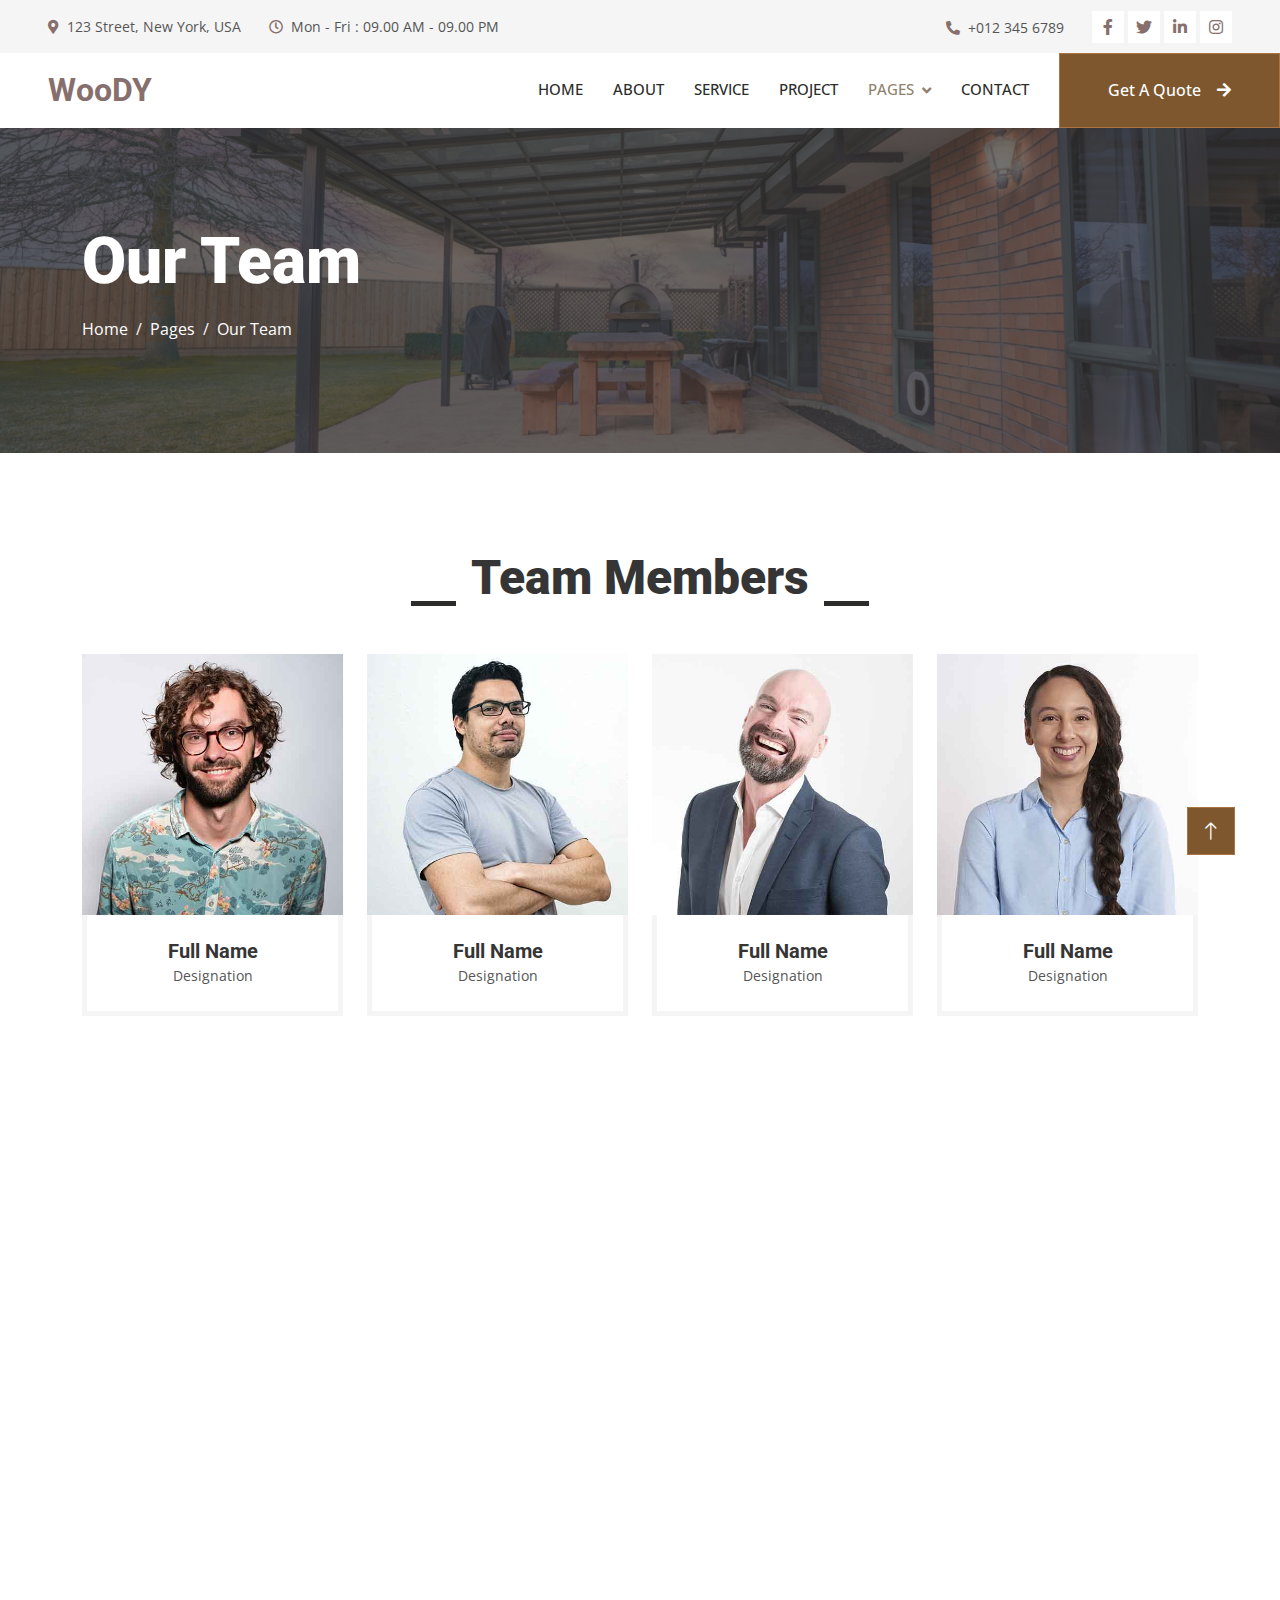
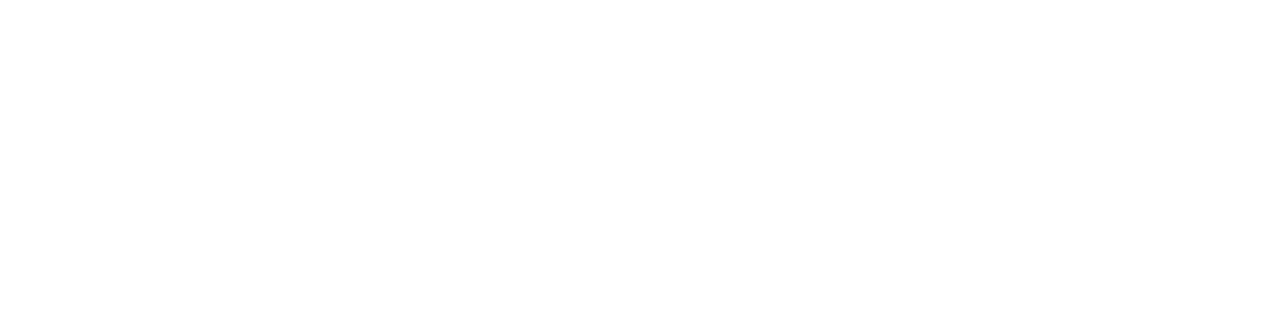
<file: team.html>
<!DOCTYPE html>
<html lang="en">

<head>
    <meta charset="utf-8">
    <title>Woody - Carpenter Website Template</title>
    <meta content="width=device-width, initial-scale=1.0" name="viewport">
    <meta content="" name="keywords">
    <meta content="" name="description">

    <!-- Favicon -->
    <link href="img/favicon.ico" rel="icon">

    <!-- Google Web Fonts -->
    <link rel="preconnect" href="https://fonts.googleapis.com">
    <link rel="preconnect" href="https://fonts.gstatic.com" crossorigin>
    <link href="https://fonts.googleapis.com/css2?family=Open+Sans:wght@400;500&family=Roboto:wght@500;700;900&display=swap" rel="stylesheet"> 

    <!-- Icon Font Stylesheet -->
    <link href="https://cdnjs.cloudflare.com/ajax/libs/font-awesome/5.10.0/css/all.min.css" rel="stylesheet">
    <link href="https://cdn.jsdelivr.net/npm/bootstrap-icons@1.4.1/font/bootstrap-icons.css" rel="stylesheet">

    <!-- Libraries Stylesheet -->
    <link href="lib/animate/animate.min.css" rel="stylesheet">
    <link href="lib/owlcarousel/assets/owl.carousel.min.css" rel="stylesheet">
    <link href="lib/lightbox/css/lightbox.min.css" rel="stylesheet">

    <!-- Customized Bootstrap Stylesheet -->
    <link href="css/bootstrap.min.css" rel="stylesheet">

    <!-- Template Stylesheet -->
    <link href="css/style.css" rel="stylesheet">
</head>

<body>
    <!-- Spinner Start -->
    <div id="spinner" class="show bg-white position-fixed translate-middle w-100 vh-100 top-50 start-50 d-flex align-items-center justify-content-center">
        <div class="spinner-grow text-primary" style="width: 3rem; height: 3rem;" role="status">
            <span class="sr-only">Loading...</span>
        </div>
    </div>
    <!-- Spinner End -->


    <!-- Topbar Start -->
    <div class="container-fluid bg-light p-0">
        <div class="row gx-0 d-none d-lg-flex">
            <div class="col-lg-7 px-5 text-start">
                <div class="h-100 d-inline-flex align-items-center py-3 me-4">
                    <small class="fa fa-map-marker-alt text-primary me-2"></small>
                    <small>123 Street, New York, USA</small>
                </div>
                <div class="h-100 d-inline-flex align-items-center py-3">
                    <small class="far fa-clock text-primary me-2"></small>
                    <small>Mon - Fri : 09.00 AM - 09.00 PM</small>
                </div>
            </div>
            <div class="col-lg-5 px-5 text-end">
                <div class="h-100 d-inline-flex align-items-center py-3 me-4">
                    <small class="fa fa-phone-alt text-primary me-2"></small>
                    <small>+012 345 6789</small>
                </div>
                <div class="h-100 d-inline-flex align-items-center">
                    <a class="btn btn-sm-square bg-white text-primary me-1" href=""><i class="fab fa-facebook-f"></i></a>
                    <a class="btn btn-sm-square bg-white text-primary me-1" href=""><i class="fab fa-twitter"></i></a>
                    <a class="btn btn-sm-square bg-white text-primary me-1" href=""><i class="fab fa-linkedin-in"></i></a>
                    <a class="btn btn-sm-square bg-white text-primary me-0" href=""><i class="fab fa-instagram"></i></a>
                </div>
            </div>
        </div>
    </div>
    <!-- Topbar End -->


    <!-- Navbar Start -->
    <nav class="navbar navbar-expand-lg bg-white navbar-light sticky-top p-0">
        <a href="index.html" class="navbar-brand d-flex align-items-center px-4 px-lg-5">
            <h2 class="m-0 text-primary">WooDY</h2>
        </a>
        <button type="button" class="navbar-toggler me-4" data-bs-toggle="collapse" data-bs-target="#navbarCollapse">
            <span class="navbar-toggler-icon"></span>
        </button>
        <div class="collapse navbar-collapse" id="navbarCollapse">
            <div class="navbar-nav ms-auto p-4 p-lg-0">
                <a href="index.html" class="nav-item nav-link">Home</a>
                <a href="about.html" class="nav-item nav-link">About</a>
                <a href="service.html" class="nav-item nav-link">Service</a>
                <a href="project.html" class="nav-item nav-link">Project</a>
                <div class="nav-item dropdown">
                    <a href="#" class="nav-link dropdown-toggle active" data-bs-toggle="dropdown">Pages</a>
                    <div class="dropdown-menu fade-up m-0">
                        <a href="feature.html" class="dropdown-item">Feature</a>
                        <a href="quote.html" class="dropdown-item">Free Quote</a>
                        <a href="team.html" class="dropdown-item active">Our Team</a>
                        <a href="testimonial.html" class="dropdown-item">Testimonial</a>
                        <a href="404.html" class="dropdown-item">404 Page</a>
                    </div>
                </div>
                <a href="contact.html" class="nav-item nav-link">Contact</a>
            </div>
            <a href="" class="btn btn-primary py-4 px-lg-5 d-none d-lg-block">Get A Quote<i class="fa fa-arrow-right ms-3"></i></a>
        </div>
    </nav>
    <!-- Navbar End -->


    <!-- Page Header Start -->
    <div class="container-fluid page-header py-5 mb-5">
        <div class="container py-5">
            <h1 class="display-3 text-white mb-3 animated slideInDown">Our Team</h1>
            <nav aria-label="breadcrumb animated slideInDown">
                <ol class="breadcrumb">
                    <li class="breadcrumb-item"><a class="text-white" href="#">Home</a></li>
                    <li class="breadcrumb-item"><a class="text-white" href="#">Pages</a></li>
                    <li class="breadcrumb-item text-white active" aria-current="page">Our Team</li>
                </ol>
            </nav>
        </div>
    </div>
    <!-- Page Header End -->


    <!-- Team Start -->
    <div class="container-xxl py-5">
        <div class="container">
            <div class="section-title text-center">
                <h1 class="display-5 mb-5">Team Members</h1>
            </div>
            <div class="row g-4">
                <div class="col-lg-3 col-md-6 wow fadeInUp" data-wow-delay="0.1s">
                    <div class="team-item">
                        <div class="overflow-hidden position-relative">
                            <img class="img-fluid" src="img/team-1.jpg" alt="">
                            <div class="team-social">
                                <a class="btn btn-square" href=""><i class="fab fa-facebook-f"></i></a>
                                <a class="btn btn-square" href=""><i class="fab fa-twitter"></i></a>
                                <a class="btn btn-square" href=""><i class="fab fa-instagram"></i></a>
                            </div>
                        </div>
                        <div class="text-center border border-5 border-light border-top-0 p-4">
                            <h5 class="mb-0">Full Name</h5>
                            <small>Designation</small>
                        </div>
                    </div>
                </div>
                <div class="col-lg-3 col-md-6 wow fadeInUp" data-wow-delay="0.3s">
                    <div class="team-item">
                        <div class="overflow-hidden position-relative">
                            <img class="img-fluid" src="img/team-2.jpg" alt="">
                            <div class="team-social">
                                <a class="btn btn-square" href=""><i class="fab fa-facebook-f"></i></a>
                                <a class="btn btn-square" href=""><i class="fab fa-twitter"></i></a>
                                <a class="btn btn-square" href=""><i class="fab fa-instagram"></i></a>
                            </div>
                        </div>
                        <div class="text-center border border-5 border-light border-top-0 p-4">
                            <h5 class="mb-0">Full Name</h5>
                            <small>Designation</small>
                        </div>
                    </div>
                </div>
                <div class="col-lg-3 col-md-6 wow fadeInUp" data-wow-delay="0.5s">
                    <div class="team-item">
                        <div class="overflow-hidden position-relative">
                            <img class="img-fluid" src="img/team-3.jpg" alt="">
                            <div class="team-social">
                                <a class="btn btn-square" href=""><i class="fab fa-facebook-f"></i></a>
                                <a class="btn btn-square" href=""><i class="fab fa-twitter"></i></a>
                                <a class="btn btn-square" href=""><i class="fab fa-instagram"></i></a>
                            </div>
                        </div>
                        <div class="text-center border border-5 border-light border-top-0 p-4">
                            <h5 class="mb-0">Full Name</h5>
                            <small>Designation</small>
                        </div>
                    </div>
                </div>
                <div class="col-lg-3 col-md-6 wow fadeInUp" data-wow-delay="0.7s">
                    <div class="team-item">
                        <div class="overflow-hidden position-relative">
                            <img class="img-fluid" src="img/team-4.jpg" alt="">
                            <div class="team-social">
                                <a class="btn btn-square" href=""><i class="fab fa-facebook-f"></i></a>
                                <a class="btn btn-square" href=""><i class="fab fa-twitter"></i></a>
                                <a class="btn btn-square" href=""><i class="fab fa-instagram"></i></a>
                            </div>
                        </div>
                        <div class="text-center border border-5 border-light border-top-0 p-4">
                            <h5 class="mb-0">Full Name</h5>
                            <small>Designation</small>
                        </div>
                    </div>
                </div>
                <div class="col-lg-3 col-md-6 wow fadeInUp" data-wow-delay="0.1s">
                    <div class="team-item">
                        <div class="overflow-hidden position-relative">
                            <img class="img-fluid" src="img/team-2.jpg" alt="">
                            <div class="team-social">
                                <a class="btn btn-square" href=""><i class="fab fa-facebook-f"></i></a>
                                <a class="btn btn-square" href=""><i class="fab fa-twitter"></i></a>
                                <a class="btn btn-square" href=""><i class="fab fa-instagram"></i></a>
                            </div>
                        </div>
                        <div class="text-center border border-5 border-light border-top-0 p-4">
                            <h5 class="mb-0">Full Name</h5>
                            <small>Designation</small>
                        </div>
                    </div>
                </div>
                <div class="col-lg-3 col-md-6 wow fadeInUp" data-wow-delay="0.3s">
                    <div class="team-item">
                        <div class="overflow-hidden position-relative">
                            <img class="img-fluid" src="img/team-3.jpg" alt="">
                            <div class="team-social">
                                <a class="btn btn-square" href=""><i class="fab fa-facebook-f"></i></a>
                                <a class="btn btn-square" href=""><i class="fab fa-twitter"></i></a>
                                <a class="btn btn-square" href=""><i class="fab fa-instagram"></i></a>
                            </div>
                        </div>
                        <div class="text-center border border-5 border-light border-top-0 p-4">
                            <h5 class="mb-0">Full Name</h5>
                            <small>Designation</small>
                        </div>
                    </div>
                </div>
                <div class="col-lg-3 col-md-6 wow fadeInUp" data-wow-delay="0.5s">
                    <div class="team-item">
                        <div class="overflow-hidden position-relative">
                            <img class="img-fluid" src="img/team-4.jpg" alt="">
                            <div class="team-social">
                                <a class="btn btn-square" href=""><i class="fab fa-facebook-f"></i></a>
                                <a class="btn btn-square" href=""><i class="fab fa-twitter"></i></a>
                                <a class="btn btn-square" href=""><i class="fab fa-instagram"></i></a>
                            </div>
                        </div>
                        <div class="text-center border border-5 border-light border-top-0 p-4">
                            <h5 class="mb-0">Full Name</h5>
                            <small>Designation</small>
                        </div>
                    </div>
                </div>
                <div class="col-lg-3 col-md-6 wow fadeInUp" data-wow-delay="0.7s">
                    <div class="team-item">
                        <div class="overflow-hidden position-relative">
                            <img class="img-fluid" src="img/team-1.jpg" alt="">
                            <div class="team-social">
                                <a class="btn btn-square" href=""><i class="fab fa-facebook-f"></i></a>
                                <a class="btn btn-square" href=""><i class="fab fa-twitter"></i></a>
                                <a class="btn btn-square" href=""><i class="fab fa-instagram"></i></a>
                            </div>
                        </div>
                        <div class="text-center border border-5 border-light border-top-0 p-4">
                            <h5 class="mb-0">Full Name</h5>
                            <small>Designation</small>
                        </div>
                    </div>
                </div>
            </div>
        </div>
    </div>
    <!-- Team End -->
        

    <!-- Footer Start -->
    <div class="container-fluid bg-dark text-light footer mt-5 pt-5 wow fadeIn" data-wow-delay="0.1s">
        <div class="container py-5">
            <div class="row g-5">
                <div class="col-lg-3 col-md-6">
                    <h4 class="text-light mb-4">Address</h4>
                    <p class="mb-2"><i class="fa fa-map-marker-alt me-3"></i>123 Street, New York, USA</p>
                    <p class="mb-2"><i class="fa fa-phone-alt me-3"></i>+012 345 67890</p>
                    <p class="mb-2"><i class="fa fa-envelope me-3"></i>info@example.com</p>
                    <div class="d-flex pt-2">
                        <a class="btn btn-outline-light btn-social" href=""><i class="fab fa-twitter"></i></a>
                        <a class="btn btn-outline-light btn-social" href=""><i class="fab fa-facebook-f"></i></a>
                        <a class="btn btn-outline-light btn-social" href=""><i class="fab fa-youtube"></i></a>
                        <a class="btn btn-outline-light btn-social" href=""><i class="fab fa-linkedin-in"></i></a>
                    </div>
                </div>
                <div class="col-lg-3 col-md-6">
                    <h4 class="text-light mb-4">Services</h4>
                    <a class="btn btn-link" href="">General Carpentry</a>
                    <a class="btn btn-link" href="">Furniture Remodeling</a>
                    <a class="btn btn-link" href="">Wooden Floor</a>
                    <a class="btn btn-link" href="">Wooden Furniture</a>
                    <a class="btn btn-link" href="">Custom Carpentry</a>
                </div>
                <div class="col-lg-3 col-md-6">
                    <h4 class="text-light mb-4">Quick Links</h4>
                    <a class="btn btn-link" href="">About Us</a>
                    <a class="btn btn-link" href="">Contact Us</a>
                    <a class="btn btn-link" href="">Our Services</a>
                    <a class="btn btn-link" href="">Terms & Condition</a>
                    <a class="btn btn-link" href="">Support</a>
                </div>
                <div class="col-lg-3 col-md-6">
                    <h4 class="text-light mb-4">Newsletter</h4>
                    <p>Dolor amet sit justo amet elitr clita ipsum elitr est.</p>
                    <div class="position-relative mx-auto" style="max-width: 400px;">
                        <input class="form-control border-0 w-100 py-3 ps-4 pe-5" type="text" placeholder="Your email">
                        <button type="button" class="btn btn-primary py-2 position-absolute top-0 end-0 mt-2 me-2">SignUp</button>
                    </div>
                </div>
            </div>
        </div>
        <div class="container">
            <div class="copyright">
                <div class="row">
                    <div class="col-md-6 text-center text-md-start mb-3 mb-md-0">
                        &copy; <a class="border-bottom" href="#">Your Site Name</a>, All Right Reserved.
                    </div>
                    <div class="col-md-6 text-center text-md-end">
                        <!--/*** This template is free as long as you keep the footer author’s credit link/attribution link/backlink. If you'd like to use the template without the footer author’s credit link/attribution link/backlink, you can purchase the Credit Removal License from "https://htmlcodex.com/credit-removal". Thank you for your support. ***/-->
                        Designed By <a class="border-bottom" href="https://htmlcodex.com">HTML Codex</a>
                    </div>
                </div>
            </div>
        </div>
    </div>
    <!-- Footer End -->


    <!-- Back to Top -->
    <a href="#" class="btn btn-lg btn-primary btn-lg-square rounded-0 back-to-top"><i class="bi bi-arrow-up"></i></a>


    <!-- JavaScript Libraries -->
    <script src="https://code.jquery.com/jquery-3.4.1.min.js"></script>
    <script src="https://cdn.jsdelivr.net/npm/bootstrap@5.0.0/dist/js/bootstrap.bundle.min.js"></script>
    <script src="lib/wow/wow.min.js"></script>
    <script src="lib/easing/easing.min.js"></script>
    <script src="lib/waypoints/waypoints.min.js"></script>
    <script src="lib/counterup/counterup.min.js"></script>
    <script src="lib/owlcarousel/owl.carousel.min.js"></script>
    <script src="lib/isotope/isotope.pkgd.min.js"></script>
    <script src="lib/lightbox/js/lightbox.min.js"></script>

    <!-- Template Javascript -->
    <script src="js/main.js"></script>
</body>

</html>
</file>
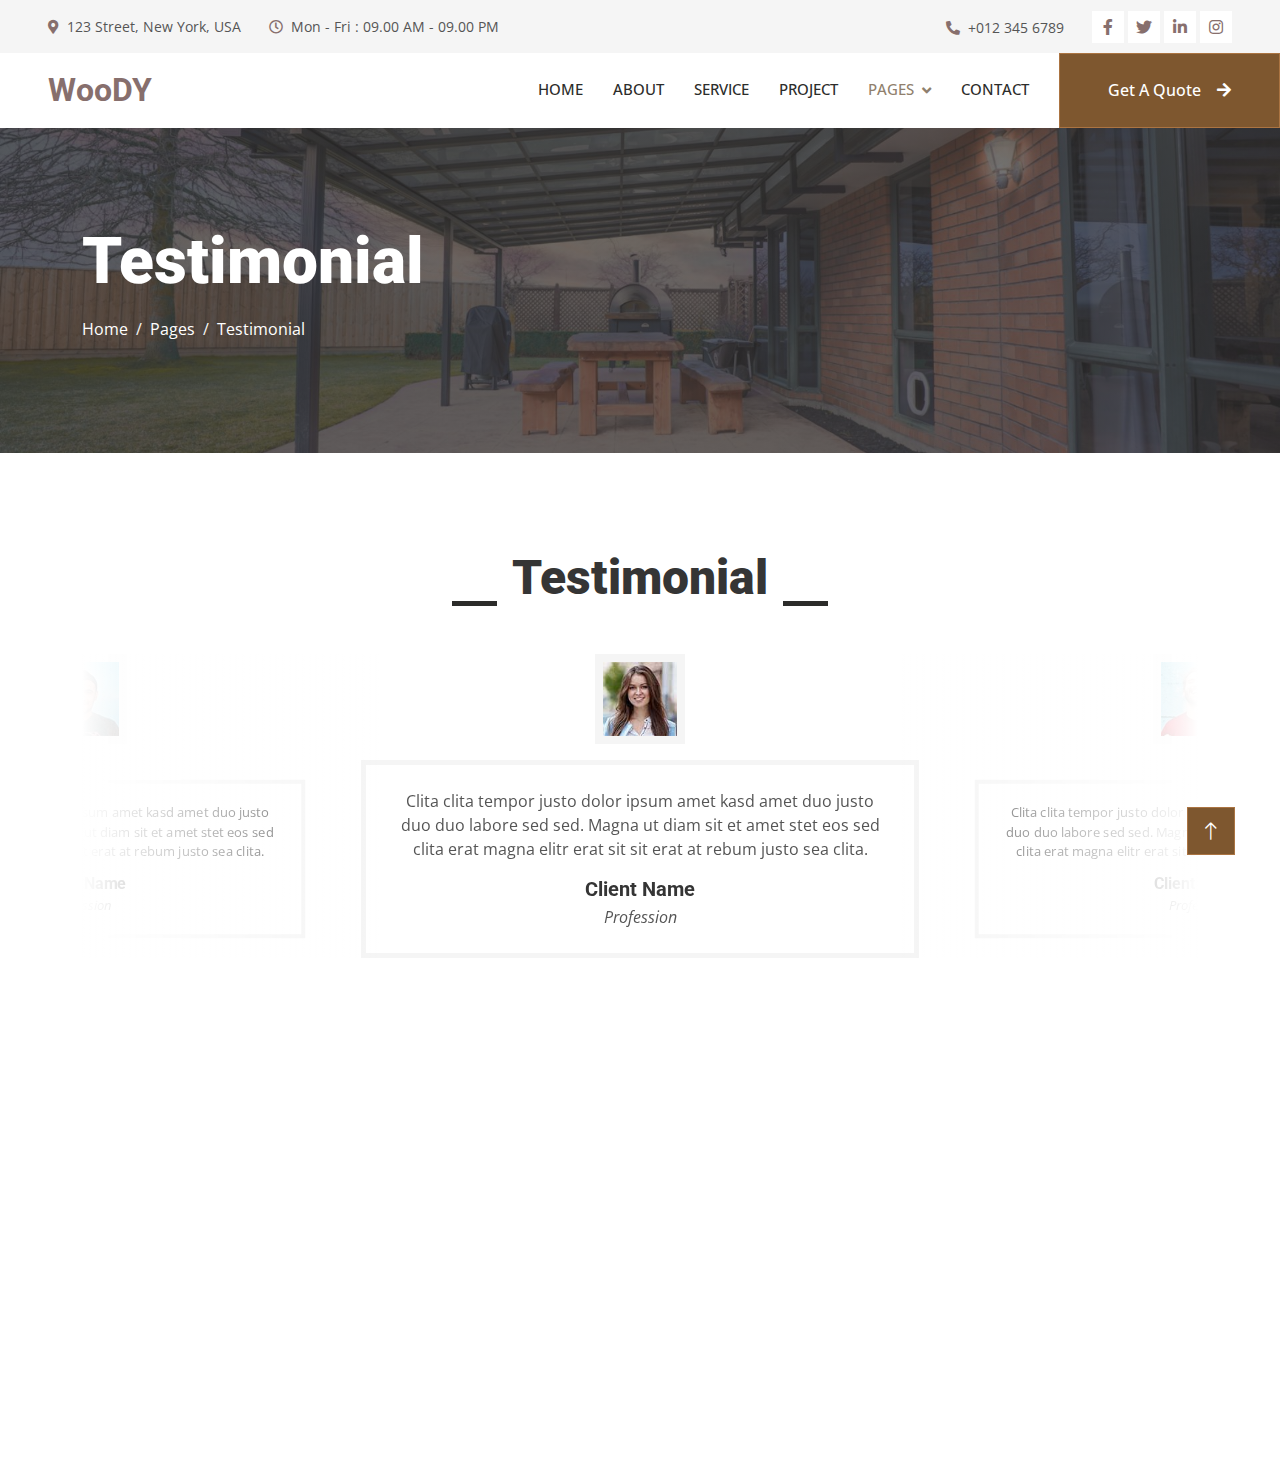
<file: testimonial.html>
<!DOCTYPE html>
<html lang="en">

<head>
    <meta charset="utf-8">
    <title>Woody - Carpenter Website Template</title>
    <meta content="width=device-width, initial-scale=1.0" name="viewport">
    <meta content="" name="keywords">
    <meta content="" name="description">

    <!-- Favicon -->
    <link href="img/favicon.ico" rel="icon">

    <!-- Google Web Fonts -->
    <link rel="preconnect" href="https://fonts.googleapis.com">
    <link rel="preconnect" href="https://fonts.gstatic.com" crossorigin>
    <link href="https://fonts.googleapis.com/css2?family=Open+Sans:wght@400;500&family=Roboto:wght@500;700;900&display=swap" rel="stylesheet"> 

    <!-- Icon Font Stylesheet -->
    <link href="https://cdnjs.cloudflare.com/ajax/libs/font-awesome/5.10.0/css/all.min.css" rel="stylesheet">
    <link href="https://cdn.jsdelivr.net/npm/bootstrap-icons@1.4.1/font/bootstrap-icons.css" rel="stylesheet">

    <!-- Libraries Stylesheet -->
    <link href="lib/animate/animate.min.css" rel="stylesheet">
    <link href="lib/owlcarousel/assets/owl.carousel.min.css" rel="stylesheet">
    <link href="lib/lightbox/css/lightbox.min.css" rel="stylesheet">

    <!-- Customized Bootstrap Stylesheet -->
    <link href="css/bootstrap.min.css" rel="stylesheet">

    <!-- Template Stylesheet -->
    <link href="css/style.css" rel="stylesheet">
</head>

<body>
    <!-- Spinner Start -->
    <div id="spinner" class="show bg-white position-fixed translate-middle w-100 vh-100 top-50 start-50 d-flex align-items-center justify-content-center">
        <div class="spinner-grow text-primary" style="width: 3rem; height: 3rem;" role="status">
            <span class="sr-only">Loading...</span>
        </div>
    </div>
    <!-- Spinner End -->


    <!-- Topbar Start -->
    <div class="container-fluid bg-light p-0">
        <div class="row gx-0 d-none d-lg-flex">
            <div class="col-lg-7 px-5 text-start">
                <div class="h-100 d-inline-flex align-items-center py-3 me-4">
                    <small class="fa fa-map-marker-alt text-primary me-2"></small>
                    <small>123 Street, New York, USA</small>
                </div>
                <div class="h-100 d-inline-flex align-items-center py-3">
                    <small class="far fa-clock text-primary me-2"></small>
                    <small>Mon - Fri : 09.00 AM - 09.00 PM</small>
                </div>
            </div>
            <div class="col-lg-5 px-5 text-end">
                <div class="h-100 d-inline-flex align-items-center py-3 me-4">
                    <small class="fa fa-phone-alt text-primary me-2"></small>
                    <small>+012 345 6789</small>
                </div>
                <div class="h-100 d-inline-flex align-items-center">
                    <a class="btn btn-sm-square bg-white text-primary me-1" href=""><i class="fab fa-facebook-f"></i></a>
                    <a class="btn btn-sm-square bg-white text-primary me-1" href=""><i class="fab fa-twitter"></i></a>
                    <a class="btn btn-sm-square bg-white text-primary me-1" href=""><i class="fab fa-linkedin-in"></i></a>
                    <a class="btn btn-sm-square bg-white text-primary me-0" href=""><i class="fab fa-instagram"></i></a>
                </div>
            </div>
        </div>
    </div>
    <!-- Topbar End -->


    <!-- Navbar Start -->
    <nav class="navbar navbar-expand-lg bg-white navbar-light sticky-top p-0">
        <a href="index.html" class="navbar-brand d-flex align-items-center px-4 px-lg-5">
            <h2 class="m-0 text-primary">WooDY</h2>
        </a>
        <button type="button" class="navbar-toggler me-4" data-bs-toggle="collapse" data-bs-target="#navbarCollapse">
            <span class="navbar-toggler-icon"></span>
        </button>
        <div class="collapse navbar-collapse" id="navbarCollapse">
            <div class="navbar-nav ms-auto p-4 p-lg-0">
                <a href="index.html" class="nav-item nav-link">Home</a>
                <a href="about.html" class="nav-item nav-link">About</a>
                <a href="service.html" class="nav-item nav-link">Service</a>
                <a href="project.html" class="nav-item nav-link">Project</a>
                <div class="nav-item dropdown">
                    <a href="#" class="nav-link dropdown-toggle active" data-bs-toggle="dropdown">Pages</a>
                    <div class="dropdown-menu fade-up m-0">
                        <a href="feature.html" class="dropdown-item">Feature</a>
                        <a href="quote.html" class="dropdown-item">Free Quote</a>
                        <a href="team.html" class="dropdown-item">Our Team</a>
                        <a href="testimonial.html" class="dropdown-item active">Testimonial</a>
                        <a href="404.html" class="dropdown-item">404 Page</a>
                    </div>
                </div>
                <a href="contact.html" class="nav-item nav-link">Contact</a>
            </div>
            <a href="" class="btn btn-primary py-4 px-lg-5 d-none d-lg-block">Get A Quote<i class="fa fa-arrow-right ms-3"></i></a>
        </div>
    </nav>
    <!-- Navbar End -->


    <!-- Page Header Start -->
    <div class="container-fluid page-header py-5 mb-5">
        <div class="container py-5">
            <h1 class="display-3 text-white mb-3 animated slideInDown">Testimonial</h1>
            <nav aria-label="breadcrumb animated slideInDown">
                <ol class="breadcrumb">
                    <li class="breadcrumb-item"><a class="text-white" href="#">Home</a></li>
                    <li class="breadcrumb-item"><a class="text-white" href="#">Pages</a></li>
                    <li class="breadcrumb-item text-white active" aria-current="page">Testimonial</li>
                </ol>
            </nav>
        </div>
    </div>
    <!-- Page Header End -->


    <!-- Testimonial Start -->
    <div class="container-xxl py-5 wow fadeInUp" data-wow-delay="0.1s">
        <div class="container">
            <div class="section-title text-center">
                <h1 class="display-5 mb-5">Testimonial</h1>
            </div>
            <div class="owl-carousel testimonial-carousel">
                <div class="testimonial-item text-center">
                    <img class="img-fluid bg-light p-2 mx-auto mb-3" src="img/testimonial-1.jpg" style="width: 90px; height: 90px;">
                    <div class="testimonial-text text-center p-4">
                        <p>Clita clita tempor justo dolor ipsum amet kasd amet duo justo duo duo labore sed sed. Magna ut diam sit et amet stet eos sed clita erat magna elitr erat sit sit erat at rebum justo sea clita.</p>
                        <h5 class="mb-1">Client Name</h5>
                        <span class="fst-italic">Profession</span>
                    </div>
                </div>
                <div class="testimonial-item text-center">
                    <img class="img-fluid bg-light p-2 mx-auto mb-3" src="img/testimonial-2.jpg" style="width: 90px; height: 90px;">
                    <div class="testimonial-text text-center p-4">
                        <p>Clita clita tempor justo dolor ipsum amet kasd amet duo justo duo duo labore sed sed. Magna ut diam sit et amet stet eos sed clita erat magna elitr erat sit sit erat at rebum justo sea clita.</p>
                        <h5 class="mb-1">Client Name</h5>
                        <span class="fst-italic">Profession</span>
                    </div>
                </div>
                <div class="testimonial-item text-center">
                    <img class="img-fluid bg-light p-2 mx-auto mb-3" src="img/testimonial-3.jpg" style="width: 90px; height: 90px;">
                    <div class="testimonial-text text-center p-4">
                        <p>Clita clita tempor justo dolor ipsum amet kasd amet duo justo duo duo labore sed sed. Magna ut diam sit et amet stet eos sed clita erat magna elitr erat sit sit erat at rebum justo sea clita.</p>
                        <h5 class="mb-1">Client Name</h5>
                        <span class="fst-italic">Profession</span>
                    </div>
                </div>
            </div>
        </div>
    </div>
    <!-- Testimonial End -->
        

    <!-- Footer Start -->
    <div class="container-fluid bg-dark text-light footer mt-5 pt-5 wow fadeIn" data-wow-delay="0.1s">
        <div class="container py-5">
            <div class="row g-5">
                <div class="col-lg-3 col-md-6">
                    <h4 class="text-light mb-4">Address</h4>
                    <p class="mb-2"><i class="fa fa-map-marker-alt me-3"></i>123 Street, New York, USA</p>
                    <p class="mb-2"><i class="fa fa-phone-alt me-3"></i>+012 345 67890</p>
                    <p class="mb-2"><i class="fa fa-envelope me-3"></i>info@example.com</p>
                    <div class="d-flex pt-2">
                        <a class="btn btn-outline-light btn-social" href=""><i class="fab fa-twitter"></i></a>
                        <a class="btn btn-outline-light btn-social" href=""><i class="fab fa-facebook-f"></i></a>
                        <a class="btn btn-outline-light btn-social" href=""><i class="fab fa-youtube"></i></a>
                        <a class="btn btn-outline-light btn-social" href=""><i class="fab fa-linkedin-in"></i></a>
                    </div>
                </div>
                <div class="col-lg-3 col-md-6">
                    <h4 class="text-light mb-4">Services</h4>
                    <a class="btn btn-link" href="">General Carpentry</a>
                    <a class="btn btn-link" href="">Furniture Remodeling</a>
                    <a class="btn btn-link" href="">Wooden Floor</a>
                    <a class="btn btn-link" href="">Wooden Furniture</a>
                    <a class="btn btn-link" href="">Custom Carpentry</a>
                </div>
                <div class="col-lg-3 col-md-6">
                    <h4 class="text-light mb-4">Quick Links</h4>
                    <a class="btn btn-link" href="">About Us</a>
                    <a class="btn btn-link" href="">Contact Us</a>
                    <a class="btn btn-link" href="">Our Services</a>
                    <a class="btn btn-link" href="">Terms & Condition</a>
                    <a class="btn btn-link" href="">Support</a>
                </div>
                <div class="col-lg-3 col-md-6">
                    <h4 class="text-light mb-4">Newsletter</h4>
                    <p>Dolor amet sit justo amet elitr clita ipsum elitr est.</p>
                    <div class="position-relative mx-auto" style="max-width: 400px;">
                        <input class="form-control border-0 w-100 py-3 ps-4 pe-5" type="text" placeholder="Your email">
                        <button type="button" class="btn btn-primary py-2 position-absolute top-0 end-0 mt-2 me-2">SignUp</button>
                    </div>
                </div>
            </div>
        </div>
        <div class="container">
            <div class="copyright">
                <div class="row">
                    <div class="col-md-6 text-center text-md-start mb-3 mb-md-0">
                        &copy; <a class="border-bottom" href="#">Your Site Name</a>, All Right Reserved.
                    </div>
                    <div class="col-md-6 text-center text-md-end">
                        <!--/*** This template is free as long as you keep the footer author’s credit link/attribution link/backlink. If you'd like to use the template without the footer author’s credit link/attribution link/backlink, you can purchase the Credit Removal License from "https://htmlcodex.com/credit-removal". Thank you for your support. ***/-->
                        Designed By <a class="border-bottom" href="https://htmlcodex.com">HTML Codex</a>
                    </div>
                </div>
            </div>
        </div>
    </div>
    <!-- Footer End -->


    <!-- Back to Top -->
    <a href="#" class="btn btn-lg btn-primary btn-lg-square rounded-0 back-to-top"><i class="bi bi-arrow-up"></i></a>


    <!-- JavaScript Libraries -->
    <script src="https://code.jquery.com/jquery-3.4.1.min.js"></script>
    <script src="https://cdn.jsdelivr.net/npm/bootstrap@5.0.0/dist/js/bootstrap.bundle.min.js"></script>
    <script src="lib/wow/wow.min.js"></script>
    <script src="lib/easing/easing.min.js"></script>
    <script src="lib/waypoints/waypoints.min.js"></script>
    <script src="lib/counterup/counterup.min.js"></script>
    <script src="lib/owlcarousel/owl.carousel.min.js"></script>
    <script src="lib/isotope/isotope.pkgd.min.js"></script>
    <script src="lib/lightbox/js/lightbox.min.js"></script>

    <!-- Template Javascript -->
    <script src="js/main.js"></script>
</body>

</html>
</file>
<file: css/style.css>
/********** Template CSS **********/
:root {
    --primary: #907f6d;
    --light: #F5F5F5;
    --dark: #2C2C2A;
}
.main-logo{
    height: 70px;
    
}
.main-frame{
    height: 40px;
    width: fit-content;
}
.product-spec{
    padding: 5px;
}

.fw-medium {
    font-weight: 500 !important;
}

.fw-bold {
    font-weight: 700 !important;
}

.fw-black {
    font-weight: 900 !important;
}

.back-to-top {
    position: fixed;
    display: none;
    right: 45px;
    bottom: 45px;
    z-index: 99;
}


/*** Spinner ***/
#spinner {
    opacity: 0;
    visibility: hidden;
    transition: opacity .5s ease-out, visibility 0s linear .5s;
    z-index: 99999;
}

#spinner.show {
    transition: opacity .5s ease-out, visibility 0s linear 0s;
    visibility: visible;
    opacity: 1;
}


/*** Button ***/
.btn {
    font-weight: 500;
    transition: .5s;
    
}

.btn.btn-primary,
.btn.btn-secondary {
    color: #ffffff;
}

.btn-square {
    width: 38px;
    height: 38px;
}

.btn-sm-square {
    width: 32px;
    height: 32px;
}

.btn-lg-square {
    width: 48px;
    height: 48px;
}

.btn-square,
.btn-sm-square,
.btn-lg-square {
    padding: 0;
    display: flex;
    align-items: center;
    justify-content: center;
    font-weight: normal;
}

/*** Navbar ***/
.navbar .dropdown-toggle::after {
    border: none;
    content: "\f107";
    font-family: "Font Awesome 5 Free";
    font-weight: 900;
    vertical-align: middle;
    margin-left: 8px;
}

.navbar-light .navbar-nav .nav-link {
    margin-right: 30px;
    padding: 25px 0;
    color: #FFFFFF;
    font-size: 15px;
    font-weight: 500;
    text-transform: uppercase;
    outline: none;
}

.navbar-light .navbar-nav .nav-link:hover,
.navbar-light .navbar-nav .nav-link.active {
    color: var(--primary);
}

@media (max-width: 991.98px) {
    .navbar-light .navbar-nav .nav-link  {
        margin-right: 0;
        padding: 10px 0;
    }

    .navbar-light .navbar-nav {
        border-top: 1px solid #EEEEEE;
    }
}

.navbar-light .navbar-brand,
.navbar-light a.btn {
    height: 75px;
}

.navbar-light .navbar-nav .nav-link {
    color: var(--dark);
    font-weight: 500;
}

.navbar-light.sticky-top {
    top: -100px;
    transition: .5s;
}

@media (min-width: 992px) {
    .navbar .nav-item .dropdown-menu {
        display: block;
        border: none;
        margin-top: 0;
        top: 150%;
        opacity: 0;
        visibility: hidden;
        transition: .5s;
    }

    .navbar .nav-item:hover .dropdown-menu {
        top: 100%;
        visibility: visible;
        transition: .5s;
        opacity: 1;
    }
}


/*** Header ***/
@media (max-width: 768px) {
    .header-carousel .owl-carousel-item {
        position: relative;
        min-height: 500px;
    }
    
    .header-carousel .owl-carousel-item img {
        position: absolute;
        width: 100%;
        height: 100%;
        object-fit: cover;
    }

    .header-carousel .owl-carousel-item h5,
    .header-carousel .owl-carousel-item p {
        font-size: 14px !important;
        font-weight: 400 !important;
    }

    .header-carousel .owl-carousel-item h1 {
        font-size: 30px;
        font-weight: 600;
    }
}

.header-carousel .owl-nav {
    position: absolute;
    width: 200px;
    height: 45px;
    bottom: 30px;
    left: 50%;
    transform: translateX(-50%);
    display: flex;
    justify-content: space-between;
}

.header-carousel .owl-nav .owl-prev,
.header-carousel .owl-nav .owl-next {
    width: 45px;
    height: 45px;
    display: flex;
    align-items: center;
    justify-content: center;
    color: #FFFFFF;
    background: transparent;
    border: 1px solid #FFFFFF;
    font-size: 22px;
    transition: .5s;
}

.header-carousel .owl-nav .owl-prev:hover,
.header-carousel .owl-nav .owl-next:hover {
    background: var(--primary);
    border-color: var(--primary);
}

.header-carousel .owl-dots {
    position: absolute;
    height: 45px;
    bottom: 30px;
    left: 50%;
    transform: translateX(-50%);
    display: flex;
    align-items: center;
    justify-content: center;
}

.header-carousel .owl-dot {
    position: relative;
    display: inline-block;
    margin: 0 5px;
    width: 15px;
    height: 15px;
    background: transparent;
    border: 1px solid #FFFFFF;
    transition: .5s;
}

.header-carousel .owl-dot::after {
    position: absolute;
    content: "";
    width: 5px;
    height: 5px;
    top: 4px;
    left: 4px;
    background: transparent;
    border: 1px solid #FFFFFF;
}

.header-carousel .owl-dot.active {
    background: var(--primary);
    border-color: var(--primary);
}

.page-header {
    background: linear-gradient(rgba(53, 53, 53, .7), rgba(53, 53, 53, .7)), url(../img/product-bg.jpg) center center no-repeat;
    background-size: cover;
    
}

.breadcrumb-item + .breadcrumb-item::before {
    color: var(--light);
}


/*** Section Title ***/
.section-title h1 {
    position: relative;
    display: inline-block;
    padding: 0 60px;
}

.section-title.text-start h1 {
    padding-left: 0;
}

.section-title h1::before,
.section-title h1::after {
    position: absolute;
    content: "";
    width: 45px;
    height: 5px;
    bottom: 0;
    background: var(--dark);
}

.section-title h1::before {
    left: 0;
}

.section-title h1::after {
    right: 0;
}

.section-title.text-start h1::before {
    display: none;
}


/*** About ***/
@media (min-width: 992px) {
    .container.about {
        max-width: 100% !important;
    }

    .about-text  {
        padding-right: calc(((100% - 960px) / 2) + .75rem);
    }
}

@media (min-width: 1200px) {
    .about-text  {
        padding-right: calc(((100% - 1140px) / 2) + .75rem);
    }
}

@media (min-width: 1400px) {
    .about-text  {
        padding-right: calc(((100% - 1320px) / 2) + .75rem);
    }
}


/*** Service ***/
.service-item img {
    transition: .5s;
}

.service-item:hover img {
    transform: scale(1.1);
}


/*** Feature ***/
@media (min-width: 992px) {
    .container.feature {
        max-width: 100% !important;
    }

    .feature-text  {
        padding-left: calc(((100% - 960px) / 2) + .75rem);
    }
}

@media (min-width: 1200px) {
    .feature-text  {
        padding-left: calc(((100% - 1140px) / 2) + .75rem);
    }
}

@media (min-width: 1400px) {
    .feature-text  {
        padding-left: calc(((100% - 1320px) / 2) + .75rem);
    }
}


/*** Project Portfolio ***/
#portfolio-flters li {
    display: inline-block;
    font-weight: 500;
    color: var(--dark);
    cursor: pointer;
    transition: .5s;
    border-bottom: 2px solid transparent;
}

#portfolio-flters li:hover,
#portfolio-flters li.active {
    color: var(--primary);
    border-color: var(--primary);
}

.portfolio-item img {
    transition: .5s;
}

.portfolio-item:hover img {
    transform: scale(1.1);
}

.portfolio-item .portfolio-overlay {
    position: absolute;
    display: flex;
    align-items: center;
    justify-content: center;
    width: 0;
    height: 0;
    bottom: 0;
    left: 50%;
    background: rgba(53, 53, 53, .7);
    transition: .5s;
}

.portfolio-item:hover .portfolio-overlay {
    width: 100%;
    height: 100%;
    left: 0;
}

.portfolio-item .portfolio-overlay .btn {
    opacity: 0;
}

.portfolio-item:hover .portfolio-overlay .btn {
    opacity: 1;
}


/*** Quote ***/
@media (min-width: 992px) {
    .container.quote {
        max-width: 100% !important;
    }

    .quote-text  {
        padding-right: calc(((100% - 960px) / 2) + .75rem);
    }
}

@media (min-width: 1200px) {
    .quote-text  {
        padding-right: calc(((100% - 1140px) / 2) + .75rem);
    }
}

@media (min-width: 1400px) {
    .quote-text  {
        padding-right: calc(((100% - 1320px) / 2) + .75rem);
    }
}


/*** Team ***/
.team-item img {
    transition: .5s;
}

.team-item:hover img {
    transform: scale(1.1);
}

.team-item .team-social {
    position: absolute;
    width: 38px;
    top: 50%;
    left: -38px;
    transform: translateY(-50%);
    display: flex;
    flex-direction: column;
    background: #FFFFFF;
    transition: .5s;
}

.team-item .team-social .btn {
    color: var(--primary);
    background: #FFFFFF;
}

.team-item .team-social .btn:hover {
    color: #FFFFFF;
    background: var(--primary);
}

.team-item:hover .team-social {
    left: 0;
}


/*** Testimonial ***/
.testimonial-carousel::before {
    position: absolute;
    content: "";
    top: 0;
    left: 0;
    height: 100%;
    width: 0;
    background: linear-gradient(to right, rgba(255, 255, 255, 1) 0%, rgba(255, 255, 255, 0) 100%);
    z-index: 1;
}

.testimonial-carousel::after {
    position: absolute;
    content: "";
    top: 0;
    right: 0;
    height: 100%;
    width: 0;
    background: linear-gradient(to left, rgba(255, 255, 255, 1) 0%, rgba(255, 255, 255, 0) 100%);
    z-index: 1;
}

@media (min-width: 768px) {
    .testimonial-carousel::before,
    .testimonial-carousel::after {
        width: 200px;
    }
}

@media (min-width: 992px) {
    .testimonial-carousel::before,
    .testimonial-carousel::after {
        width: 300px;
    }
}

.testimonial-carousel .owl-item .testimonial-text {
    border: 5px solid var(--light);
    transform: scale(.8);
    transition: .5s;
}

.testimonial-carousel .owl-item.center .testimonial-text {
    transform: scale(1);
}

.testimonial-carousel .owl-nav {
    position: absolute;
    width: 350px;
    top: 10px;
    left: 50%;
    transform: translateX(-50%);
    display: flex;
    justify-content: space-between;
    opacity: 0;
    transition: .5s;
    z-index: 1;
}

.testimonial-carousel:hover .owl-nav {
    width: 300px;
    opacity: 1;
}

.testimonial-carousel .owl-nav .owl-prev,
.testimonial-carousel .owl-nav .owl-next {
    position: relative;
    color: var(--primary);
    font-size: 45px;
    transition: .5s;
}

.testimonial-carousel .owl-nav .owl-prev:hover,
.testimonial-carousel .owl-nav .owl-next:hover {
    color: var(--dark);
}


/*** Contact ***/
@media (min-width: 992px) {
    .container.contact {
        max-width: 100% !important;
    }

    .contact-text  {
        padding-left: calc(((100% - 960px) / 2) + .75rem);
    }
}

@media (min-width: 1200px) {
    .contact-text  {
        padding-left: calc(((100% - 1140px) / 2) + .75rem);
    }
}

@media (min-width: 1400px) {
    .contact-text  {
        padding-left: calc(((100% - 1320px) / 2) + .75rem);
    }
}


/*** Footer ***/
.footer {
    background: linear-gradient(rgba(53, 53, 53, .7), rgba(53, 53, 53, .7)), url(../img/footer.jpg) center center no-repeat;
    background-size: cover;
}

.footer .btn.btn-social {
    margin-right: 5px;
    width: 35px;
    height: 35px;
    display: flex;
    align-items: center;
    justify-content: center;
    color: var(--light);
    border: 1px solid #ffffff;
    transition: .3s;
}

.footer .btn.btn-social:hover {
    color: var(--primary);
}

.footer .btn.btn-link {
    display: block;
    margin-bottom: 5px;
    padding: 0;
    text-align: left;
    color: #FFFFFF;
    font-size: 15px;
    font-weight: normal;
    text-transform: capitalize;
    transition: .3s;
}

.footer .btn.btn-link::before {
    position: relative;
    content: "\f105";
    font-family: "Font Awesome 5 Free";
    font-weight: 900;
    margin-right: 10px;
}

.footer .btn.btn-link:hover {
    color: var(--primary);
    letter-spacing: 1px;
    box-shadow: none;
}

.footer .copyright {
    padding: 25px 0;
    font-size: 15px;
    border-top: 1px solid rgba(256, 256, 256, .1);
}

.footer .copyright a {
    color: var(--light);
}

.footer .copyright a:hover {
    color: var(--primary);
}
</file>
